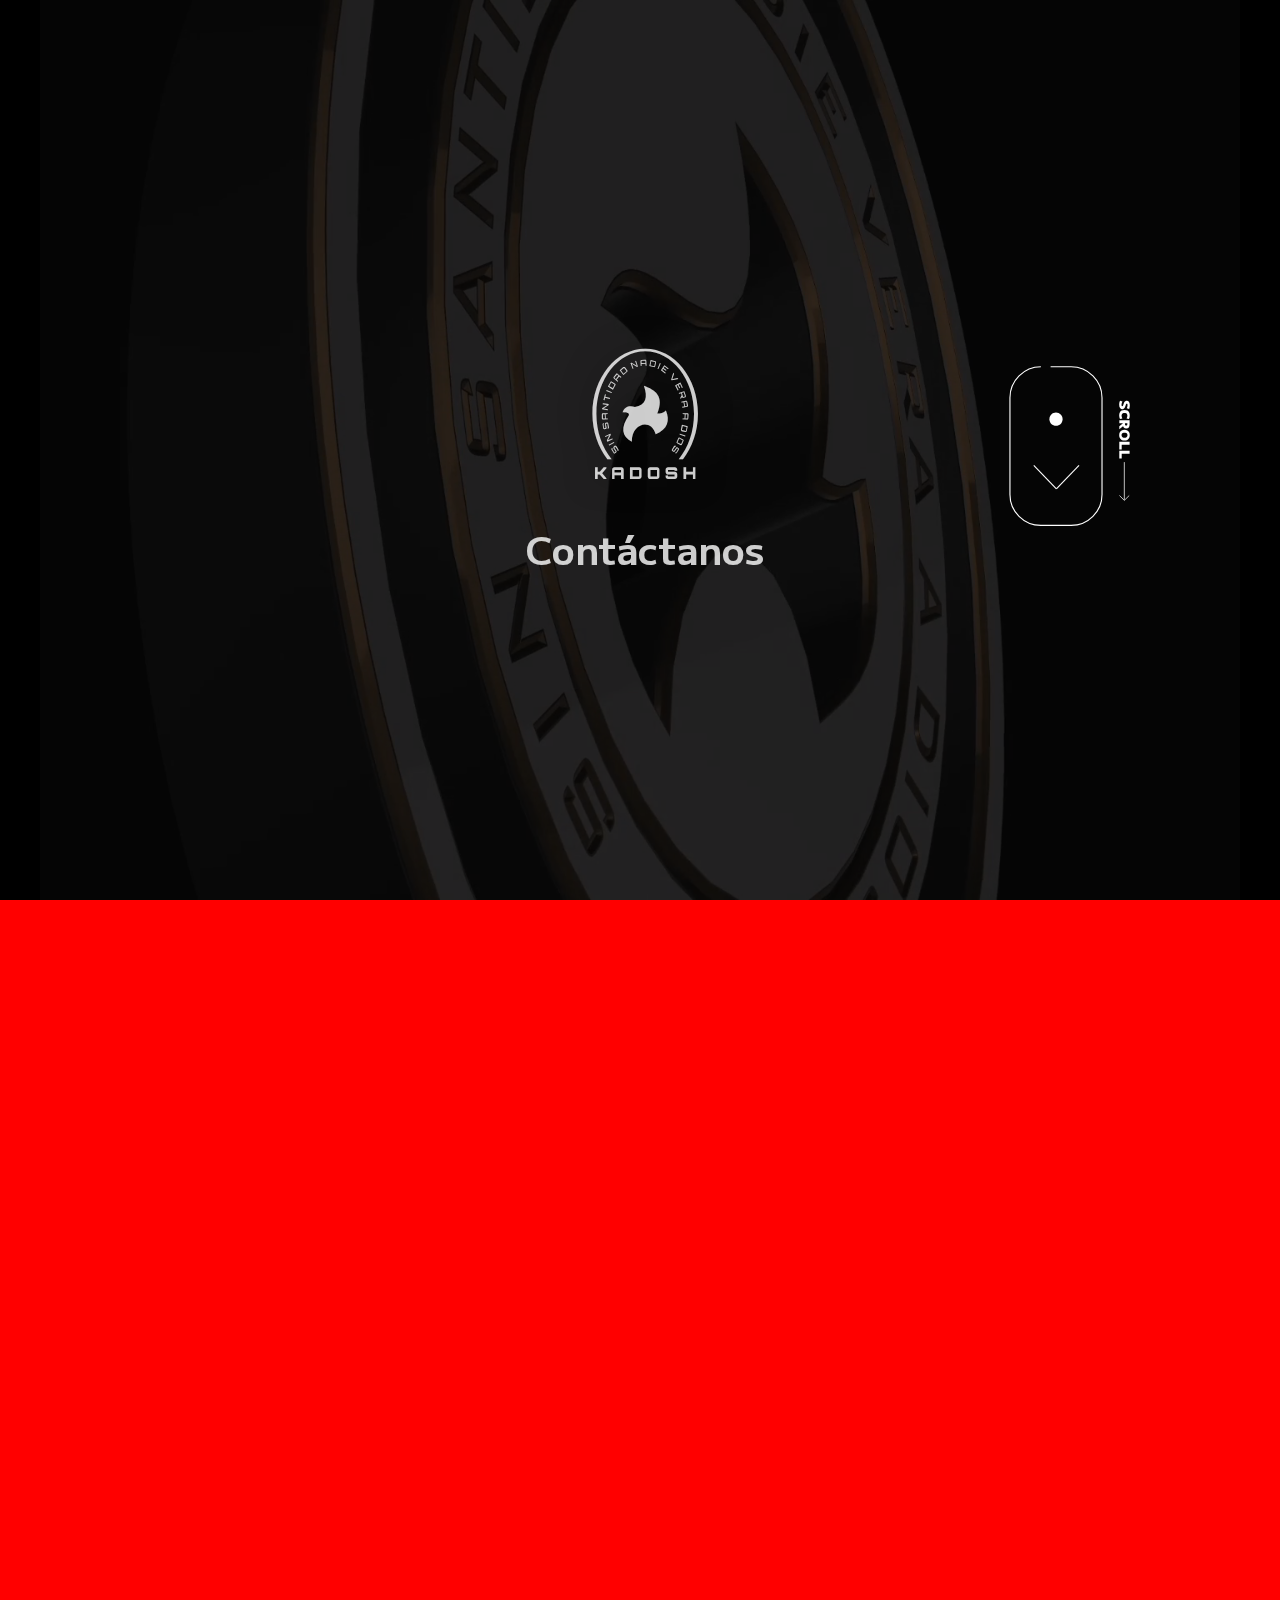
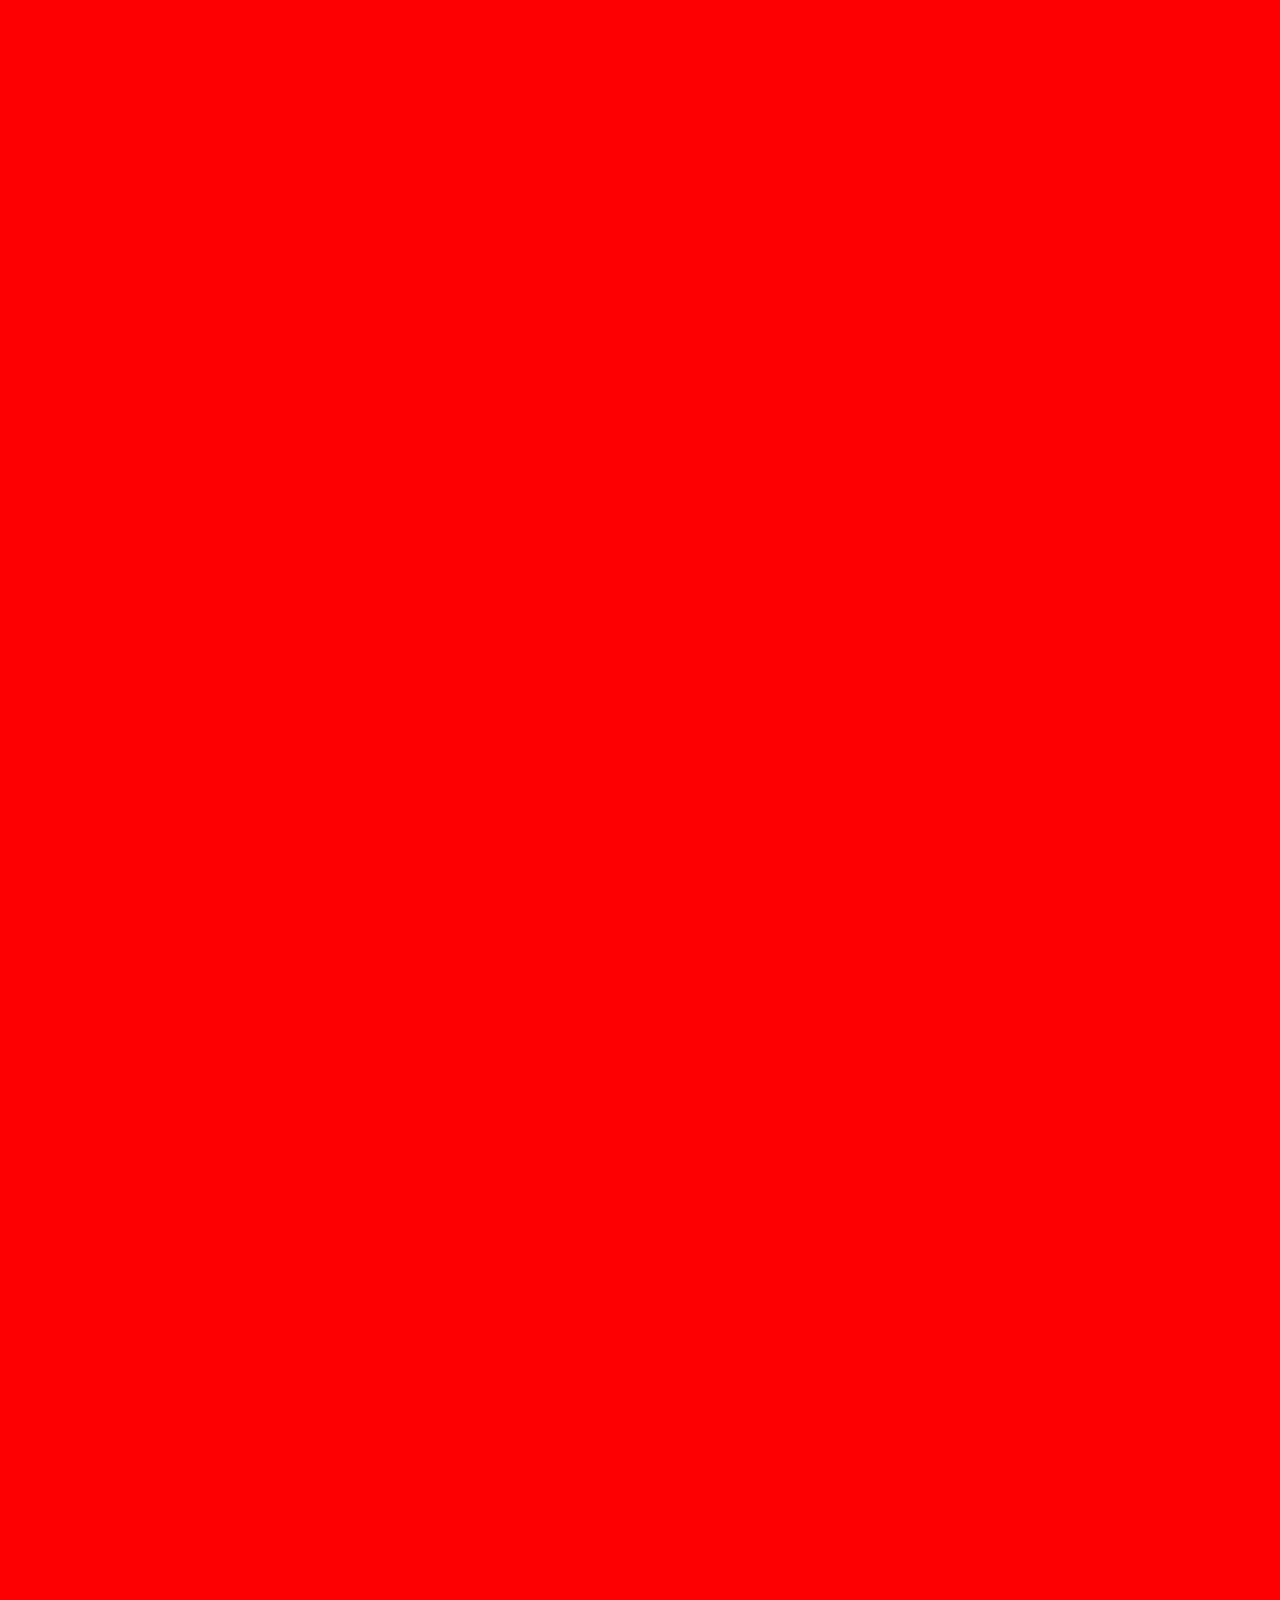
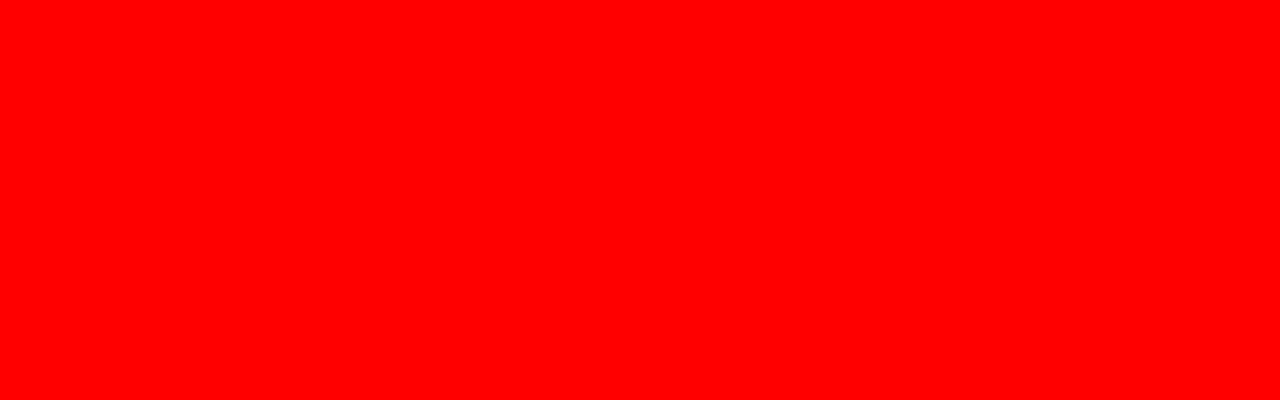
<file: contactos.html>
<!DOCTYPE html>
<html lang="es-PY">
    <head>
        <title>Contáctanos</title>
        <meta charset="UTF-8">
    <meta http-equiv="X-UA-Compatible" content="IE=edge">
    <meta name="viewport" content="width=device-width, initial-scale=1.0">
    <link rel="shortcut icon" type="image/svg+xml" href="assets/img/favicon.svg">

    <link rel="stylesheet" href="assets/styles.css">
    <link rel="stylesheet" href="css/main.css">
    <link rel="stylesheet" href="css/nav.css">
</head>
<body>
    <!-- Header - Nav -->
    <header>
        <div id="btn"></div>
        <div class="scrollIcon"></div>
        <video class="banner" src="assets/videos/iglesia.mp4" autoplay muted></video>
        <div class="logo"><a href="index.html"><i class="icon ors-kadosh-sy"></i></a><p>Contáctanos</p></div>
        <div class="socialHeader"></div>
        <nav><ul id="nav"></ul></nav>
    </header>
    <!-- Header - Nav -->
    <section class="relleno"></section>
    <section class="relleno"></section>
    <section class="relleno"></section>
    <section class="relleno"></section>
    <script src="js/config.js"></script>
    <script src="js/app.js"></script>
</body>
</html>
</file>
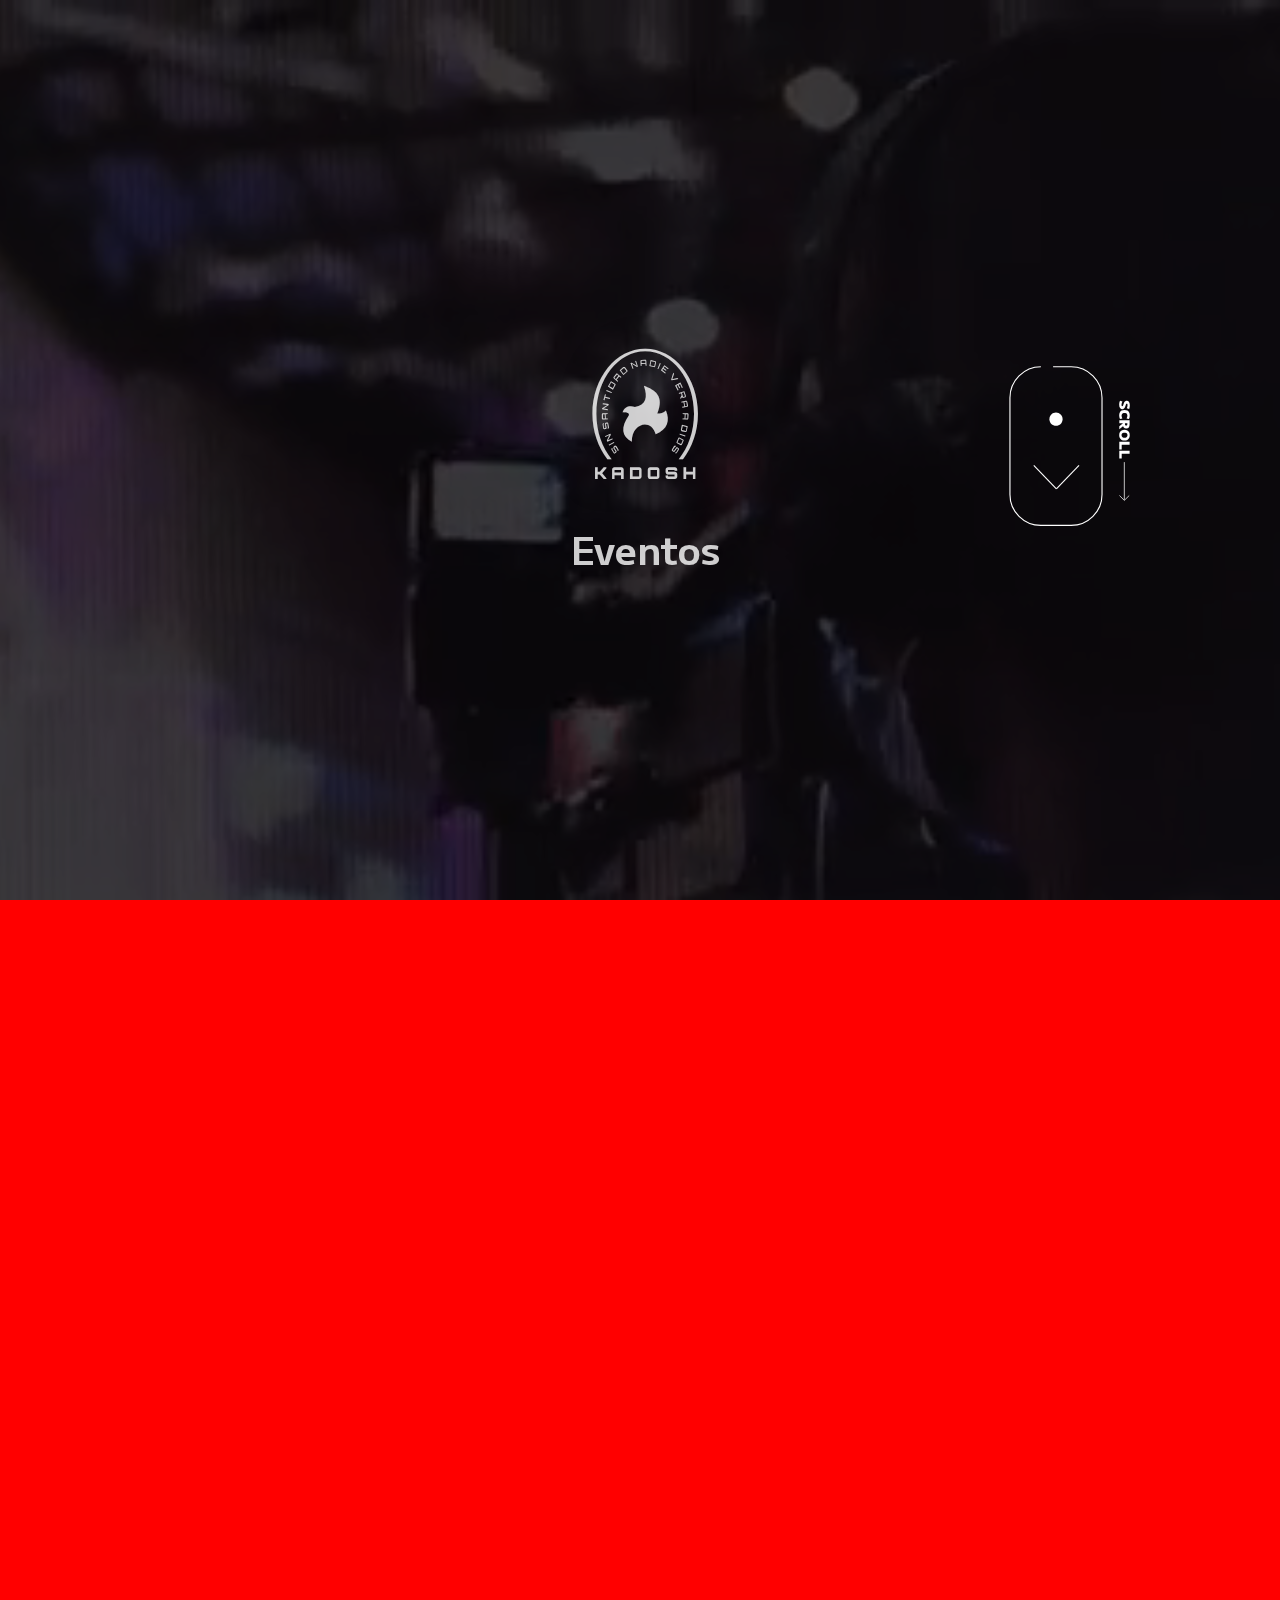
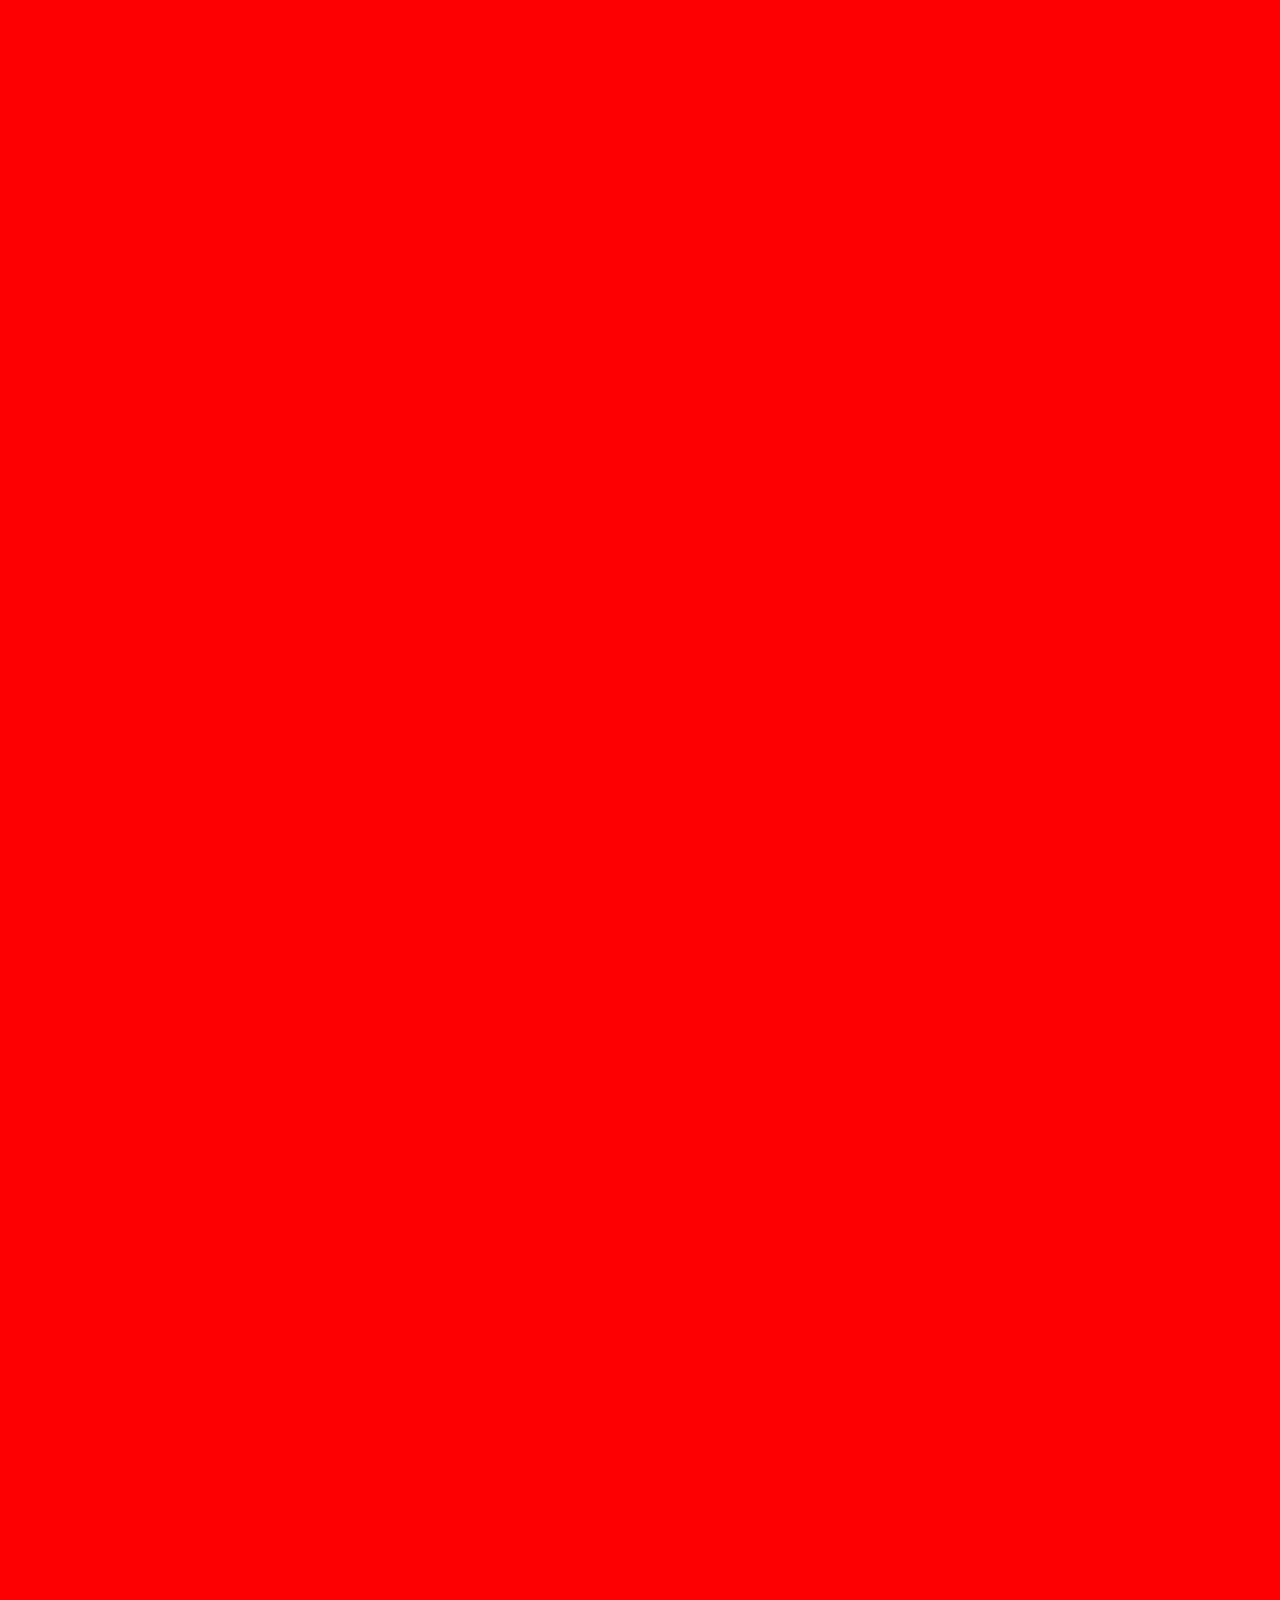
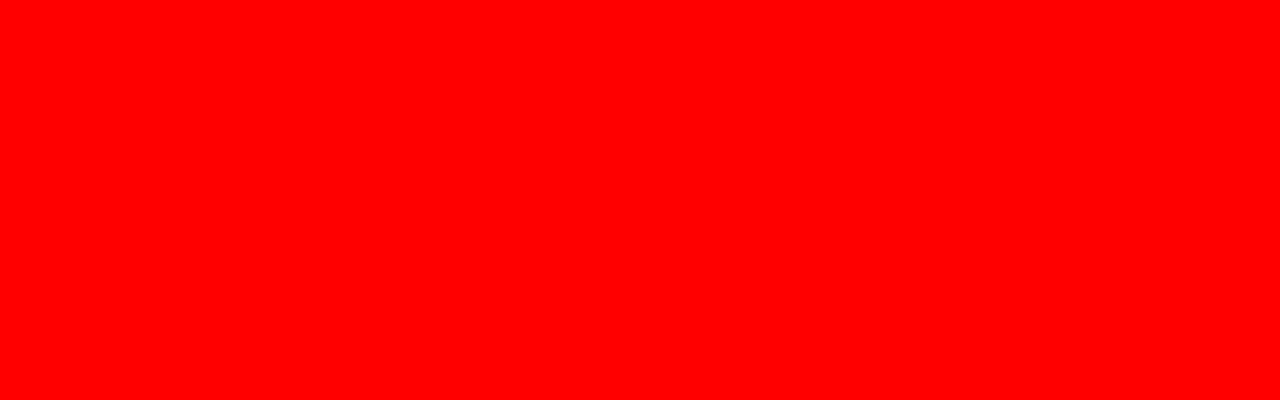
<file: eventos.html>
<!DOCTYPE html>
<html lang="es-PY">
    <head>
        <title>Eventos</title>
        <meta charset="UTF-8">
    <meta http-equiv="X-UA-Compatible" content="IE=edge">
    <meta name="viewport" content="width=device-width, initial-scale=1.0">
    <link rel="shortcut icon" type="image/svg+xml" href="assets/img/favicon.svg">

    <link rel="stylesheet" href="assets/styles.css">
    <link rel="stylesheet" href="css/main.css">
    <link rel="stylesheet" href="css/nav.css">
</head>
<body>
    <!-- Header - Nav -->
    <header>
        <div id="btn"></div>
        <div class="scrollIcon"></div>
        <video class="banner" src="assets/videos/conferencia.mp4" autoplay muted></video>
        <div class="logo"><a href="index.html"><i class="icon ors-kadosh-sy"></i></a><p>Eventos</p></div>
        <div class="socialHeader"></div>
        <nav><ul id="nav"></ul></nav>
    </header>
    <!-- Header - Nav -->
    <section class="relleno"></section>
    <section class="relleno"></section>
    <section class="relleno"></section>
    <section class="relleno"></section>
    <script src="js/config.js"></script>
    <script src="js/app.js"></script>
</body>
</html>
</file>
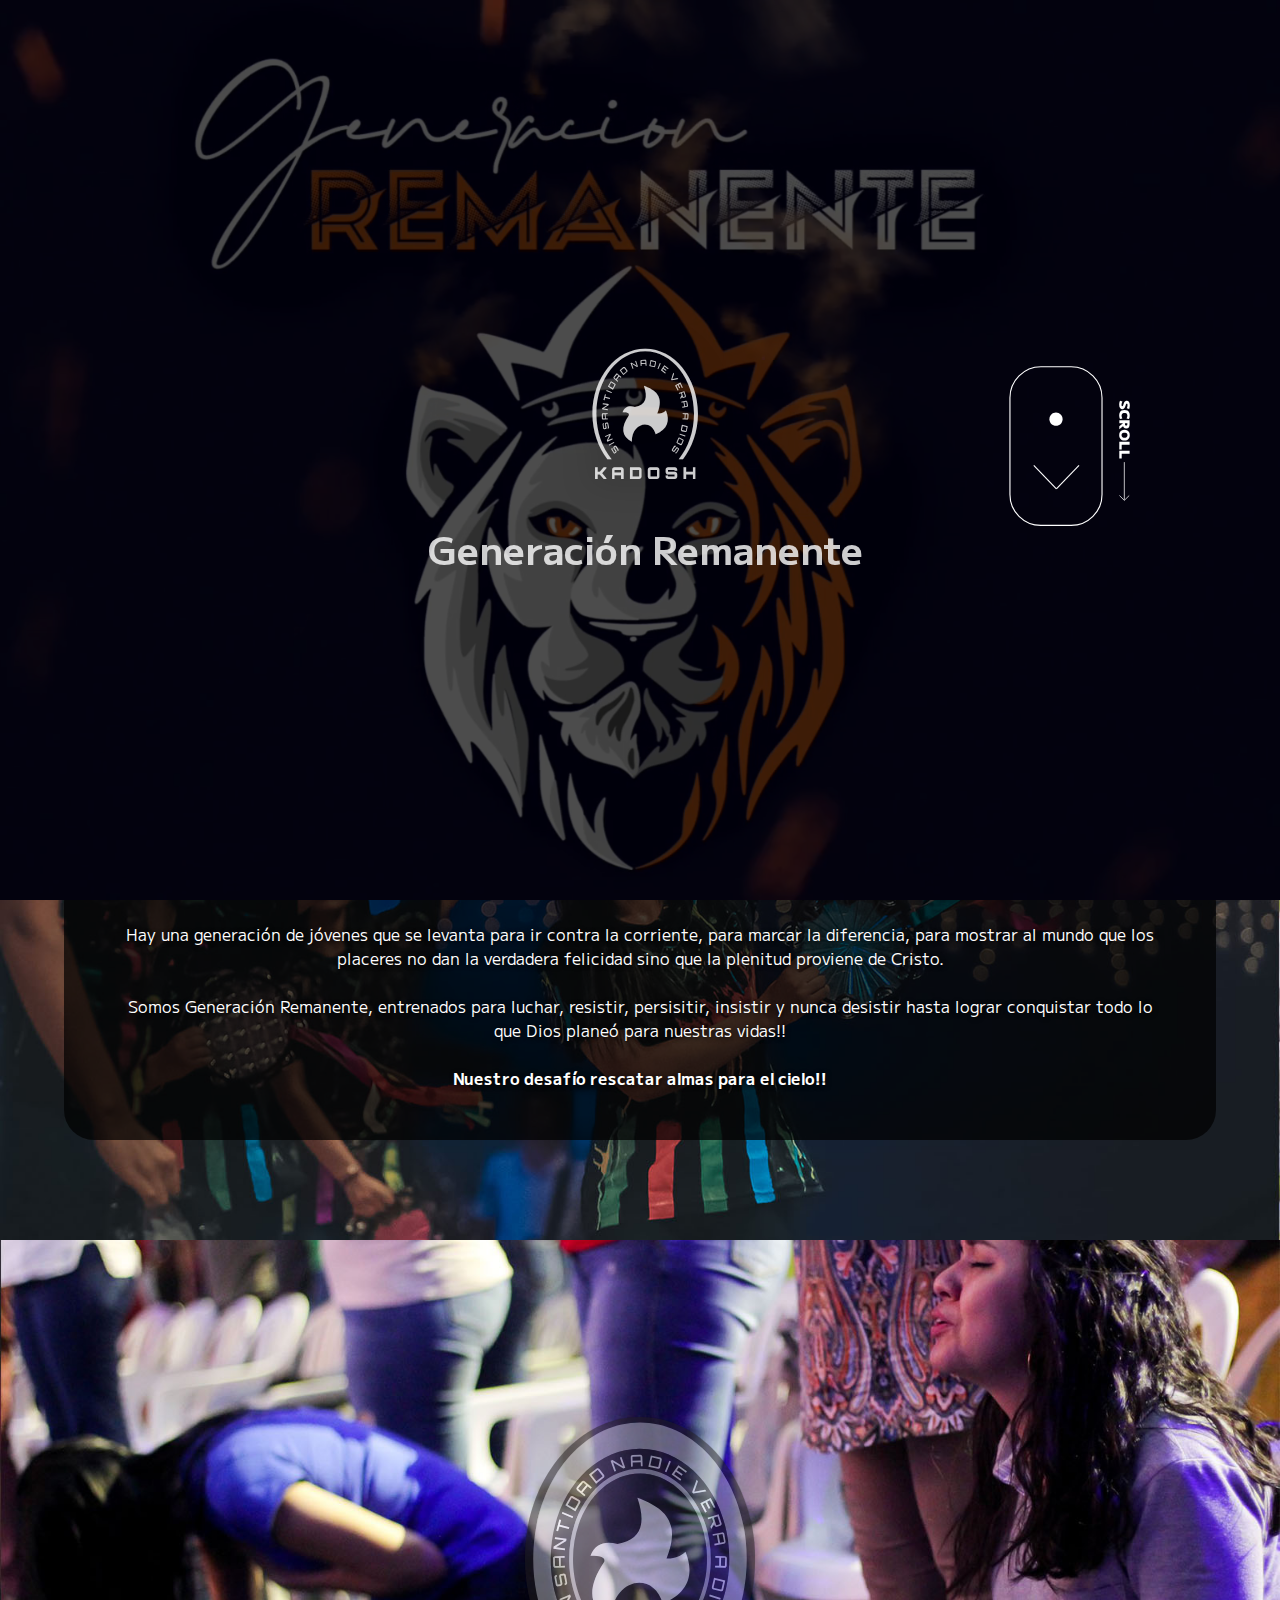
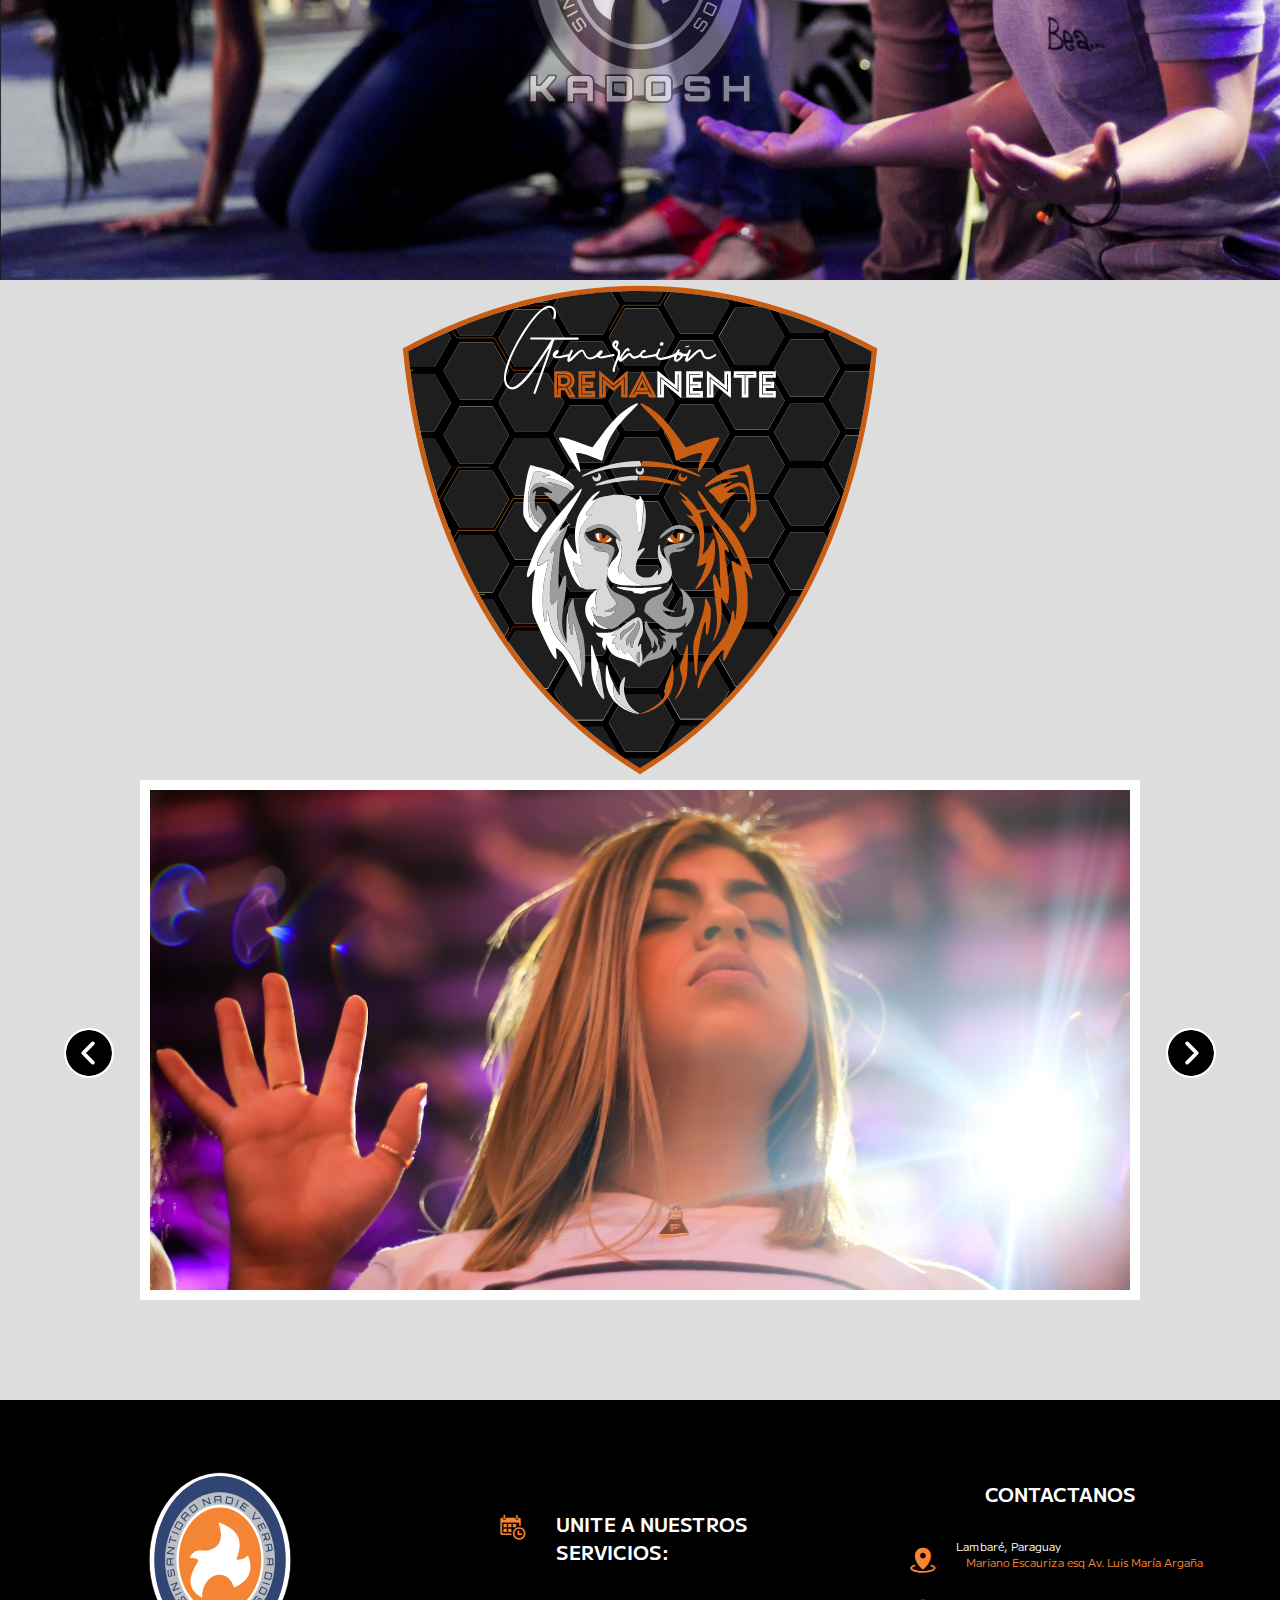
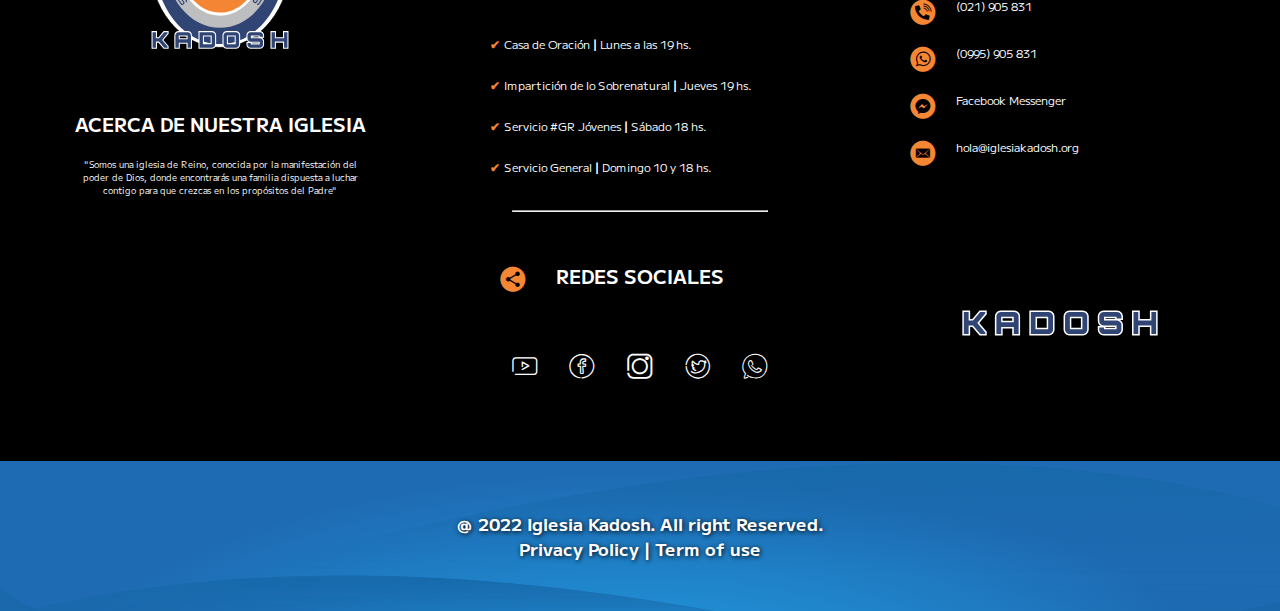
<file: generacion.html>
<!DOCTYPE html>

<html lang="es-PY">

    <head>

        <title>Generacion Remanente</title>

        <meta charset="UTF-8">

    <meta http-equiv="X-UA-Compatible" content="IE=edge">

    <meta name="viewport" content="width=device-width, initial-scale=1.0">

    <link rel="shortcut icon" type="image/svg+xml" href="assets/img/favicon.svg">



    <link rel="stylesheet" href="assets/styles.css">

    <link rel="stylesheet" href="css/main.css">

    <link rel="stylesheet" href="css/nav.css">

    <link rel="stylesheet" href="css/generacion/generacion.css">

    <link rel="stylesheet" href="css/sliderFull.css">

    <link rel="stylesheet" href="css/footer.css">

</head>

<body>

    <!-- Header - Nav -->

    <header>

        <div id="btn"></div>

        <div class="scrollIcon"></div>

        <video class="banner" src="assets/videos/generacion.mp4" autoplay muted></video>

        <div class="logo"><a href="index.html"><i class="icon ors-kadosh-sy"></i></a><p>Generación Remanente</p></div>

        <div class="socialHeader"></div>

        <nav><ul id="nav"></ul></nav>

    </header>

    <!-- Header - Nav -->

    <section class="tituloPg">

        <p id="tituloPg">"Aquí siempre hay un lugar para ti, porque tu Papá desea estar contigo y tener un tiempo de intimidad fuera de los ruidos del mundo que muchas veces impiden que oigas su voz."</p>

    </section><!-- titulo de la Pg -->

    

    <section class="genDivicion">

        <div class="genDivicionImgG">

            <div class="genImgTxt">
                <p>Hay una generación de jóvenes que se levanta para ir contra la corriente, para marcar la diferencia, para mostrar al mundo que los placeres no dan la verdadera felicidad sino que la plenitud proviene de Cristo.</p>
                <br>
                <p>Somos Generación Remanente, entrenados para luchar, resistir, persisitir, insistir y nunca desistir hasta lograr conquistar todo lo que Dios planeó para nuestras vidas!!</p>
                <br>
                <span>Nuestro desafío rescatar almas para el cielo!!</span>

            </div>

        </div>

    </section><!-- oraDivicion -->

    <section class="genDivicion">

        <div class="genDivicionImgGB">

            <div class="logoTrnasparente"></div>

        </div>

    </section><!-- oraDivicion -->

    

    <section class="sectionCenter">

        <div class="genDivicionImgGC"></div>

    </section><!-- oraDivicion -->

    <section class="slider">

        <div class="sliderContenedor">

            <div class="sliderInterno">

                <div class="sliderItem">

                    <img src="assets/img/generacion/1.jpg" alt="">

                </div>

                <div class="sliderItem">

                    <img src="assets/img/generacion/2.jpg" alt="">

                </div>

                <div class="sliderItem">

                    <img src="assets/img/generacion/3.jpg" alt="">

                </div>

                <div class="sliderItem">

                    <img src="assets/img/generacion/4.jpg" alt="">

                </div>
                <div class="sliderItem">

                    <img src="assets/img/generacion/5.jpg" alt="">

                </div>

            </div>

        </div>

        <div class="btn btnDer"></div>

        <div class="btn btnIz"></div>

    </section><!-- Slider -->



    <!-- FOOOOOTEEERRR -->

    <footer>

        <section class="footer">

            <div class="secca">

                <div class="logoFoo"></div>

                <div class="textFoo">

                    <h2>ACERCA DE NUESTRA IGLESIA</h2>

                    <p>"Somos una iglesia de Reino, conocida por la manifestación del poder de Dios, donde encontrarás una familia dispuesta a luchar contigo para que crezcas en los propósitos del Padre"</p>

                </div>

            </div>

            <div class="seccb">

                <div class="horarioFoo"> <!-- borrar -->

                    <div class="horarioFooTitle">

                        <i class="icon ors-calendarclock"></i>

                        <h2>UNITE A NUESTROS SERVICIOS:</h2>

                    </div>

                    <div class="horarioFooServicios">

                        <a href="#">Casa de Oración <strong>|</strong> Lunes a las 19 hs.</a>

                        <a href="#">Impartición de lo Sobrenatural <strong>|</strong> Jueves 19 hs.</a>

                        <a href="#">Servicio #GR Jóvenes <strong>|</strong> Sábado 18 hs.</a>

                        <a href="#">Servicio General <strong>|</strong> Domingo 10 y 18 hs.</a>

                    </div>

                </div>

                <hr>

                <div class="redesFoo">

                    <div class="horarioFooTitle">

                        <i class="icon ors-conection"></i>

                        <h2>REDES SOCIALES</h2>

                    </div>

                    <div class="socialIcon">

                        <a href="#" class="icon ors-youtubeka"></a>

                        <a href="#" class="icon ors-facebookka"></a>

                        <a href="#" class="icon ors-instagramka"></a>

                        <a href="#" class="icon ors-twitterka"></a>

                        <a href="#" class="icon ors-whatsappka"></a>

                    </div>

                </div>

            </div>

            <div class="seccc">

                <div class="datosFoo">

                    <h2>CONTACTANOS</h2>

                    <div class="contactos">

                        <i class="icon ors-ubicacion"></i>

                        <a href="#">

                            <p>Lambaré, Paraguay </p>

                            <p> Mariano Escauriza esq Av. Luis María Argaña</p>

                        </a>

                    </div>

                    <div class="contactos">

                        <i class="icon ors-phone"></i>

                        <a>(021) 905 831</a>

                    </div>

                    <div class="contactos">

                        <i class="icon ors-whatsapp"></i>

                        <a href="#">(0995) 905 831</a>

                    </div>

                    <div class="contactos">

                        <i class="icon ors-facebookmess"></i>

                        <a href="#">Facebook Messenger</a>

                    </div>

                    <div class="contactos">

                        <i class="icon ors-mail"></i>

                        <a href="#">hola@iglesiakadosh.org</a>

                    </div>

                </div>

                <div class="adornoFoo"></div>

                

            </div>

        </section>

    </footer>

    <section class="tituloSecc">

        <p>@ 2022 Iglesia Kadosh. All right Reserved.</p>

        <a href="#">Privacy Policy | Term of use</a>

    </section><!-- titulo de la Pg -->

    <script src="js/config.js"></script>

    <script src="js/app.js"></script>

    <script src="js/sliderfull.js"></script>

</body>

</html>
</file>
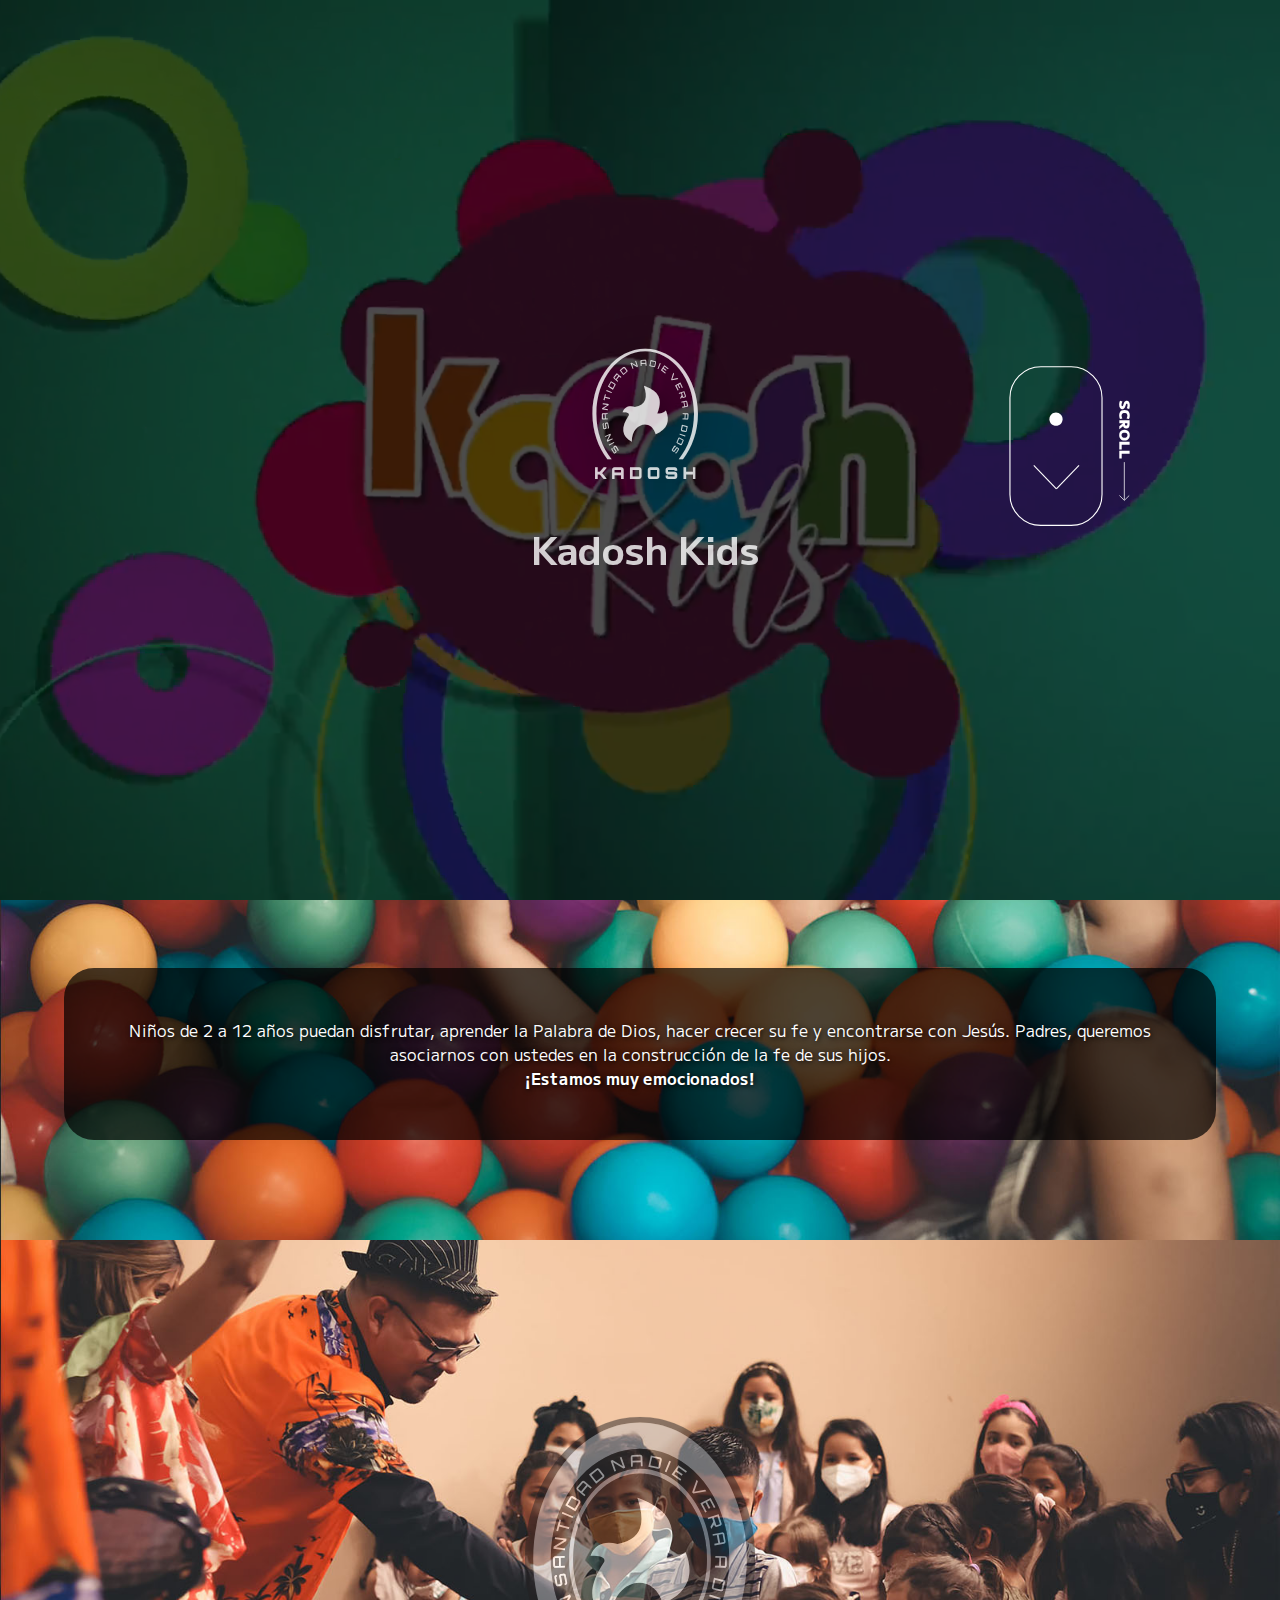
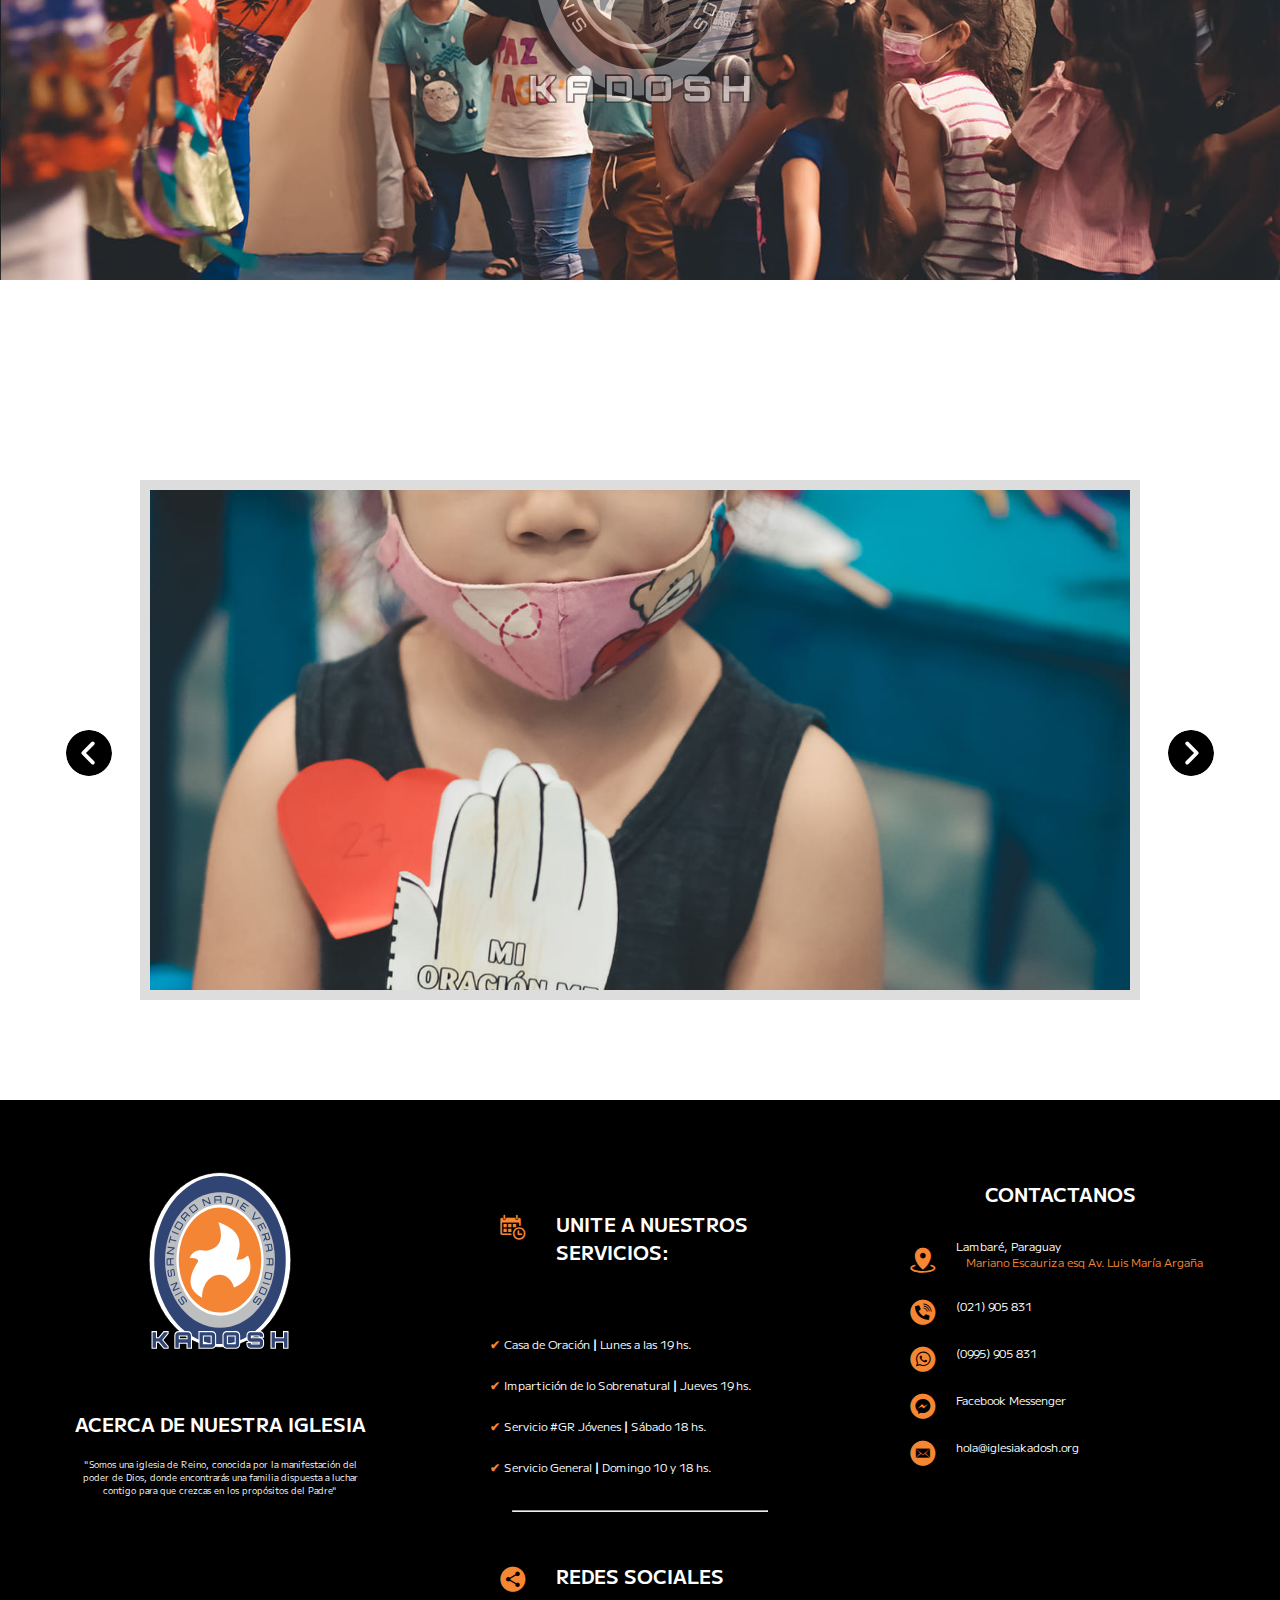
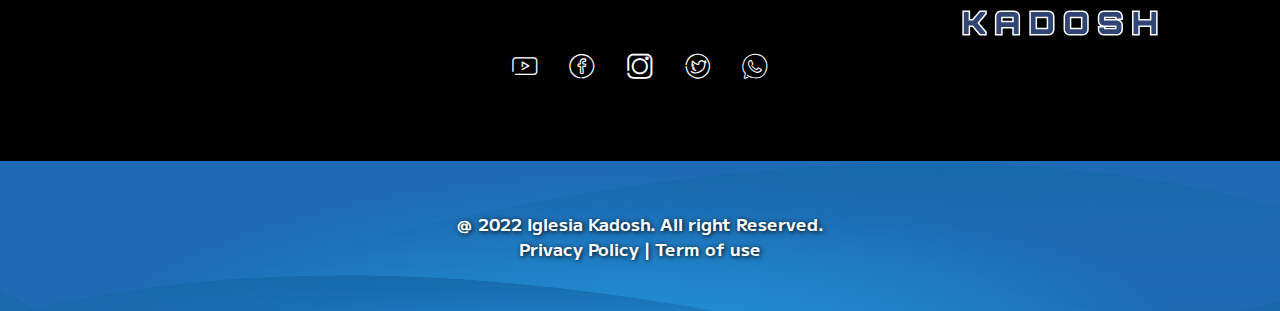
<file: kids.html>
<!DOCTYPE html>

<html lang="es-PY">

    <head>

        <title>Kadosh Kids</title>

        <meta charset="UTF-8">

    <meta http-equiv="X-UA-Compatible" content="IE=edge">

    <meta name="viewport" content="width=device-width, initial-scale=1.0">

    <link rel="shortcut icon" type="image/svg+xml" href="assets/img/favicon.svg">



    <link rel="stylesheet" href="assets/styles.css">

    <link rel="stylesheet" href="css/main.css">

    <link rel="stylesheet" href="css/nav.css">

    <link rel="stylesheet" href="css/kids/kids.css">

    <link rel="stylesheet" href="css/sliderFull.css">

    <link rel="stylesheet" href="css/footer.css">

</head>

<body>

    <!-- Header - Nav -->

    <header>

        <div id="btn"></div>

        <div class="scrollIcon"></div>

        <video class="banner" src="assets/videos/kadoshkids.mp4" autoplay muted></video>

        <div class="logo"><a href="index.html"><i class="icon ors-kadosh-sy"></i></a><p>Kadosh Kids</p></div>

        <div class="socialHeader"></div>

        <nav><ul id="nav"></ul></nav>

    </header>

    <!-- Header - Nav -->

    <section class="tituloPg">

        <p id="tituloPg">"Es un espacio especial para los pequeños de la casa, para que aprendan jugando y diviertiéndose de la palabra de Dios que los guiará a un camino de éxito y bendiciones"</p>

    </section><!-- titulo de la Pg -->

    <section class="genDivicion">

        <div class="genDivicionImgG">

            <div class="genImgTxt">

                Niños de 2 a 12 años puedan disfrutar, aprender la Palabra de Dios, hacer crecer su fe y encontrarse con Jesús.
                Padres, queremos asociarnos con ustedes en la construcción de la fe de sus hijos.

                <br>

                <span>¡Estamos muy emocionados!</span>

            </div>

        </div>

    </section><!-- oraDivicion -->

    <section class="genDivicion">

        <div class="genDivicionImgGB">

            <div class="logoTrnasparente"></div>

        </div>

    </section><!-- oraDivicion -->

    

    <section class="sectionCenter clickCont">

        <div class="genDivicionImgGC"></div>

    </section><!-- oraDivicion -->

    <section class="slider">

        <div class="sliderContenedor">

            <div class="sliderInterno">

                <div class="sliderItem">

                    <img src="assets/img/kids/1.jpg" alt="">

                </div>

                <div class="sliderItem">

                    <img src="assets/img/kids/2.jpg" alt="">

                </div>

                <div class="sliderItem">

                    <img src="assets/img/kids/3.jpg" alt="">

                </div>

                <div class="sliderItem">

                    <img src="assets/img/kids/4.jpg" alt="">

                </div>
                <div class="sliderItem">

                    <img src="assets/img/kids/5.jpg" alt="">

                </div>
                <div class="sliderItem">

                    <img src="assets/img/kids/6.jpg" alt="">

                </div>

            </div>

        </div>

        <div class="btn btnDer"></div>

        <div class="btn btnIz"></div>

    </section><!-- Slider -->



    <!-- FOOOOOTEEERRR -->

    <footer>

        <section class="footer">

            <div class="secca">

                <div class="logoFoo"></div>

                <div class="textFoo">

                    <h2>ACERCA DE NUESTRA IGLESIA</h2>

                    <p>"Somos una iglesia de Reino, conocida por la manifestación del poder de Dios, donde encontrarás una familia dispuesta a luchar contigo para que crezcas en los propósitos del Padre"</p>

                </div>

            </div>

            <div class="seccb">

                <div class="horarioFoo"> <!-- borrar -->

                    <div class="horarioFooTitle">

                        <i class="icon ors-calendarclock"></i>

                        <h2>UNITE A NUESTROS SERVICIOS:</h2>

                    </div>

                    <div class="horarioFooServicios">

                        <a href="#">Casa de Oración <strong>|</strong> Lunes a las 19 hs.</a>

                        <a href="#">Impartición de lo Sobrenatural <strong>|</strong> Jueves 19 hs.</a>

                        <a href="#">Servicio #GR Jóvenes <strong>|</strong> Sábado 18 hs.</a>

                        <a href="#">Servicio General <strong>|</strong> Domingo 10 y 18 hs.</a>

                    </div>

                </div>

                <hr>

                <div class="redesFoo">

                    <div class="horarioFooTitle">

                        <i class="icon ors-conection"></i>

                        <h2>REDES SOCIALES</h2>

                    </div>

                    <div class="socialIcon">

                        <a href="#" class="icon ors-youtubeka"></a>

                        <a href="#" class="icon ors-facebookka"></a>

                        <a href="#" class="icon ors-instagramka"></a>

                        <a href="#" class="icon ors-twitterka"></a>

                        <a href="#" class="icon ors-whatsappka"></a>

                    </div>

                </div>

            </div>

            <div class="seccc">

                <div class="datosFoo">

                    <h2>CONTACTANOS</h2>

                    <div class="contactos">

                        <i class="icon ors-ubicacion"></i>

                        <a href="#">

                            <p>Lambaré, Paraguay </p>

                            <p> Mariano Escauriza esq Av. Luis María Argaña</p>

                        </a>

                    </div>

                    <div class="contactos">

                        <i class="icon ors-phone"></i>

                        <a>(021) 905 831</a>

                    </div>

                    <div class="contactos">

                        <i class="icon ors-whatsapp"></i>

                        <a href="#">(0995) 905 831</a>

                    </div>

                    <div class="contactos">

                        <i class="icon ors-facebookmess"></i>

                        <a href="#">Facebook Messenger</a>

                    </div>

                    <div class="contactos">

                        <i class="icon ors-mail"></i>

                        <a href="#">hola@iglesiakadosh.org</a>

                    </div>

                </div>

                <div class="adornoFoo"></div>

                

            </div>

        </section>

    </footer>

    <section class="tituloSecc">

        <p>@ 2022 Iglesia Kadosh. All right Reserved.</p>

        <a href="#">Privacy Policy | Term of use</a>

    </section><!-- titulo de la Pg -->

    <script src="js/config.js"></script>

    <script src="js/app.js"></script>

    <script src="js/intersect.js"></script>

    <script src="js/sliderfull.js"></script>

</body>

</html>
</file>
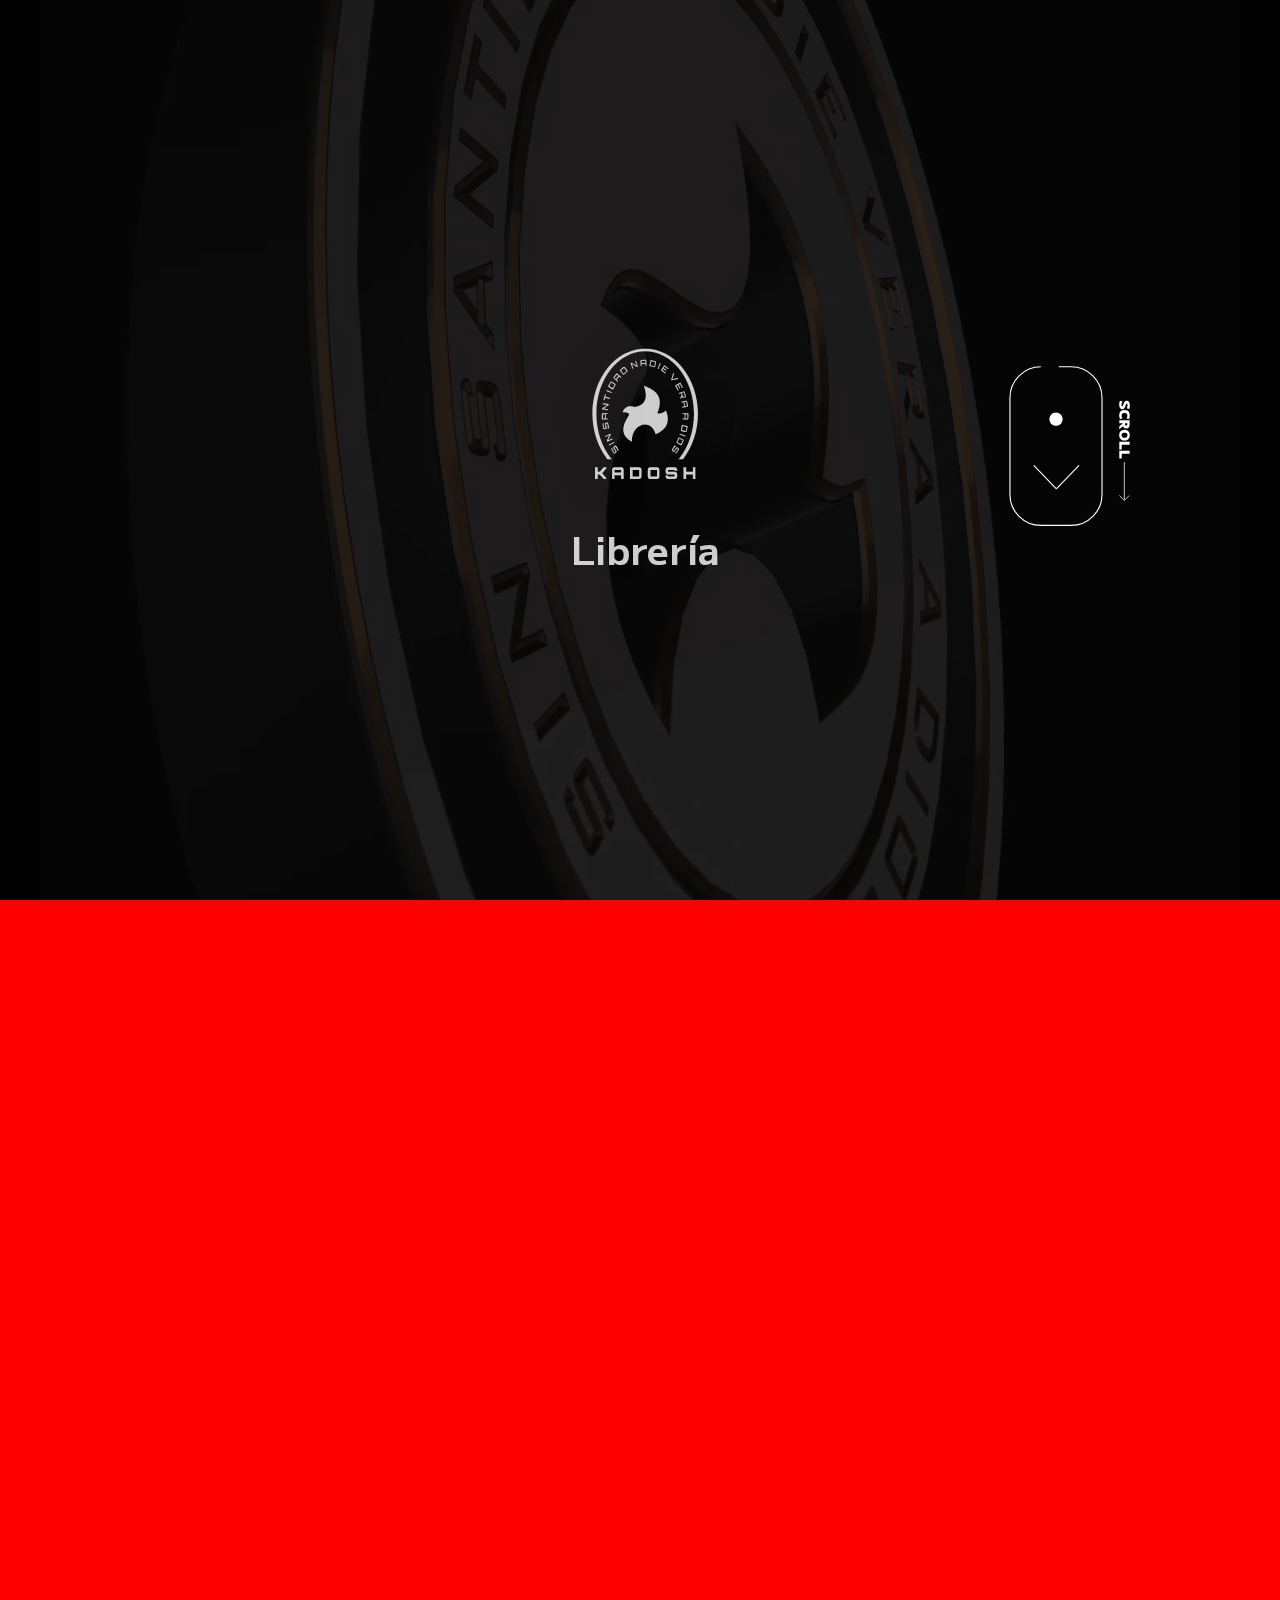
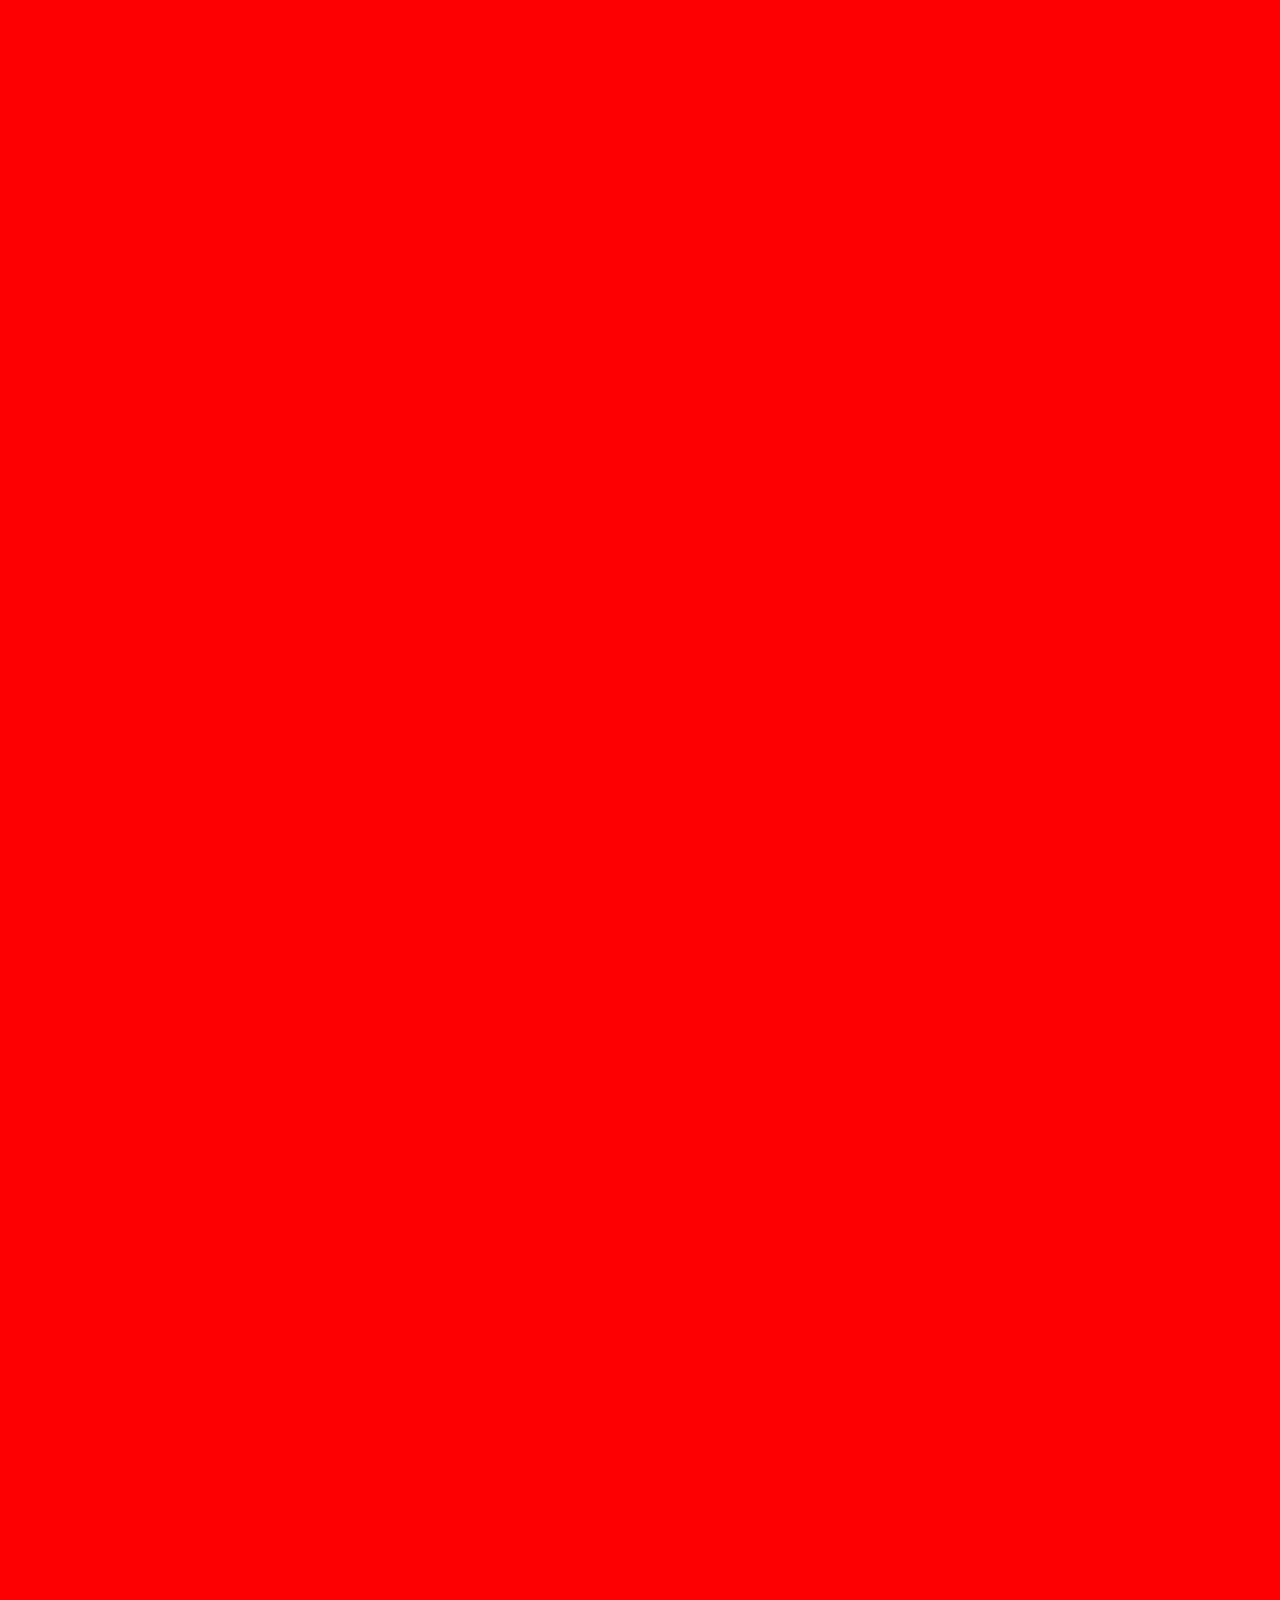
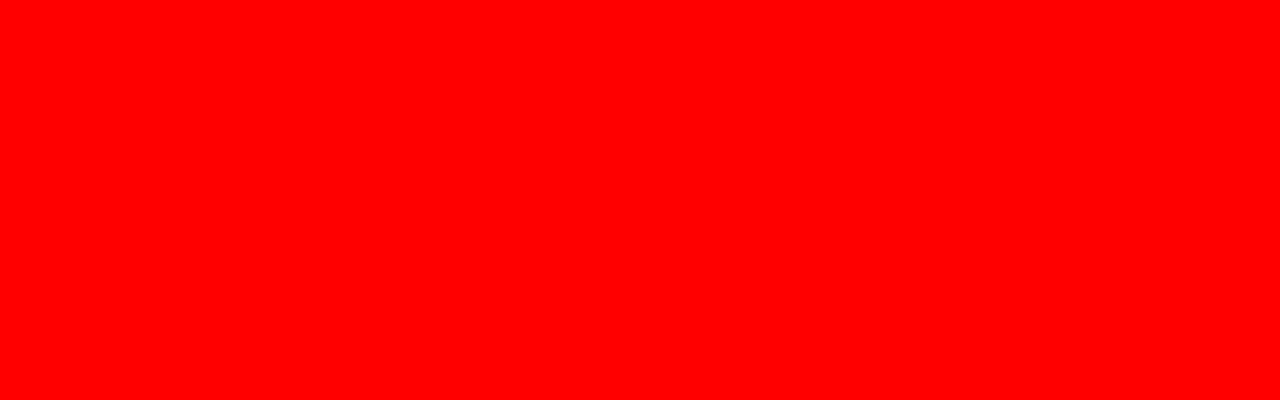
<file: libreria.html>
<!DOCTYPE html>
<html lang="es-PY">
    <head>
        <title>Librería</title>
        <meta charset="UTF-8">
    <meta http-equiv="X-UA-Compatible" content="IE=edge">
    <meta name="viewport" content="width=device-width, initial-scale=1.0">
    <link rel="shortcut icon" type="image/svg+xml" href="assets/img/favicon.svg">

    <link rel="stylesheet" href="assets/styles.css">
    <link rel="stylesheet" href="css/main.css">
    <link rel="stylesheet" href="css/nav.css">
</head>
<body>
    <!-- Header - Nav -->
    <header>
        <div id="btn"></div>
        <div class="scrollIcon"></div>
        <video class="banner" src="assets/videos/iglesia.mp4" autoplay muted></video>
        <div class="logo"><a href="index.html"><i class="icon ors-kadosh-sy"></i></a><p>Librería</p></div>
        <div class="socialHeader"></div>
        <nav><ul id="nav"></ul></nav>
    </header>
    <!-- Header - Nav -->
    <section class="relleno"></section>
    <section class="relleno"></section>
    <section class="relleno"></section>
    <section class="relleno"></section>
    <script src="js/config.js"></script>
    <script src="js/app.js"></script>
</body>
</html>
</file>
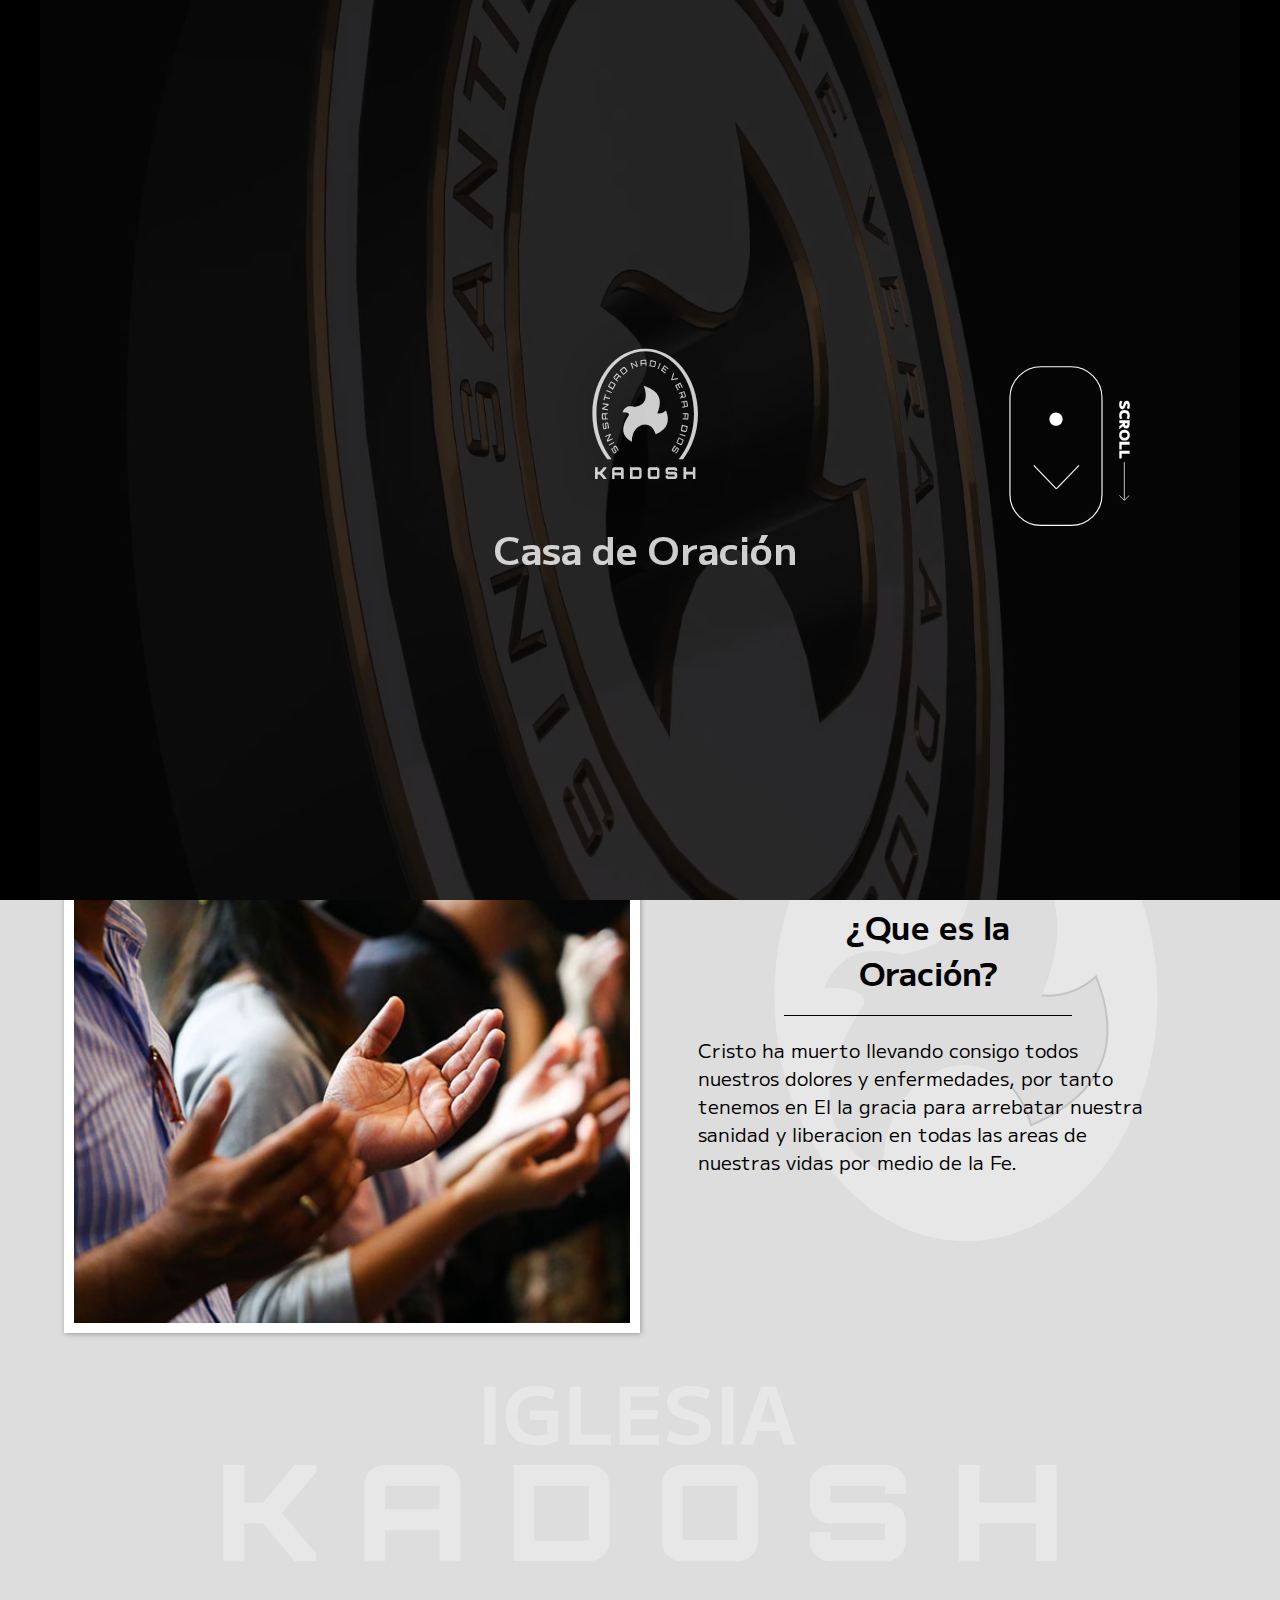
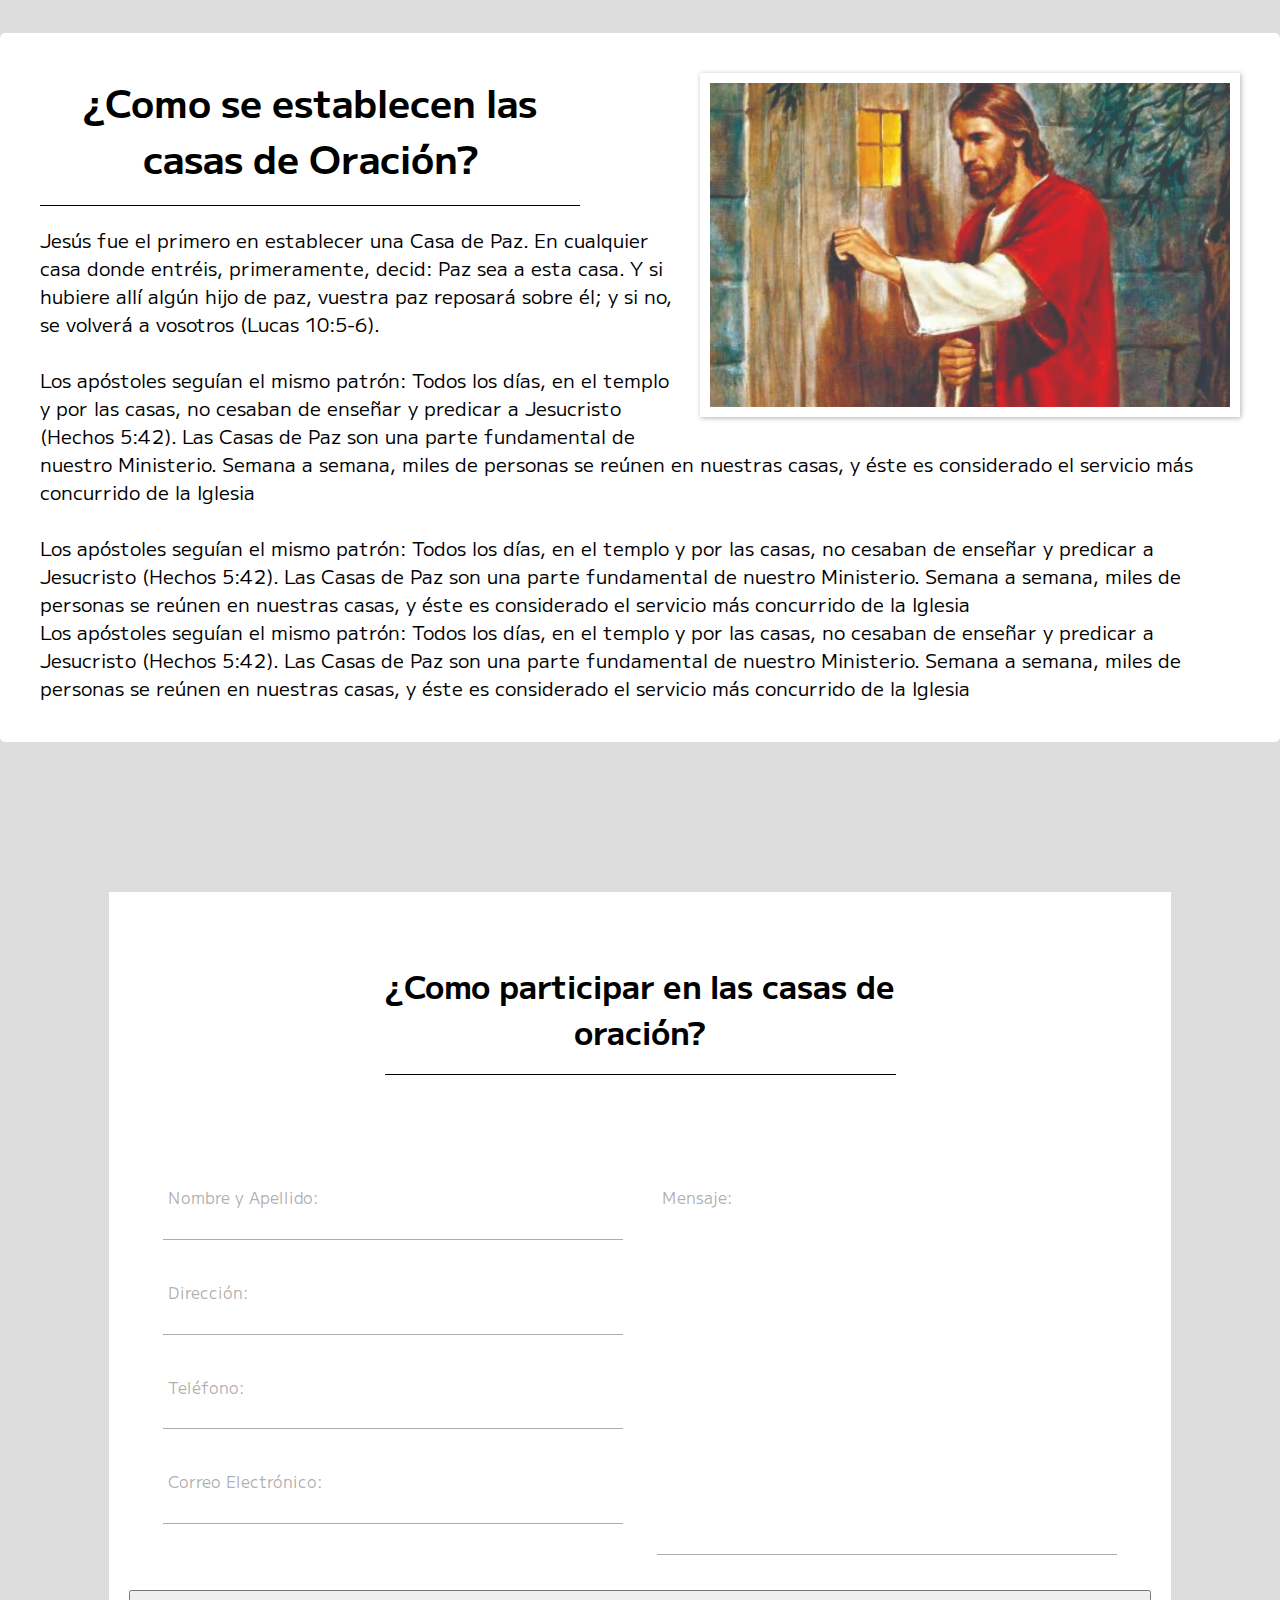
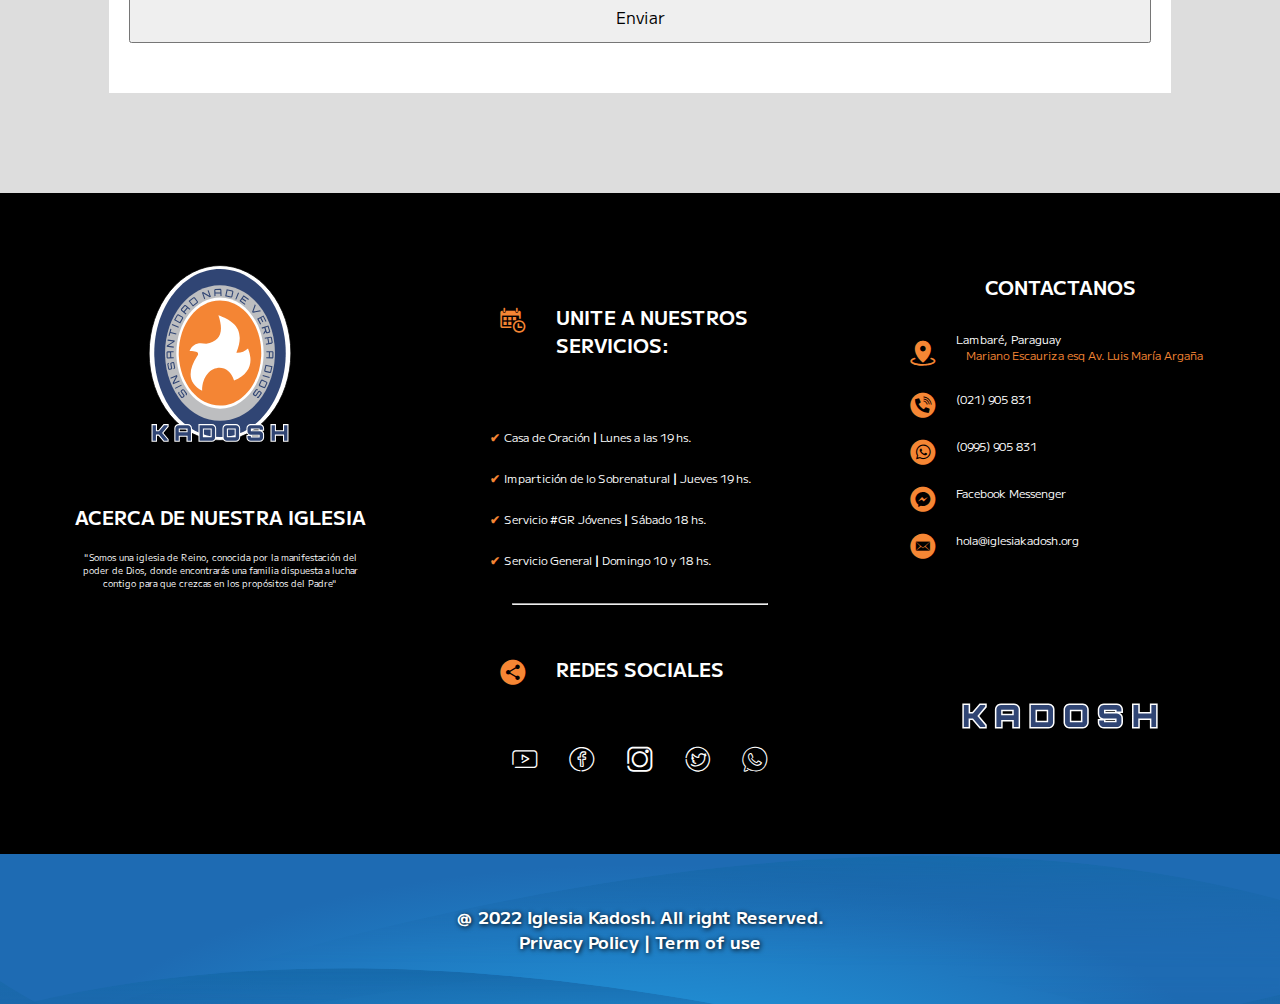
<file: oracion.html>
<!DOCTYPE html>

<html lang="es-PY">

    <head>

        <title>Casa de Oración</title>

        <meta charset="UTF-8">

    <meta http-equiv="X-UA-Compatible" content="IE=edge">

    <meta name="viewport" content="width=device-width, initial-scale=1.0">

    <link rel="shortcut icon" type="image/svg+xml" href="assets/img/favicon.svg">



    <link rel="stylesheet" href="assets/styles.css">

    <link rel="stylesheet" href="css/main.css">

    <link rel="stylesheet" href="css/nav.css">

    <link rel="stylesheet" href="css/footer.css">

    <link rel="stylesheet" href="css/casaoracion/casaoracion.css">

    <link rel="stylesheet" href="css/casaoracion/casaoraform.css">

</head>

<body>

    <!-- Header - Nav -->

    <header>

        <div id="btn"></div>

        <div class="scrollIcon"></div>

        <video class="banner" src="assets/videos/iglesia.mp4" autoplay muted></video>

        <div class="logo"><a href="index.html"><i class="icon ors-kadosh-sy"></i></a><p>Casa de Oración</p></div>

        <div class="socialHeader"></div>

        <nav><ul id="nav"></ul></nav>

    </header><!-- Header - Nav -->

    <!-- titulo de la Pg -->

    <section class="tituloPg">

        <p id="tituloPg">"Es un tiempo donde venimos para rendirnos ante el Rey de reyes con oracion y adoracion, para salir renovados y potencializados por el poder de su presencia"</p>

    </section><!-- titulo de la Pg -->

    <!-- casaOraDescrip -->

    <section class="sectionCenter">

        <div class="isologo"></div>

        <div class="oraDescrip">

            <div class="oraTitulo">¿Que es una Casa de Oración?</div>

            <div class="oraRespuesta">Es un lugar donde hombres, mujeres, niños, gente de todas las razas y procedencia pueden presentar sus ofrendas a Dios. La iglesia es un lugar donde Dios es exaltado y donde los cielos son abiertos.</div>

            <div class="oraDescripSecc">

                <div class="oraDescripSeccImg"></div>

                <div class="oraDescripSeccTxt">

                    <div class="seccTxtTitle">¿Que es la Oración?</div>

                    <div class="seccTxttxt">Cristo ha muerto llevando consigo todos nuestros dolores y enfermedades, por tanto tenemos en El la gracia para arrebatar nuestra sanidad y liberacion en todas las areas de nuestras vidas por medio de la Fe.</div>

                </div>

            </div>

        </div>

    </section><!-- casaOraDescrip -->

    <!-- oraDivicion -->

    <section class="oraDivicion">

        <div class="oraDivicionImg"></div>

    </section><!-- oraDivicion -->

    <!-- casaOraDescrip2 -->

    <section class="sectionCenter">

        <div class="oraDescrip">

            <div class="oraRespuestaB">

                <img src="assets/img/oracion/descImg2.jpg" alt="">

                <div class="seccTxtTitleB">¿Como se establecen las casas de Oración?</div>

                Jesús fue el primero en establecer una Casa de Paz. En cualquier casa donde entréis, primeramente, decid: Paz sea a esta casa. Y si hubiere allí algún hijo de paz, vuestra paz reposará sobre él; y si no, se volverá a vosotros (Lucas 10:5-6).

                <br>

                <br>

                Los apóstoles seguían el mismo patrón: Todos los días, en el templo y por las casas, no cesaban de enseñar y predicar a Jesucristo (Hechos 5:42). Las Casas de Paz son una parte fundamental de nuestro Ministerio. Semana a semana, miles de personas se reúnen en nuestras casas, y éste es considerado el servicio más concurrido de la Iglesia

                <br>

                <br>

                Los apóstoles seguían el mismo patrón: Todos los días, en el templo y por las casas, no cesaban de enseñar y predicar a Jesucristo (Hechos 5:42). Las Casas de Paz son una parte fundamental de nuestro Ministerio. Semana a semana, miles de personas se reúnen en nuestras casas, y éste es considerado el servicio más concurrido de la Iglesia

                <br>

                Los apóstoles seguían el mismo patrón: Todos los días, en el templo y por las casas, no cesaban de enseñar y predicar a Jesucristo (Hechos 5:42). Las Casas de Paz son una parte fundamental de nuestro Ministerio. Semana a semana, miles de personas se reúnen en nuestras casas, y éste es considerado el servicio más concurrido de la Iglesia

                <!-- <div class="oraDescripSeccImgB"></div> -->

            </div>

        </div>

    </section><!-- casaOraDescrip2 -->

    <!-- oraDivicion2 -->

    <section class="oraDivicion clickCont">

        <div class="oraDivicionImg2"></div>

    </section><!-- oraDivicion2 -->

    <section class="casaOraDescripForm">

        <div class="oraForm">

            <div class="seccTxtTitle">¿Como participar en las casas de oración?</div>

            <form action="" class="form">

                <div class="forSect">

                    <div class="formGroup">

                        <input type="text" id="nombre" class="formInput" placeholder=" " autocomplete="off">

                        <label for="nombre" class="formLabel">Nombre y Apellido:</label>

                        <span class="formLine"></span>

                    </div>

                    <div class="formGroup">

                        <input type="text" id="direccion" class="formInput" placeholder=" " autocomplete="off">

                        <label for="direccion" class="formLabel">Dirección:</label>

                        <span class="formLine"></span>

                    </div>

                    <div class="formGroup">

                        <input type="text" id="telefono" class="formInput" placeholder=" " autocomplete="off">

                        <label for="telefono" class="formLabel">Teléfono:</label>

                        <span class="formLine"></span>

                    </div>

                    <div class="formGroup">

                        <input type="text" id="mail" class="formInput" placeholder=" " autocomplete="off">

                        <label for="mail" class="formLabel">Correo Electrónico:</label>

                        <span class="formLine"></span>

                    </div>

                </div>

                <div class="forSect">

                    <div class="formGroup">

                        <textarea name="textarea" rows="10" cols="50" id="mensaje" class="formInput" placeholder=" " autocomplete="off"></textarea>

                        <label for="mensaje" class="formLabel">Mensaje:</label>

                        <span class="formLine"></span>

                    </div>

                </div>

                

                

            </form>

            <input type="submit" class="formEnviar" id="ir" value="Enviar">

        </div>

    </section>



    <!-- FOOOOOTEEERRR -->

    <footer>

        <section class="footer">

            <div class="secca">

                <div class="logoFoo"></div>

                <div class="textFoo">

                    <h2>ACERCA DE NUESTRA IGLESIA</h2>

                    <p>"Somos una iglesia de Reino, conocida por la manifestación del poder de Dios, donde encontrarás una familia dispuesta a luchar contigo para que crezcas en los propósitos del Padre"</p>

                </div>

            </div>

            <div class="seccb">

                <div class="horarioFoo"> <!-- borrar -->

                    <div class="horarioFooTitle">

                        <i class="icon ors-calendarclock"></i>

                        <h2>UNITE A NUESTROS SERVICIOS:</h2>

                    </div>

                    <div class="horarioFooServicios">

                        <a href="#">Casa de Oración <strong>|</strong> Lunes a las 19 hs.</a>

                        <a href="#">Impartición de lo Sobrenatural <strong>|</strong> Jueves 19 hs.</a>

                        <a href="#">Servicio #GR Jóvenes <strong>|</strong> Sábado 18 hs.</a>

                        <a href="#">Servicio General <strong>|</strong> Domingo 10 y 18 hs.</a>

                    </div>

                </div>

                <hr>

                <div class="redesFoo">

                    <div class="horarioFooTitle">

                        <i class="icon ors-conection"></i>

                        <h2>REDES SOCIALES</h2>

                    </div>

                    <div class="socialIcon">

                        <a href="#" class="icon ors-youtubeka"></a>

                        <a href="#" class="icon ors-facebookka"></a>

                        <a href="#" class="icon ors-instagramka"></a>

                        <a href="#" class="icon ors-twitterka"></a>

                        <a href="#" class="icon ors-whatsappka"></a>

                    </div>

                </div>

            </div>

            <div class="seccc">

                <div class="datosFoo">

                    <h2>CONTACTANOS</h2>

                    <div class="contactos">

                        <i class="icon ors-ubicacion"></i>

                        <a href="#">

                            <p>Lambaré, Paraguay </p>

                            <p> Mariano Escauriza esq Av. Luis María Argaña</p>

                        </a>

                    </div>

                    <div class="contactos">

                        <i class="icon ors-phone"></i>

                        <a>(021) 905 831</a>

                    </div>

                    <div class="contactos">

                        <i class="icon ors-whatsapp"></i>

                        <a href="#">(0995) 905 831</a>

                    </div>

                    <div class="contactos">

                        <i class="icon ors-facebookmess"></i>

                        <a href="#">Facebook Messenger</a>

                    </div>

                    <div class="contactos">

                        <i class="icon ors-mail"></i>

                        <a href="#">hola@iglesiakadosh.org</a>

                    </div>

                </div>

                <div class="adornoFoo"></div>

                

            </div>

        </section>

    </footer>

    <section class="tituloSecc">

        <p>@ 2022 Iglesia Kadosh. All right Reserved.</p>

        <a href="#">Privacy Policy | Term of use</a>

    </section><!-- titulo de la Pg -->

    

    <script src="js/config.js"></script>

    <script src="js/app.js"></script>

    <script src="js/intersect.js"></script>



</body>

</html>
</file>
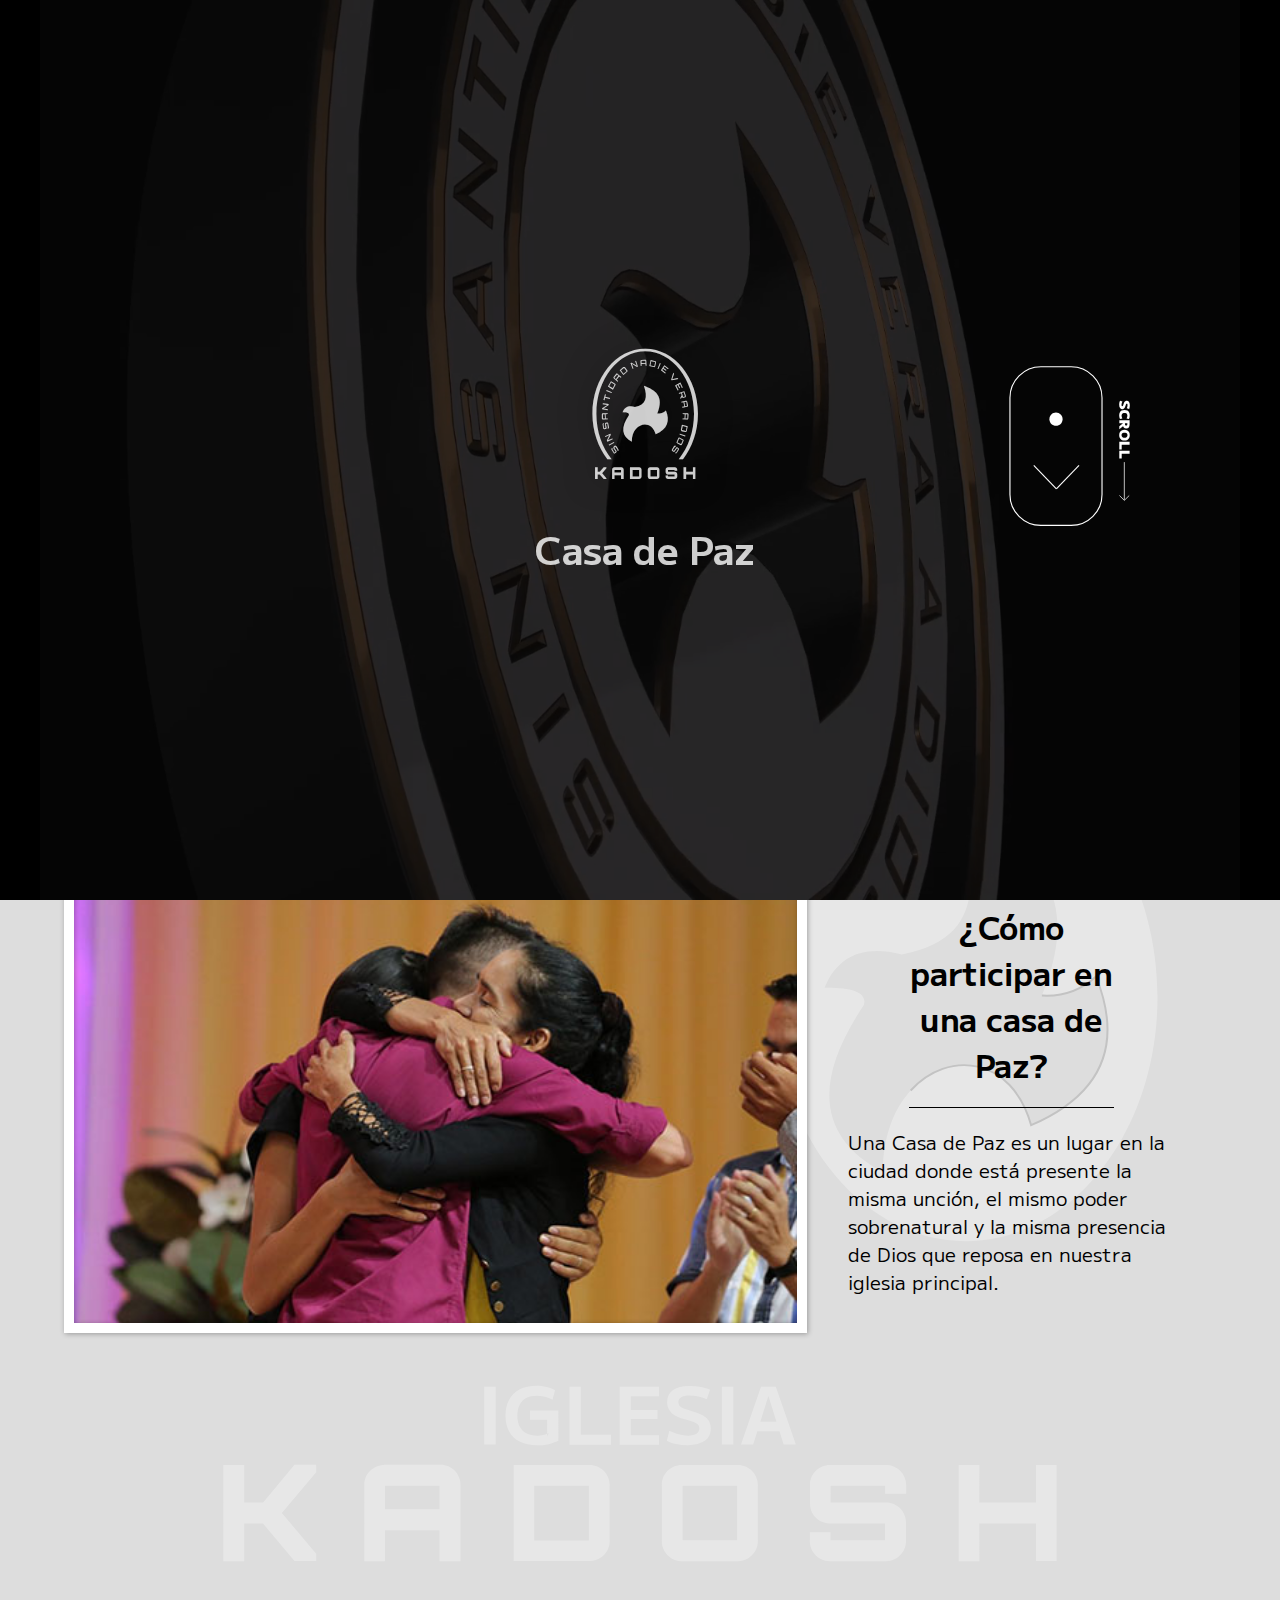
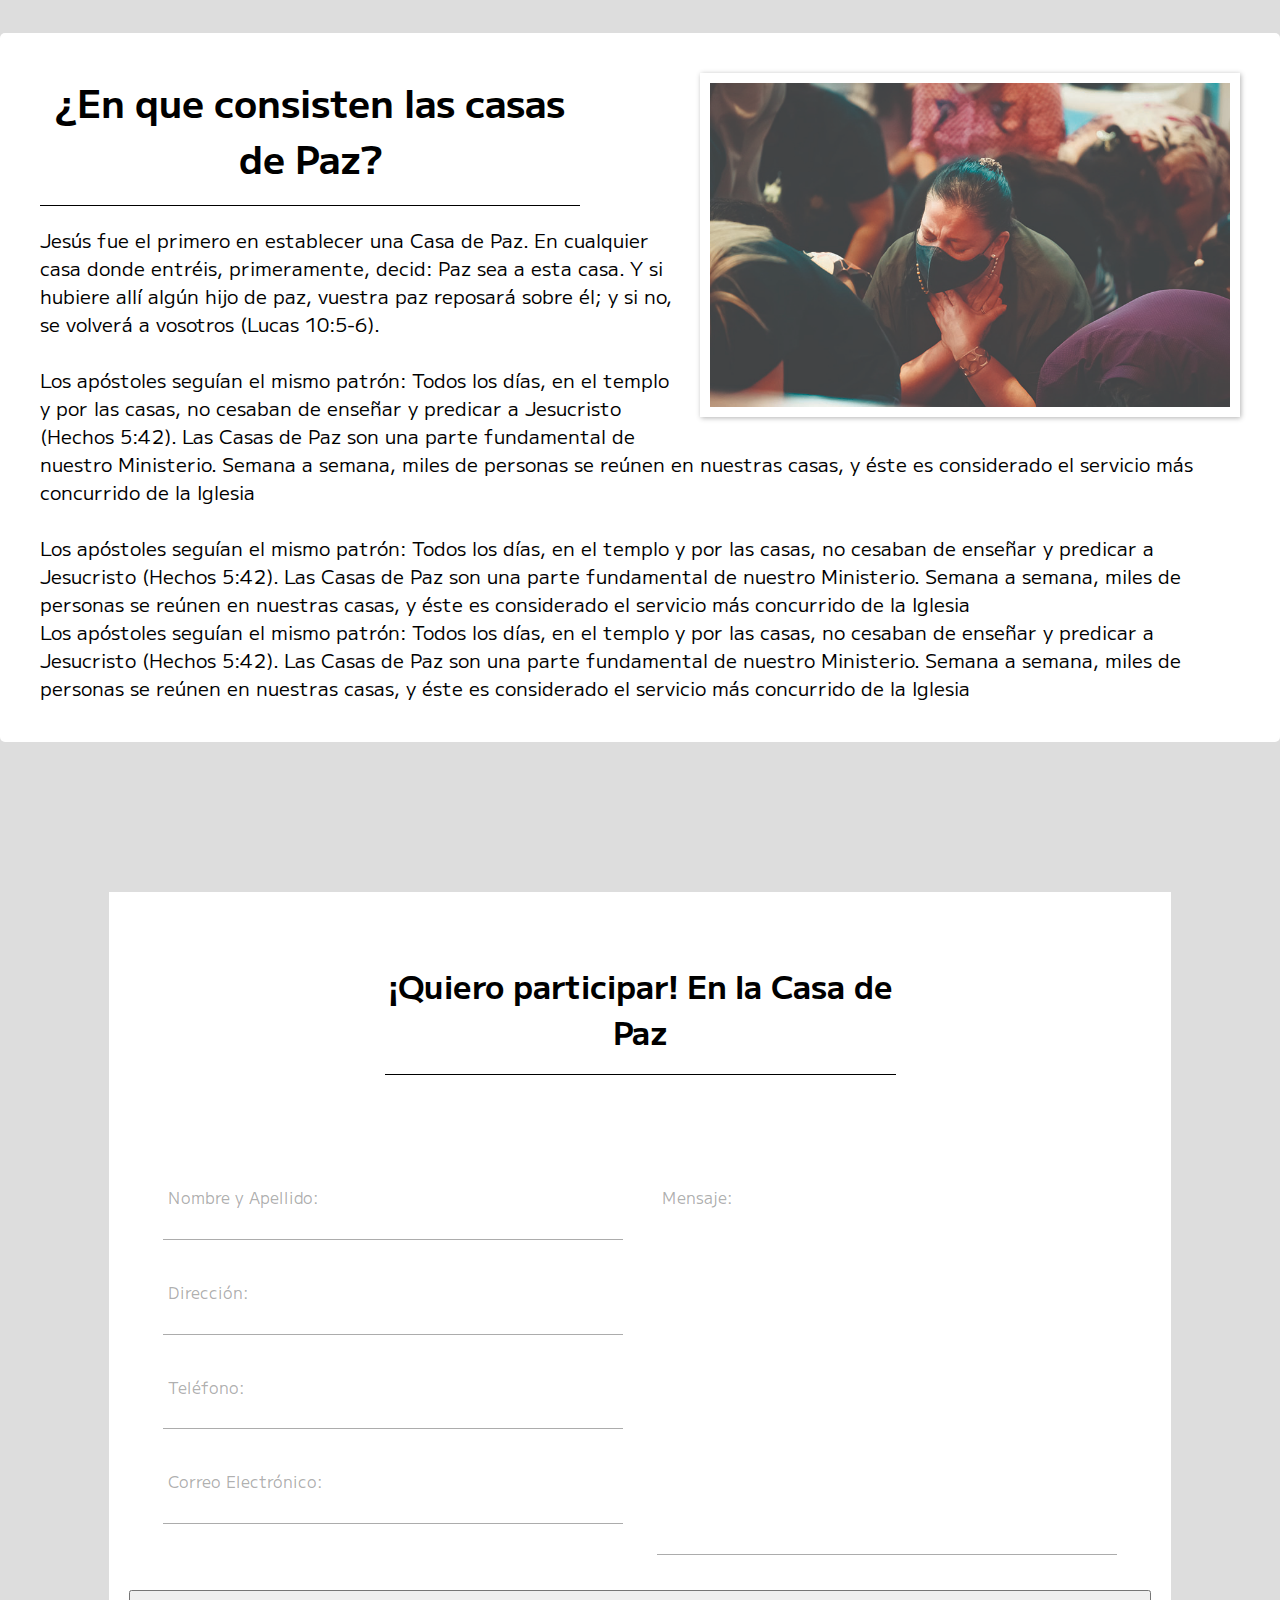
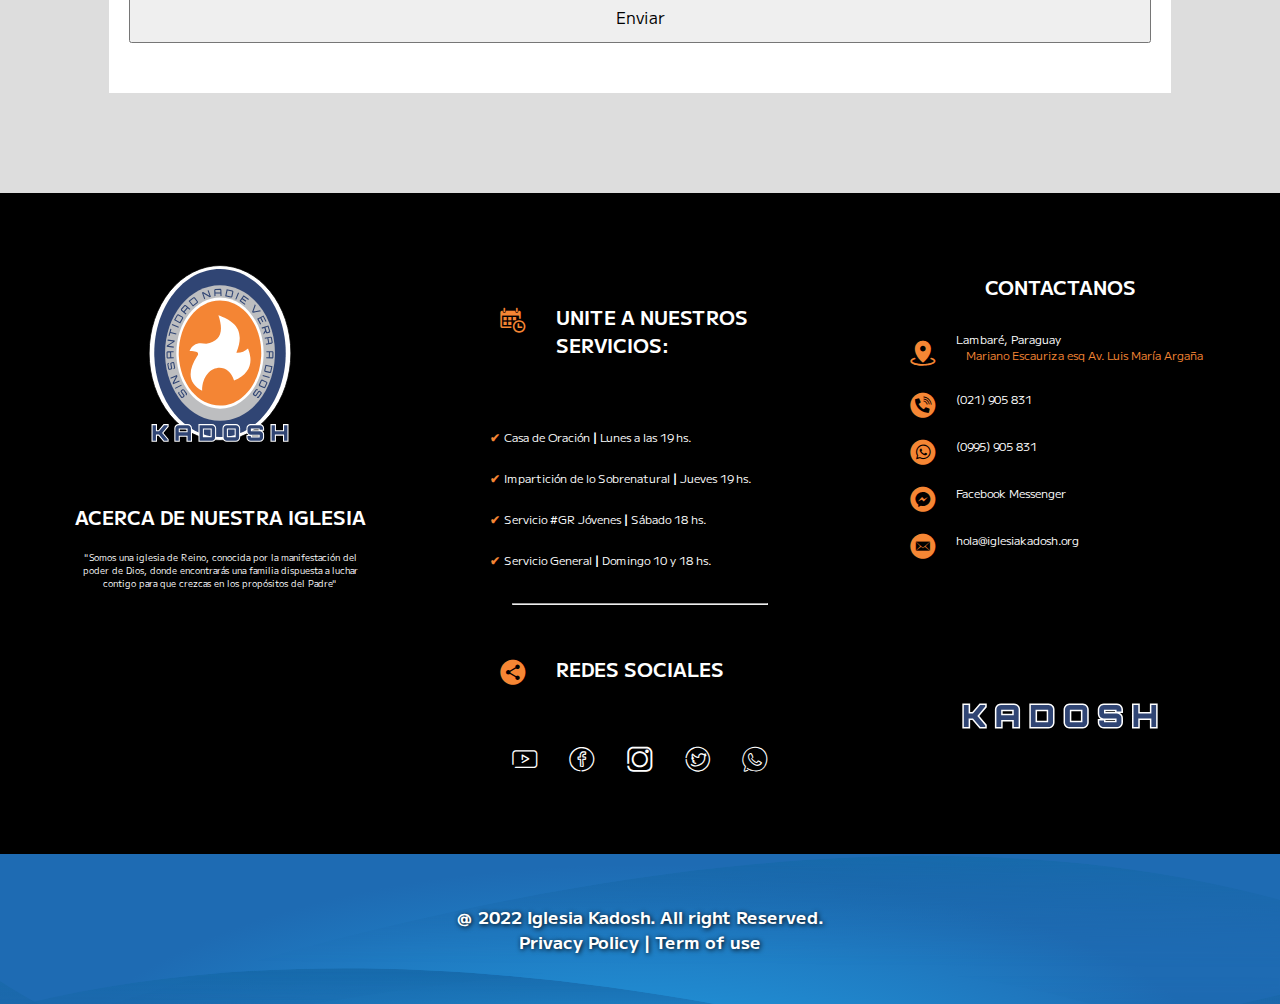
<file: paz.html>
<!DOCTYPE html>

<html lang="es-PY">

    <head>

        <title>Casa de Paz</title>

        <meta charset="UTF-8">

    <meta http-equiv="X-UA-Compatible" content="IE=edge">

    <meta name="viewport" content="width=device-width, initial-scale=1.0">

    <link rel="shortcut icon" type="image/svg+xml" href="assets/img/favicon.svg">



    <link rel="stylesheet" href="assets/styles.css">

    <link rel="stylesheet" href="css/main.css">

    <link rel="stylesheet" href="css/nav.css">

    <link rel="stylesheet" href="css/footer.css">

    <link rel="stylesheet" href="css/casaoracion/casaoracion.css">

    <link rel="stylesheet" href="css/casaoracion/casaoraform.css">

</head>

<body>

    <!-- Header - Nav -->

    <header>

        <div id="btn"></div>

        <div class="scrollIcon"></div>

        <video class="banner" src="assets/videos/iglesia.mp4" autoplay muted></video>

        <div class="logo"><a href="index.html"><i class="icon ors-kadosh-sy"></i></a><p>Casa de Paz</p></div>

        <div class="socialHeader"></div>

        <nav><ul id="nav"></ul></nav>

    </header><!-- Header - Nav -->

    <!-- titulo de la Pg -->

    <section class="tituloPg">

        <p id="tituloPg">"Es un lugar donde una familia de nuestra iglesia abre las puertas de su casa para compartir el evangelio del Reino, y donde podrás ser cuidado y guiado por un lider estipulado hacia los propósitos del padre para ti."</p>

    </section><!-- titulo de la Pg -->

    <!-- casaOraDescrip -->

    <section class="sectionCenter">

        <div class="isologo"></div>

        <div class="oraDescrip">

            <div class="oraTitulo">¿Que es una Casa de Paz?</div>

            <div class="oraRespuesta">Una Casa de Paz es un lugar en la ciudad donde está presente la misma unción, el mismo poder sobrenatural y la misma presencia de Dios que reposa en nuestra iglesia principal. Es un centro que se abre para recibir vecinos, familiares y amigos, con el fin de compartir el evangelio del Reino.  </div>

            <div class="oraDescripSecc">

                <div class="oraDescripSeccImgPaz"></div>

                <div class="oraDescripSeccTxt">

                    <div class="seccTxtTitle">¿Cómo participar en una casa de Paz?</div>

                    <div class="seccTxttxt">Una Casa de Paz es un lugar en la ciudad donde está presente la misma unción, el mismo poder sobrenatural y la misma presencia de Dios que reposa en nuestra iglesia principal. </div>

                </div>

            </div>

        </div>

    </section><!-- casaOraDescrip -->

    <!-- oraDivicion -->

    <section class="oraDivicion">

        <div class="oraDivicionImg"></div>

    </section><!-- oraDivicion -->

    <!-- casaOraDescrip2 -->

    <section class="sectionCenter">

        <div class="oraDescrip">

            <div class="oraRespuestaB">

                <img src="assets/img/oracion/descImg2Paz.jpg" alt="">

                <div class="seccTxtTitleB">¿En que consisten las casas de Paz?</div>

                Jesús fue el primero en establecer una Casa de Paz. En cualquier casa donde entréis, primeramente, decid: Paz sea a esta casa. Y si hubiere allí algún hijo de paz, vuestra paz reposará sobre él; y si no, se volverá a vosotros (Lucas 10:5-6).

                <br>

                <br>

                Los apóstoles seguían el mismo patrón: Todos los días, en el templo y por las casas, no cesaban de enseñar y predicar a Jesucristo (Hechos 5:42). Las Casas de Paz son una parte fundamental de nuestro Ministerio. Semana a semana, miles de personas se reúnen en nuestras casas, y éste es considerado el servicio más concurrido de la Iglesia

                <br>

                <br>

                Los apóstoles seguían el mismo patrón: Todos los días, en el templo y por las casas, no cesaban de enseñar y predicar a Jesucristo (Hechos 5:42). Las Casas de Paz son una parte fundamental de nuestro Ministerio. Semana a semana, miles de personas se reúnen en nuestras casas, y éste es considerado el servicio más concurrido de la Iglesia

                <br>

                Los apóstoles seguían el mismo patrón: Todos los días, en el templo y por las casas, no cesaban de enseñar y predicar a Jesucristo (Hechos 5:42). Las Casas de Paz son una parte fundamental de nuestro Ministerio. Semana a semana, miles de personas se reúnen en nuestras casas, y éste es considerado el servicio más concurrido de la Iglesia

                <!-- <div class="oraDescripSeccImgB"></div> -->

            </div>

        </div>

    </section><!-- casaOraDescrip2 -->

    <!-- oraDivicion2 -->

    <section class="oraDivicion clickCont">

        <div class="oraDivicionImg2"></div>

    </section><!-- oraDivicion2 -->

    <section class="casaOraDescripForm">

        <div class="oraForm">

            <div class="seccTxtTitle">¡Quiero participar! En la Casa de Paz</div>

            <form action="" class="form">

                <div class="forSect">

                    <div class="formGroup">

                        <input type="text" id="nombre" class="formInput" placeholder=" " autocomplete="off">

                        <label for="nombre" class="formLabel">Nombre y Apellido:</label>

                        <span class="formLine"></span>

                    </div>

                    <div class="formGroup">

                        <input type="text" id="direccion" class="formInput" placeholder=" " autocomplete="off">

                        <label for="direccion" class="formLabel">Dirección:</label>

                        <span class="formLine"></span>

                    </div>

                    <div class="formGroup">

                        <input type="text" id="telefono" class="formInput" placeholder=" " autocomplete="off">

                        <label for="telefono" class="formLabel">Teléfono:</label>

                        <span class="formLine"></span>

                    </div>

                    <div class="formGroup">

                        <input type="text" id="mail" class="formInput" placeholder=" " autocomplete="off">

                        <label for="mail" class="formLabel">Correo Electrónico:</label>

                        <span class="formLine"></span>

                    </div>

                </div>

                <div class="forSect">

                    <div class="formGroup">

                        <textarea name="textarea" rows="10" cols="50" id="mensaje" class="formInput" placeholder=" " autocomplete="off"></textarea>

                        <label for="mensaje" class="formLabel">Mensaje:</label>

                        <span class="formLine"></span>

                    </div>

                </div>

                

                

            </form>

            <input type="submit" class="formEnviar" id="ir" value="Enviar">

        </div>

    </section>



    <!-- FOOOOOTEEERRR -->

    <footer>

        <section class="footer">

            <div class="secca">

                <div class="logoFoo"></div>

                <div class="textFoo">

                    <h2>ACERCA DE NUESTRA IGLESIA</h2>

                    <p>"Somos una iglesia de Reino, conocida por la manifestación del poder de Dios, donde encontrarás una familia dispuesta a luchar contigo para que crezcas en los propósitos del Padre"</p>

                </div>

            </div>

            <div class="seccb">

                <div class="horarioFoo"> <!-- borrar -->

                    <div class="horarioFooTitle">

                        <i class="icon ors-calendarclock"></i>

                        <h2>UNITE A NUESTROS SERVICIOS:</h2>

                    </div>

                    <div class="horarioFooServicios">

                        <a href="#">Casa de Oración <strong>|</strong> Lunes a las 19 hs.</a>

                        <a href="#">Impartición de lo Sobrenatural <strong>|</strong> Jueves 19 hs.</a>

                        <a href="#">Servicio #GR Jóvenes <strong>|</strong> Sábado 18 hs.</a>

                        <a href="#">Servicio General <strong>|</strong> Domingo 10 y 18 hs.</a>

                    </div>

                </div>

                <hr>

                <div class="redesFoo">

                    <div class="horarioFooTitle">

                        <i class="icon ors-conection"></i>

                        <h2>REDES SOCIALES</h2>

                    </div>

                    <div class="socialIcon">

                        <a href="#" class="icon ors-youtubeka"></a>

                        <a href="#" class="icon ors-facebookka"></a>

                        <a href="#" class="icon ors-instagramka"></a>

                        <a href="#" class="icon ors-twitterka"></a>

                        <a href="#" class="icon ors-whatsappka"></a>

                    </div>

                </div>

            </div>

            <div class="seccc">

                <div class="datosFoo">

                    <h2>CONTACTANOS</h2>

                    <div class="contactos">

                        <i class="icon ors-ubicacion"></i>

                        <a href="#">

                            <p>Lambaré, Paraguay </p>

                            <p> Mariano Escauriza esq Av. Luis María Argaña</p>

                        </a>

                    </div>

                    <div class="contactos">

                        <i class="icon ors-phone"></i>

                        <a>(021) 905 831</a>

                    </div>

                    <div class="contactos">

                        <i class="icon ors-whatsapp"></i>

                        <a href="#">(0995) 905 831</a>

                    </div>

                    <div class="contactos">

                        <i class="icon ors-facebookmess"></i>

                        <a href="#">Facebook Messenger</a>

                    </div>

                    <div class="contactos">

                        <i class="icon ors-mail"></i>

                        <a href="#">hola@iglesiakadosh.org</a>

                    </div>

                </div>

                <div class="adornoFoo"></div>

                

            </div>

        </section>

    </footer>

    <section class="tituloSecc">

        <p>@ 2022 Iglesia Kadosh. All right Reserved.</p>

        <a href="#">Privacy Policy | Term of use</a>

    </section><!-- titulo de la Pg -->

    

    <script src="js/config.js"></script>

    <script src="js/app.js"></script>

    <script src="js/intersect.js"></script>



</body>

</html>
</file>
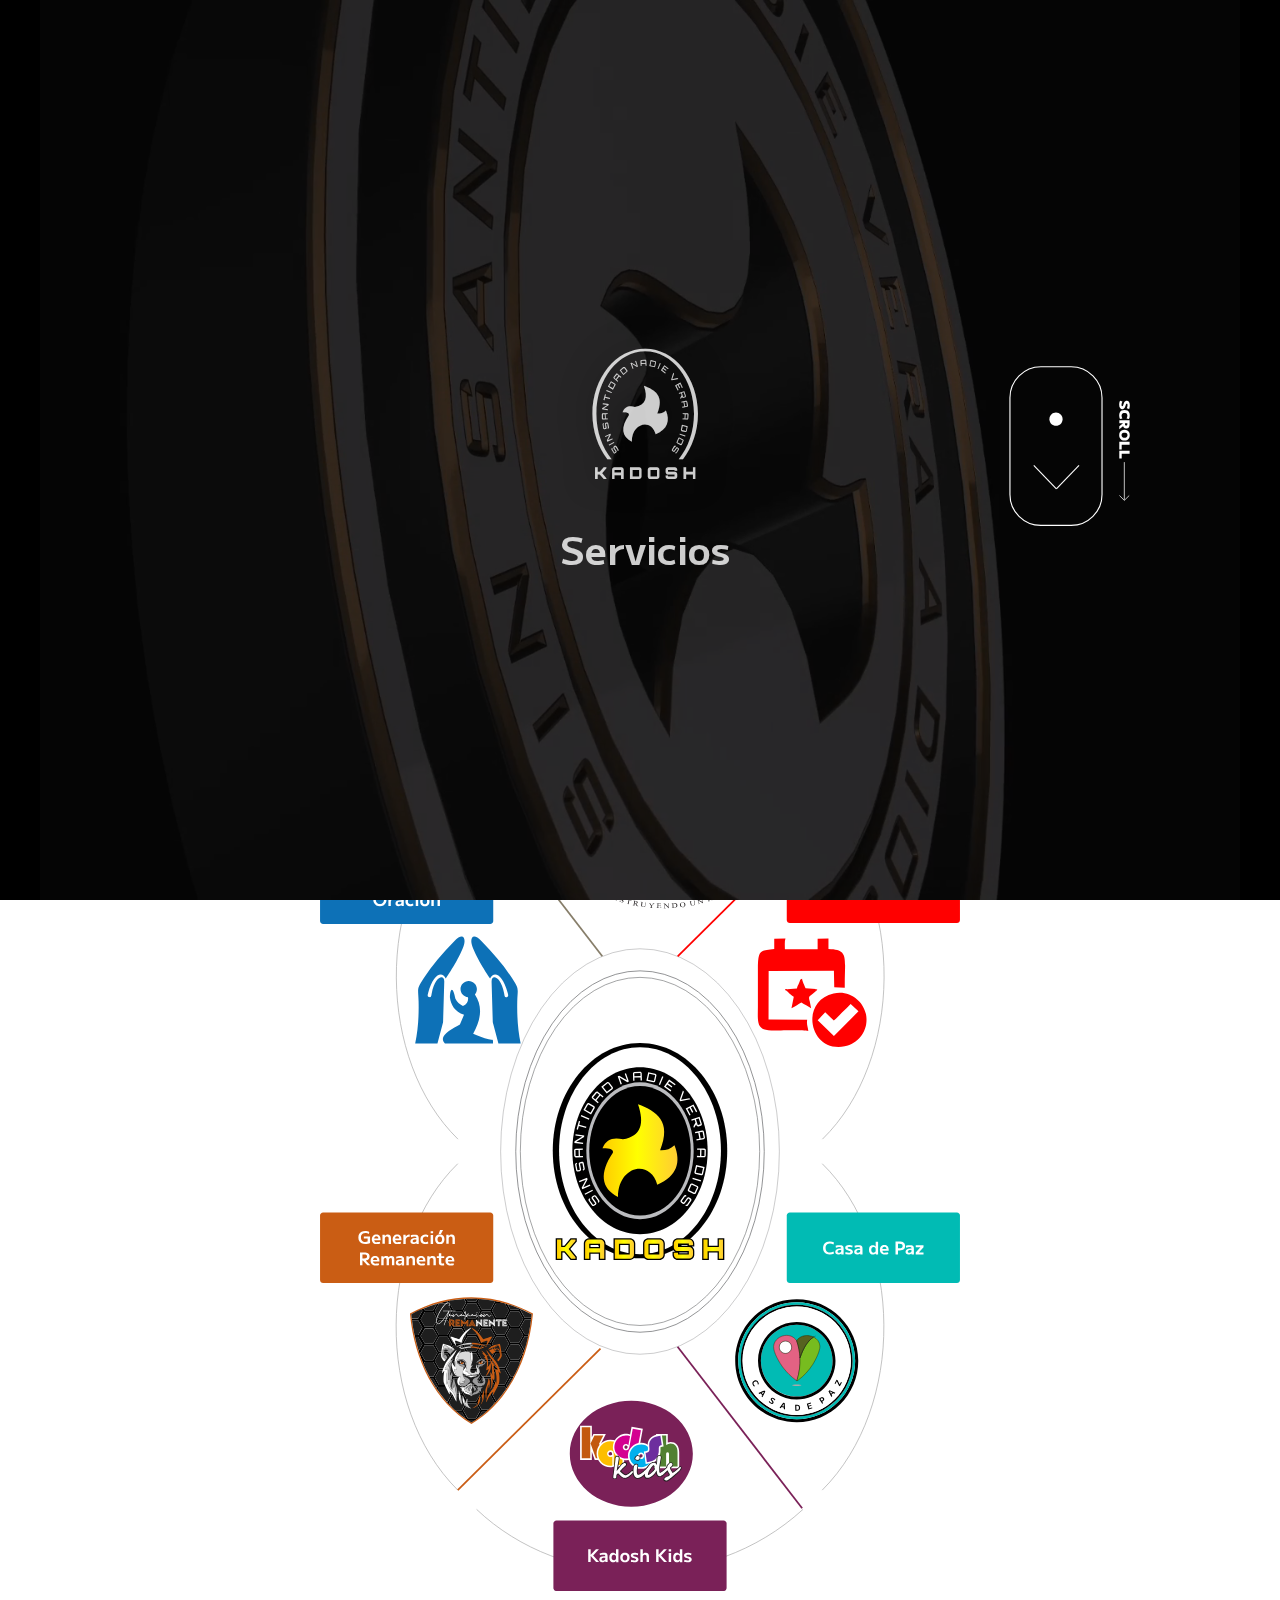
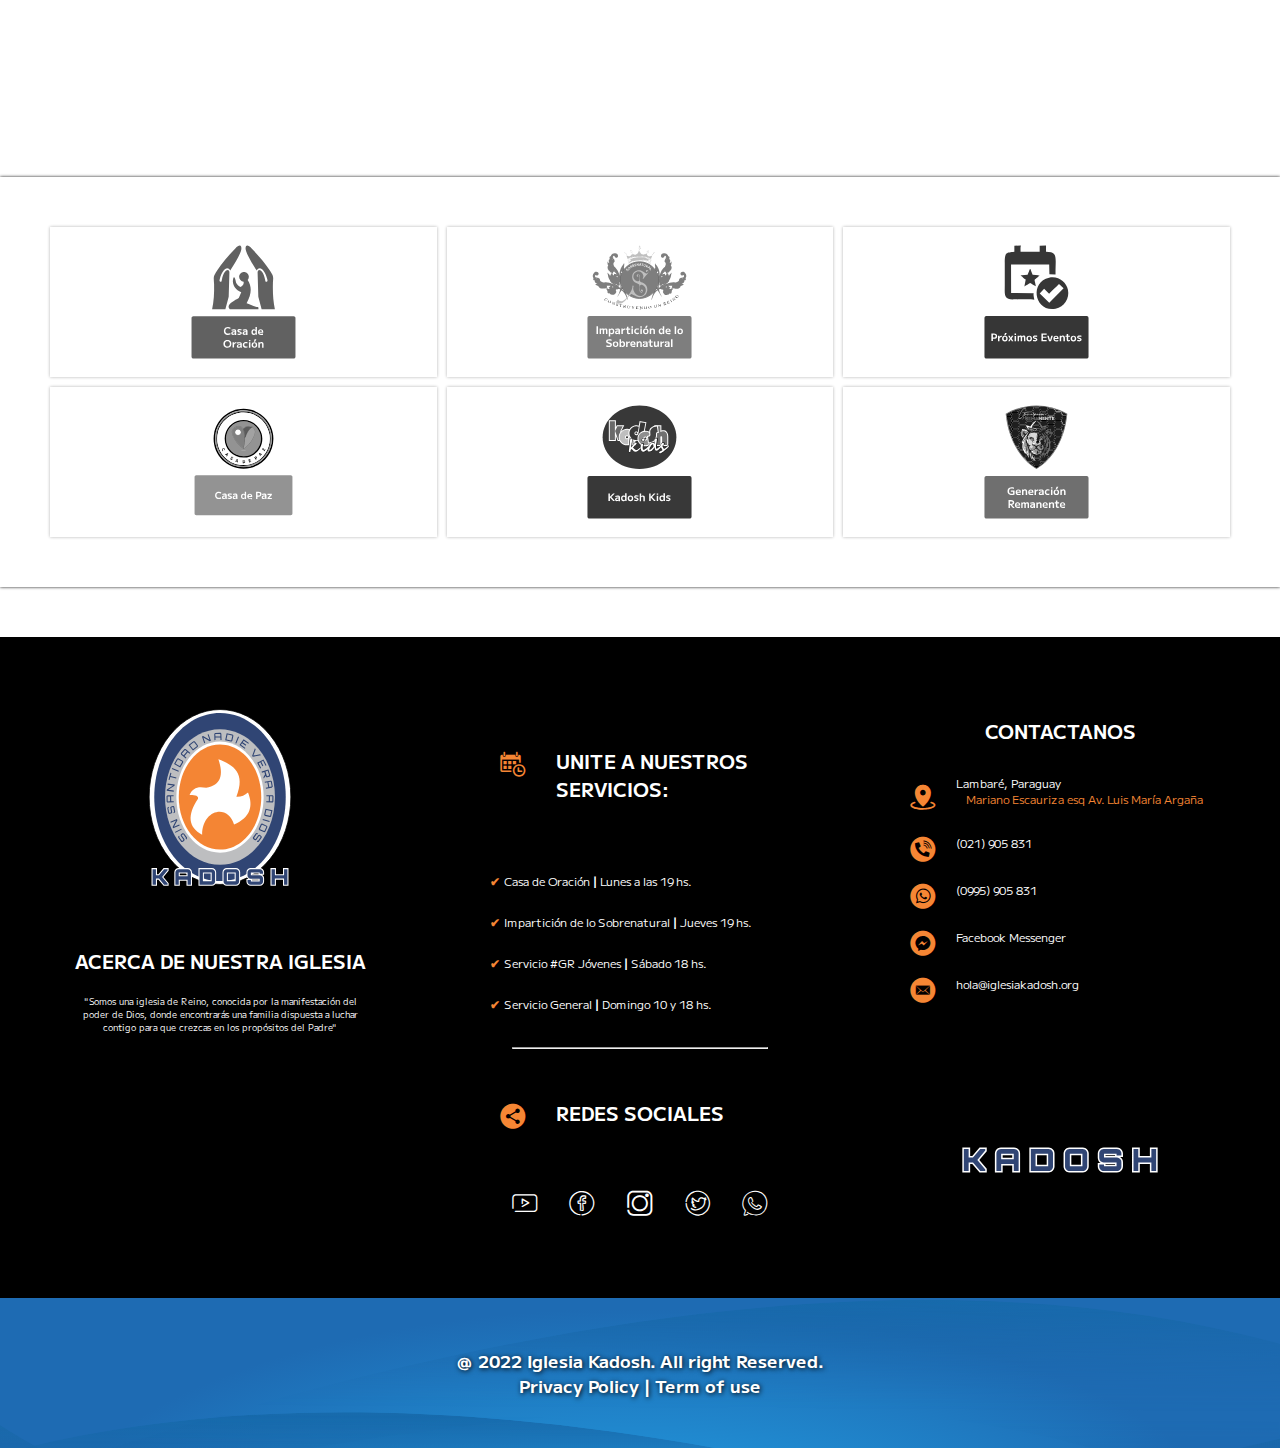
<file: servicios.html>
<!DOCTYPE html>

<html lang="es-PY">

    <head>

        <title>Servicios</title>

        <meta charset="UTF-8">

    <meta http-equiv="X-UA-Compatible" content="IE=edge">

    <meta name="viewport" content="width=device-width, initial-scale=1.0">

    <link rel="shortcut icon" type="image/svg+xml" href="assets/img/favicon.svg">



    <link rel="stylesheet" href="assets/styles.css">

    <link rel="stylesheet" href="css/main.css">

    <link rel="stylesheet" href="css/nav.css">

    <link rel="stylesheet" href="css/footer.css">

    <link rel="stylesheet" href="css/servicios/servicios.css">

    <link rel="stylesheet" href="css/servicios/serviciosbtns.css">

    <link rel="stylesheet" href="css/servicios/servmodal.css">

</head>

<body>

    <!-- Header - Nav -->

    <header>

        <div id="btn"></div>

        <div class="scrollIcon"></div>

        <video class="banner" src="assets/videos/iglesia.mp4" autoplay muted></video>

        <div class="logo"><a href="index.html"><i class="icon ors-kadosh-sy"></i></a><p>Servicios</p></div>

        <div class="socialHeader"></div>

        <nav><ul id="nav"></ul></nav>

    </header>

    <!-- Header - Nav -->

    <section class="tituloPg">

        <p id="tituloPg">"Sé parte de nuestra Iglesia"</p>

    </section><!-- titulo de la Pg -->

    <!-- Infografia -->

    <section class="servicioJPG">

        <div class="servicioJPGa"></div>

    </section><!-- Infografia -->

    <!-- serviciosBTN -->

    <section class="serviciosBTN">

        <div class="serviciosBTNConte">

            <div class="serBtnSeccA">

                <div class="serCOra"></div>

                <div class="serSobre"></div>

                <div class="serEvent"></div>

            </div>

            <div class="serBtnSeccB">

                <div class="serCPaz"></div>

                <div class="serKids"></div>

                <div class="serGen"></div>

            </div>

        </div>

    </section><!-- serviciosBTN -->



    <!-- serviciosModal -->

    <section class="servModal">

        <div class="casaOra">

            <div class="cerramodal"><i class="icon ors-close-sy"></i></div>

            <div class="logoSer"></div>

            <p class="serTxt orap">Es un lugar donde hombres, mujeres, niños, gente de todas las razas y procedencia pueden presentar sus ofrendas a Dios. La iglesia es un lugar donde Dios es exaltado y donde los cielos son abiertos.</p>

            <p class="serTxt sobrep">

                Estas enseñanzas, le inspirarán a fluir en lo sobrenatural por medio de los dones del Espíritu Santo y aprenderá a operar en ellos con ética y protocolo ministerial, para el beneficio de todos.

                <br>

                ¡Aprenda a desarrollar un estilo de vida sobrenatural, viendo a Dios moverse en su vida y a ser usado para bendecir a los demás!

            </p>

            <p class="serTxt eventp">

                    <strong>Casa de Oración |</strong> Lunes 19 hs.

                    <br>

                    <br>

                    <strong>Impartición de lo Sobrenatural |</strong> Jueves 19 hs.

                    <br>

                    <br>

                    <strong>Servicio #GR Jóvenes |</strong> Sábado 18 hs.

                    <br>

                    <br>

                    <strong>Servicio General |</strong> Domingo 10 y 18 hs.

            </p>

            <p class="serTxt pazp">Una Casa de Paz es un lugar en la ciudad donde se abre para recibir a vecinos, familiares y amigos, con el fin de compartir el evangelio del Reino.</p>

            <p class="serTxt kidsp">

                Niños de 2 a 12 años puedan disfrutar, aprender la Palabra de Dios, hacer crecer su fe y encontrarse con Jesús.

                <br>

                Padres, queremos asociarnos con ustedes en la construcción de la fe de sus hijos.

                <br>

                ¡Estamos muy emocionados!

            </p>

            <p class="serTxt genp">

                Somos Generación Remanente, entrenados para luchar, resistir, persisitir, insistir y nunca desistir hasta lograr conquistar todo lo que Dios planeó para nuestras vidas!!

                <br>

                Nuestro desafío rescatar almas para el cielo!!

            </p>

            <div class="serbtns">

                <a href="#"><i class="icon ors-suscribite"></i>  Suscribirse</a>

                <a href="oracion.html"><i class="icon ors-dedo"></i>  Conocer más</a>

            </div>

        </div>

    </section><!-- serviciosModal -->



    <footer>

        <section class="footer">

            <div class="secca">

                <div class="logoFoo"></div>

                <div class="textFoo">

                    <h2>ACERCA DE NUESTRA IGLESIA</h2>

                    <p>"Somos una iglesia de Reino, conocida por la manifestación del poder de Dios, donde encontrarás una familia dispuesta a luchar contigo para que crezcas en los propósitos del Padre"</p>

                </div>

            </div>

            <div class="seccb">

                <div class="horarioFoo"> <!-- borrar -->

                    <div class="horarioFooTitle">

                        <i class="icon ors-calendarclock"></i>

                        <h2>UNITE A NUESTROS SERVICIOS:</h2>

                    </div>

                    <div class="horarioFooServicios">

                        <a href="#">Casa de Oración <strong>|</strong> Lunes a las 19 hs.</a>

                        <a href="#">Impartición de lo Sobrenatural <strong>|</strong> Jueves 19 hs.</a>

                        <a href="#">Servicio #GR Jóvenes <strong>|</strong> Sábado 18 hs.</a>

                        <a href="#">Servicio General <strong>|</strong> Domingo 10 y 18 hs.</a>

                    </div>

                </div>

                <hr>

                <div class="redesFoo">

                    <div class="horarioFooTitle">

                        <i class="icon ors-conection"></i>

                        <h2>REDES SOCIALES</h2>

                    </div>

                    <div class="socialIcon">

                        <a href="#" class="icon ors-youtubeka"></a>

                        <a href="#" class="icon ors-facebookka"></a>

                        <a href="#" class="icon ors-instagramka"></a>

                        <a href="#" class="icon ors-twitterka"></a>

                        <a href="#" class="icon ors-whatsappka"></a>

                    </div>

                </div>

            </div>

            <div class="seccc">

                <div class="datosFoo">

                    <h2>CONTACTANOS</h2>

                    <div class="contactos">

                        <i class="icon ors-ubicacion"></i>

                        <a href="#">

                            <p>Lambaré, Paraguay </p>

                            <p> Mariano Escauriza esq Av. Luis María Argaña</p>

                        </a>

                    </div>

                    <div class="contactos">

                        <i class="icon ors-phone"></i>

                        <a>(021) 905 831</a>

                    </div>

                    <div class="contactos">

                        <i class="icon ors-whatsapp"></i>

                        <a href="#">(0995) 905 831</a>

                    </div>

                    <div class="contactos">

                        <i class="icon ors-facebookmess"></i>

                        <a href="#">Facebook Messenger</a>

                    </div>

                    <div class="contactos">

                        <i class="icon ors-mail"></i>

                        <a href="#">hola@iglesiakadosh.org</a>

                    </div>

                </div>

                <div class="adornoFoo"></div>

                

            </div>

        </section>

    </footer>

    <section class="tituloSecc">

        <p>@ 2022 Iglesia Kadosh. All right Reserved.</p>

        <a href="#">Privacy Policy | Term of use</a>

    </section><!-- titulo de la Pg -->

    <script src="js/config.js"></script>

    <script src="js/app.js"></script>

    <script src="js/servicios/servmodal.js"></script>

</body>

</html>
</file>
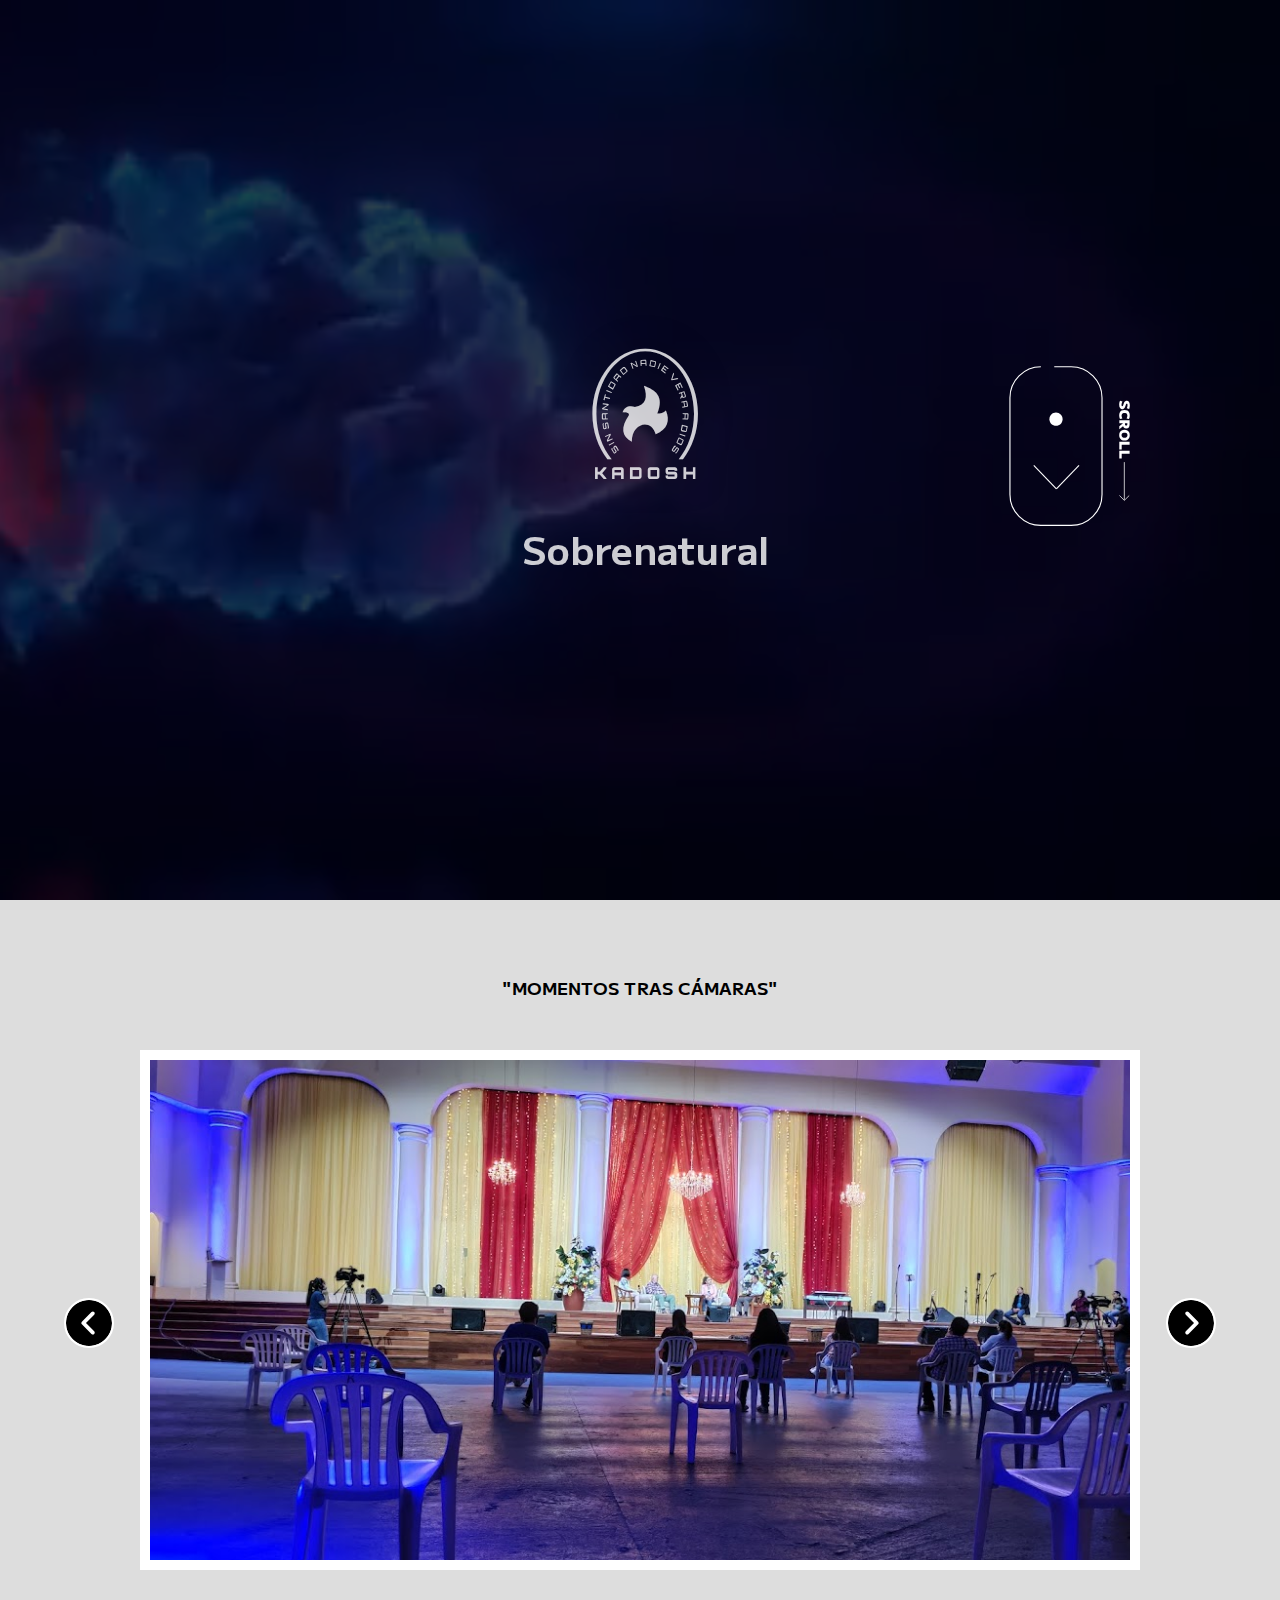
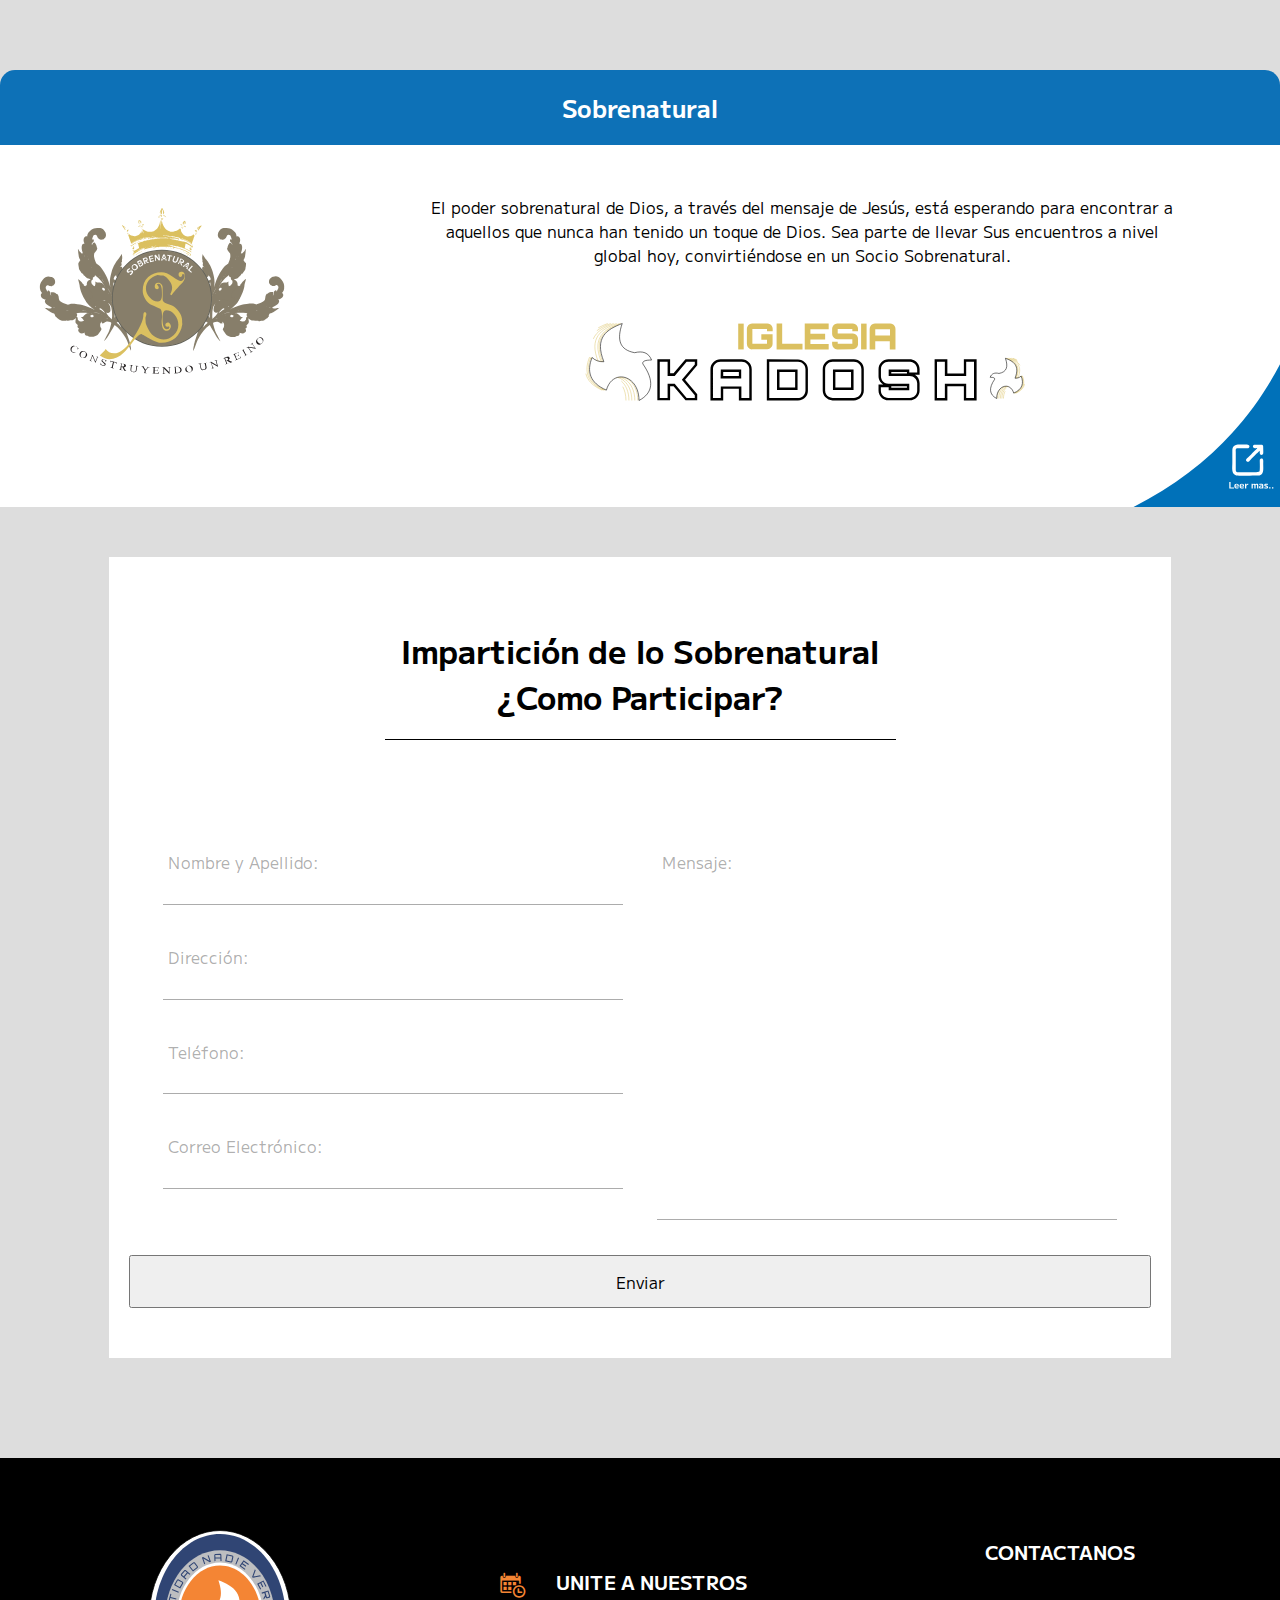
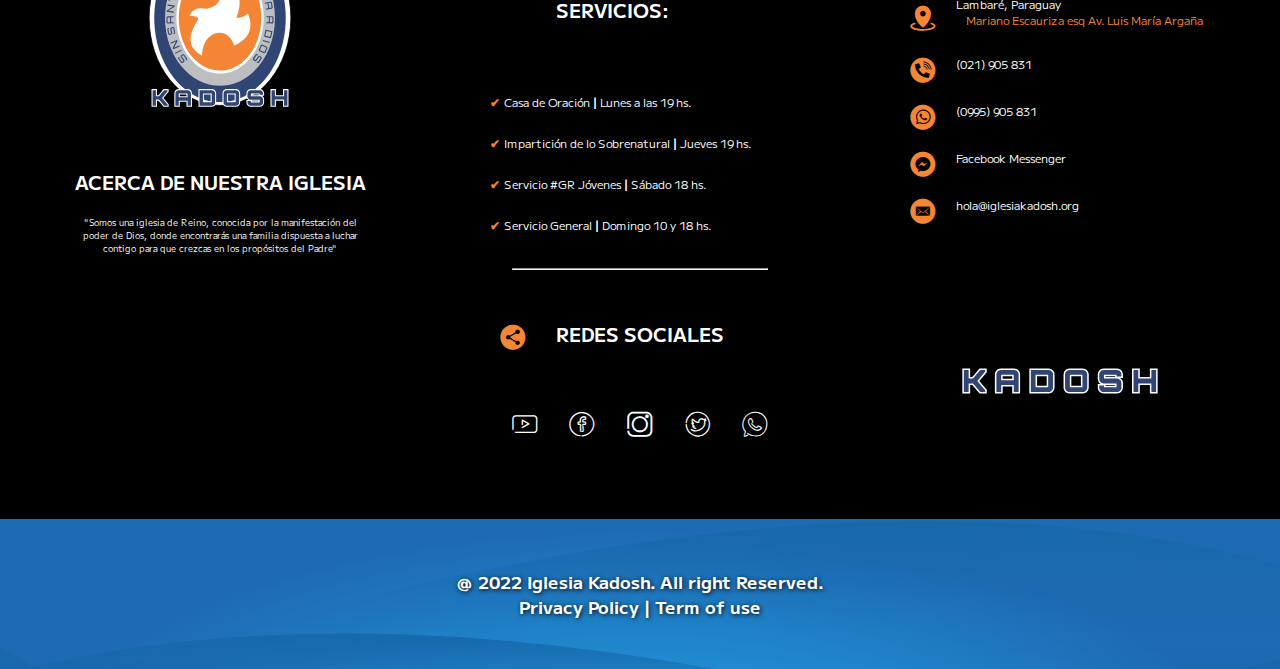
<file: sobrenatural.html>
<!DOCTYPE html>

<html lang="es-PY">

    <head>

        <title>Sobrenatural</title>

        <meta charset="UTF-8">

    <meta http-equiv="X-UA-Compatible" content="IE=edge">

    <meta name="viewport" content="width=device-width, initial-scale=1.0">

    <link rel="shortcut icon" type="image/svg+xml" href="assets/img/favicon.svg">



    <link rel="stylesheet" href="assets/styles.css">

    <link rel="stylesheet" href="css/main.css">

    <link rel="stylesheet" href="css/nav.css">

    <link rel="stylesheet" href="css/footer.css">

    <link rel="stylesheet" href="css/casaoracion/casaoracion.css">

    <link rel="stylesheet" href="css/casaoracion/casaoraform.css">

    <link rel="stylesheet" href="css/sliderFull.css">

    <link rel="stylesheet" href="css/sobrenatural/sobrenatural.css">

</head>

<body>

    <!-- Header - Nav -->

    <header>

        <div id="btn"></div>

        <div class="scrollIcon"></div>

        <video class="banner" src="assets/videos/sobre.mp4" autoplay muted></video>

        <div class="logo"><a href="index.html"><i class="icon ors-kadosh-sy"></i></a><p>Sobrenatural</p></div>

        <div class="socialHeader"></div>

        <nav><ul id="nav"></ul></nav>

    </header>

    <!-- Header - Nav -->

    <!-- titulo de la Pg -->

    <section class="tituloPg">

        <p id="tituloPg">"Simplemente Sobrenatural nació con la idea de expandir la palabra de Dios y de que te ayude a revelarte la vida que El Padre tiene para ti."</p>

    </section><!-- titulo de la Pg -->

    <section class="tituloSeccSin">¿Impartición de lo Sobrenatural?</section>

    <section class="sectionCenter">

            <div class="oraRespuesta">Cristo ha muerto llevando consigo todos nuestros dolores y enfermedades, por tanto tenemos en El la gracia para arrebatar nuestra sanidad y liberacion en todas las areas de nuestrasvidas por medio de la Fe.</div>

    </section>

    <!-- titulo SIN de la Pg -->

    <section class="tituloSeccSin">

        <p>"MOMENTOS TRAS CÁMARAS"</p>

    </section><!-- titulo SIN de la Pg -->

    <section class="slider">

        <div class="sliderContenedor">

            <div class="sliderInterno">

                <div class="sliderItem">

                    <img src="assets/img/slide/1.jpg" alt="">

                </div>

                <div class="sliderItem">

                    <img src="assets/img/slide/2.jpg" alt="">

                </div>

                <div class="sliderItem">

                    <img src="assets/img/slide/3.jpg" alt="">

                </div>

                <div class="sliderItem">

                    <img src="assets/img/slide/4.jpg" alt="">

                </div>

                <div class="sliderItem">

                    <img src="assets/img/slide/5.jpg" alt="">

                </div>

                <div class="sliderItem">

                    <img src="assets/img/slide/6.jpg" alt="">

                </div>

            </div>

        </div>

        <div class="btn btnDer"></div>

        <div class="btn btnIz"></div>

    </section><!-- Slider -->

    <section class="sobrenatural">

        <div class="sobreTitulo">Sobrenatural</div>

        <div class="sobreConten">

            <div class="sobreLogo"></div>

            <div class="flex">

                <div class="sobreContentTxt">El poder sobrenatural de Dios, a través del mensaje de Jesús, está esperando para encontrar a aquellos que nunca han tenido un toque de Dios. Sea parte de llevar Sus encuentros a nivel global hoy, convirtiéndose en un Socio Sobrenatural.</div>

                <div class="sobreContentIconIglesia"></div>

            </div>

        </div>

        <div class="sobreContentLeerMas"></div>

    </section>

    <section class="casaOraDescripForm">

        <div class="oraForm">

            <div class="seccTxtTitle">Impartición de lo Sobrenatural ¿Como Participar?</div>

            <form action="" class="form">

                <div class="forSect">

                    <div class="formGroup">

                        <input type="text" id="nombre" class="formInput" placeholder=" " autocomplete="off">

                        <label for="nombre" class="formLabel">Nombre y Apellido:</label>

                        <span class="formLine"></span>

                    </div>

                    <div class="formGroup">

                        <input type="text" id="direccion" class="formInput" placeholder=" " autocomplete="off">

                        <label for="direccion" class="formLabel">Dirección:</label>

                        <span class="formLine"></span>

                    </div>

                    <div class="formGroup">

                        <input type="text" id="telefono" class="formInput" placeholder=" " autocomplete="off">

                        <label for="telefono" class="formLabel">Teléfono:</label>

                        <span class="formLine"></span>

                    </div>

                    <div class="formGroup">

                        <input type="text" id="mail" class="formInput" placeholder=" " autocomplete="off">

                        <label for="mail" class="formLabel">Correo Electrónico:</label>

                        <span class="formLine"></span>

                    </div>

                </div>

                <div class="forSect">

                    <div class="formGroup">

                        <textarea name="textarea" rows="10" cols="50" id="mensaje" class="formInput" placeholder=" " autocomplete="off"></textarea>

                        <label for="mensaje" class="formLabel">Mensaje:</label>

                        <span class="formLine"></span>

                    </div>

                </div>

                

                

            </form>

            <input type="submit" class="formEnviar" id="ir" value="Enviar">

        </div>

    </section>

    <!-- FOOOOOTEEERRR -->

    <footer>

        <section class="footer">

            <div class="secca">

                <div class="logoFoo"></div>

                <div class="textFoo">

                    <h2>ACERCA DE NUESTRA IGLESIA</h2>

                    <p>"Somos una iglesia de Reino, conocida por la manifestación del poder de Dios, donde encontrarás una familia dispuesta a luchar contigo para que crezcas en los propósitos del Padre"</p>

                </div>

            </div>

            <div class="seccb">

                <div class="horarioFoo"> <!-- borrar -->

                    <div class="horarioFooTitle">

                        <i class="icon ors-calendarclock"></i>

                        <h2>UNITE A NUESTROS SERVICIOS:</h2>

                    </div>

                    <div class="horarioFooServicios">

                        <a href="#">Casa de Oración <strong>|</strong> Lunes a las 19 hs.</a>

                        <a href="#">Impartición de lo Sobrenatural <strong>|</strong> Jueves 19 hs.</a>

                        <a href="#">Servicio #GR Jóvenes <strong>|</strong> Sábado 18 hs.</a>

                        <a href="#">Servicio General <strong>|</strong> Domingo 10 y 18 hs.</a>

                    </div>

                </div>

                <hr>

                <div class="redesFoo">

                    <div class="horarioFooTitle">

                        <i class="icon ors-conection"></i>

                        <h2>REDES SOCIALES</h2>

                    </div>

                    <div class="socialIcon">

                        <a href="#" class="icon ors-youtubeka"></a>

                        <a href="#" class="icon ors-facebookka"></a>

                        <a href="#" class="icon ors-instagramka"></a>

                        <a href="#" class="icon ors-twitterka"></a>

                        <a href="#" class="icon ors-whatsappka"></a>

                    </div>

                </div>

            </div>

            <div class="seccc">

                <div class="datosFoo">

                    <h2>CONTACTANOS</h2>

                    <div class="contactos">

                        <i class="icon ors-ubicacion"></i>

                        <a href="#">

                            <p>Lambaré, Paraguay </p>

                            <p> Mariano Escauriza esq Av. Luis María Argaña</p>

                        </a>

                    </div>

                    <div class="contactos">

                        <i class="icon ors-phone"></i>

                        <a>(021) 905 831</a>

                    </div>

                    <div class="contactos">

                        <i class="icon ors-whatsapp"></i>

                        <a href="#">(0995) 905 831</a>

                    </div>

                    <div class="contactos">

                        <i class="icon ors-facebookmess"></i>

                        <a href="#">Facebook Messenger</a>

                    </div>

                    <div class="contactos">

                        <i class="icon ors-mail"></i>

                        <a href="#">hola@iglesiakadosh.org</a>

                    </div>

                </div>

                <div class="adornoFoo"></div>

                

            </div>

        </section>

    </footer>

    <section class="tituloSecc">

        <p>@ 2022 Iglesia Kadosh. All right Reserved.</p>

        <a href="#">Privacy Policy | Term of use</a>

    </section><!-- titulo de la Pg -->

    <script src="js/config.js"></script>

    <script src="js/app.js"></script>

    <script src="js/sliderfull.js"></script>

</body>

</html>
</file>
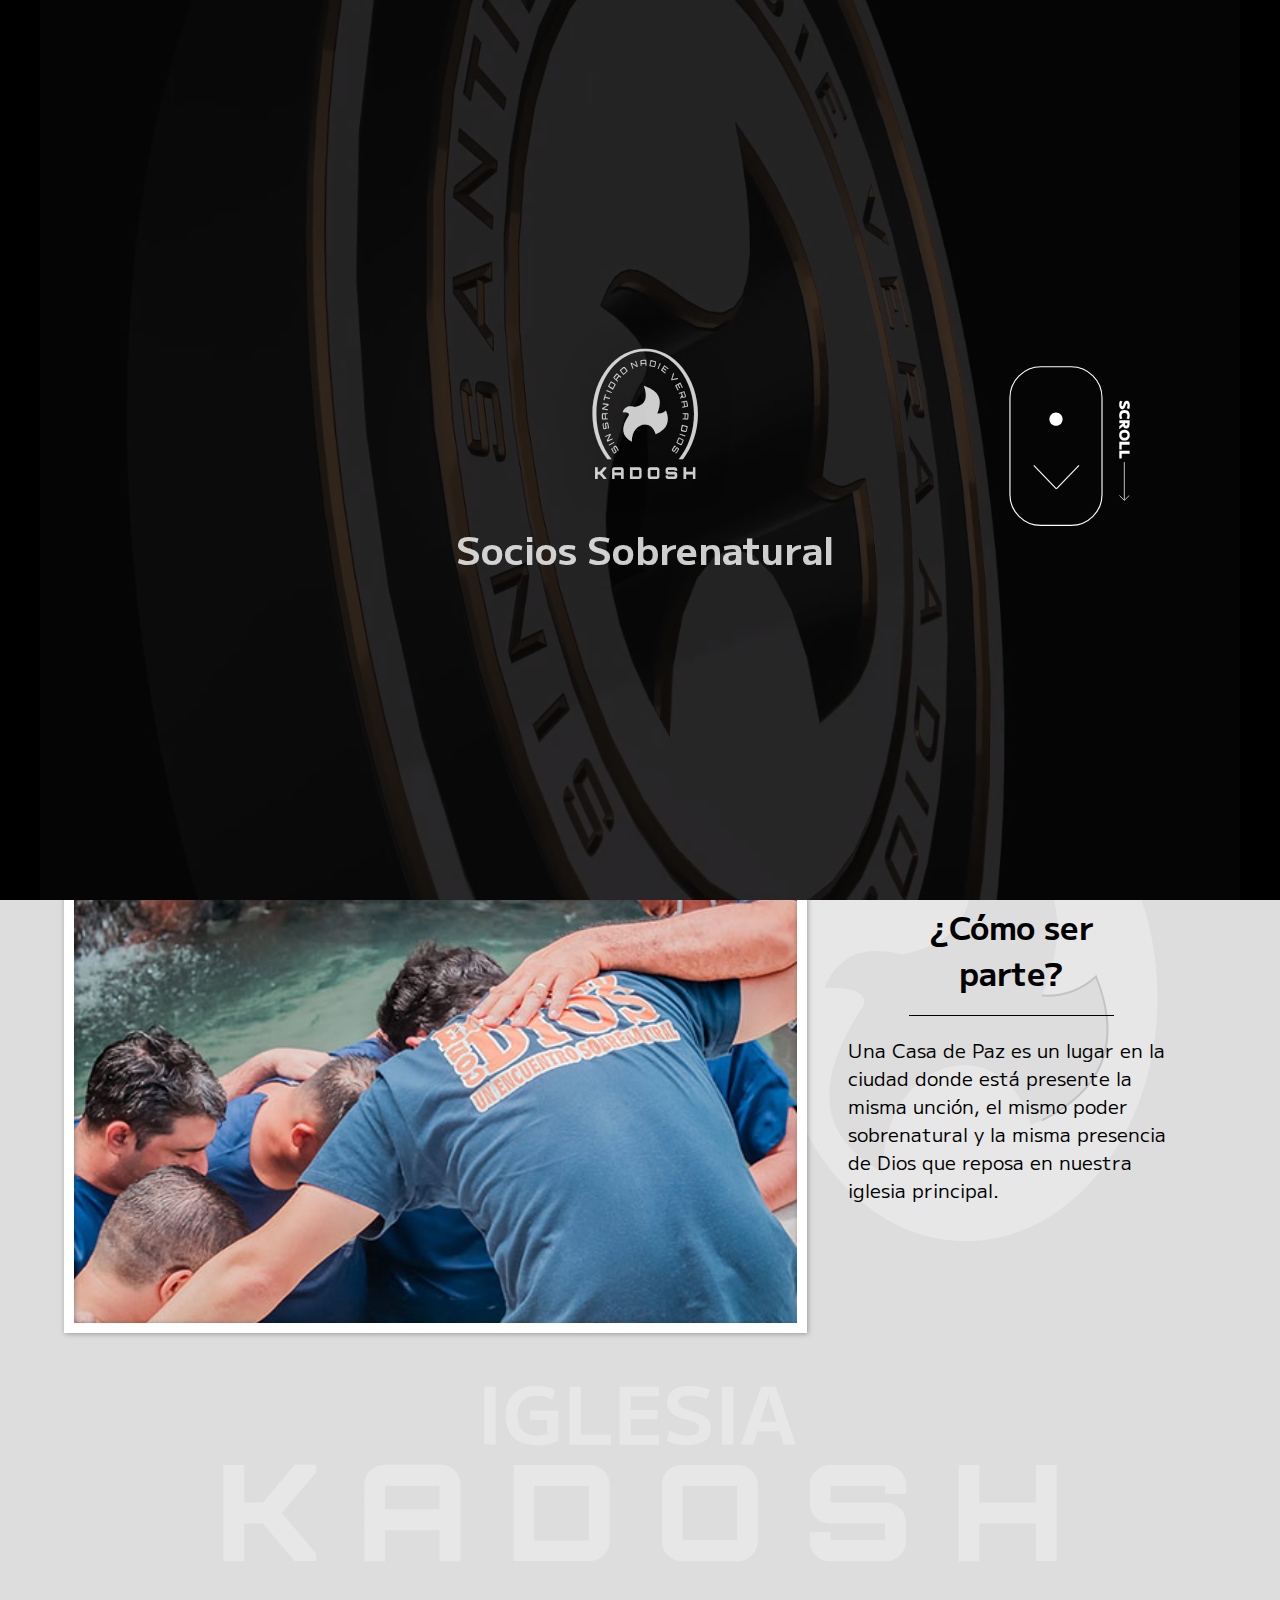
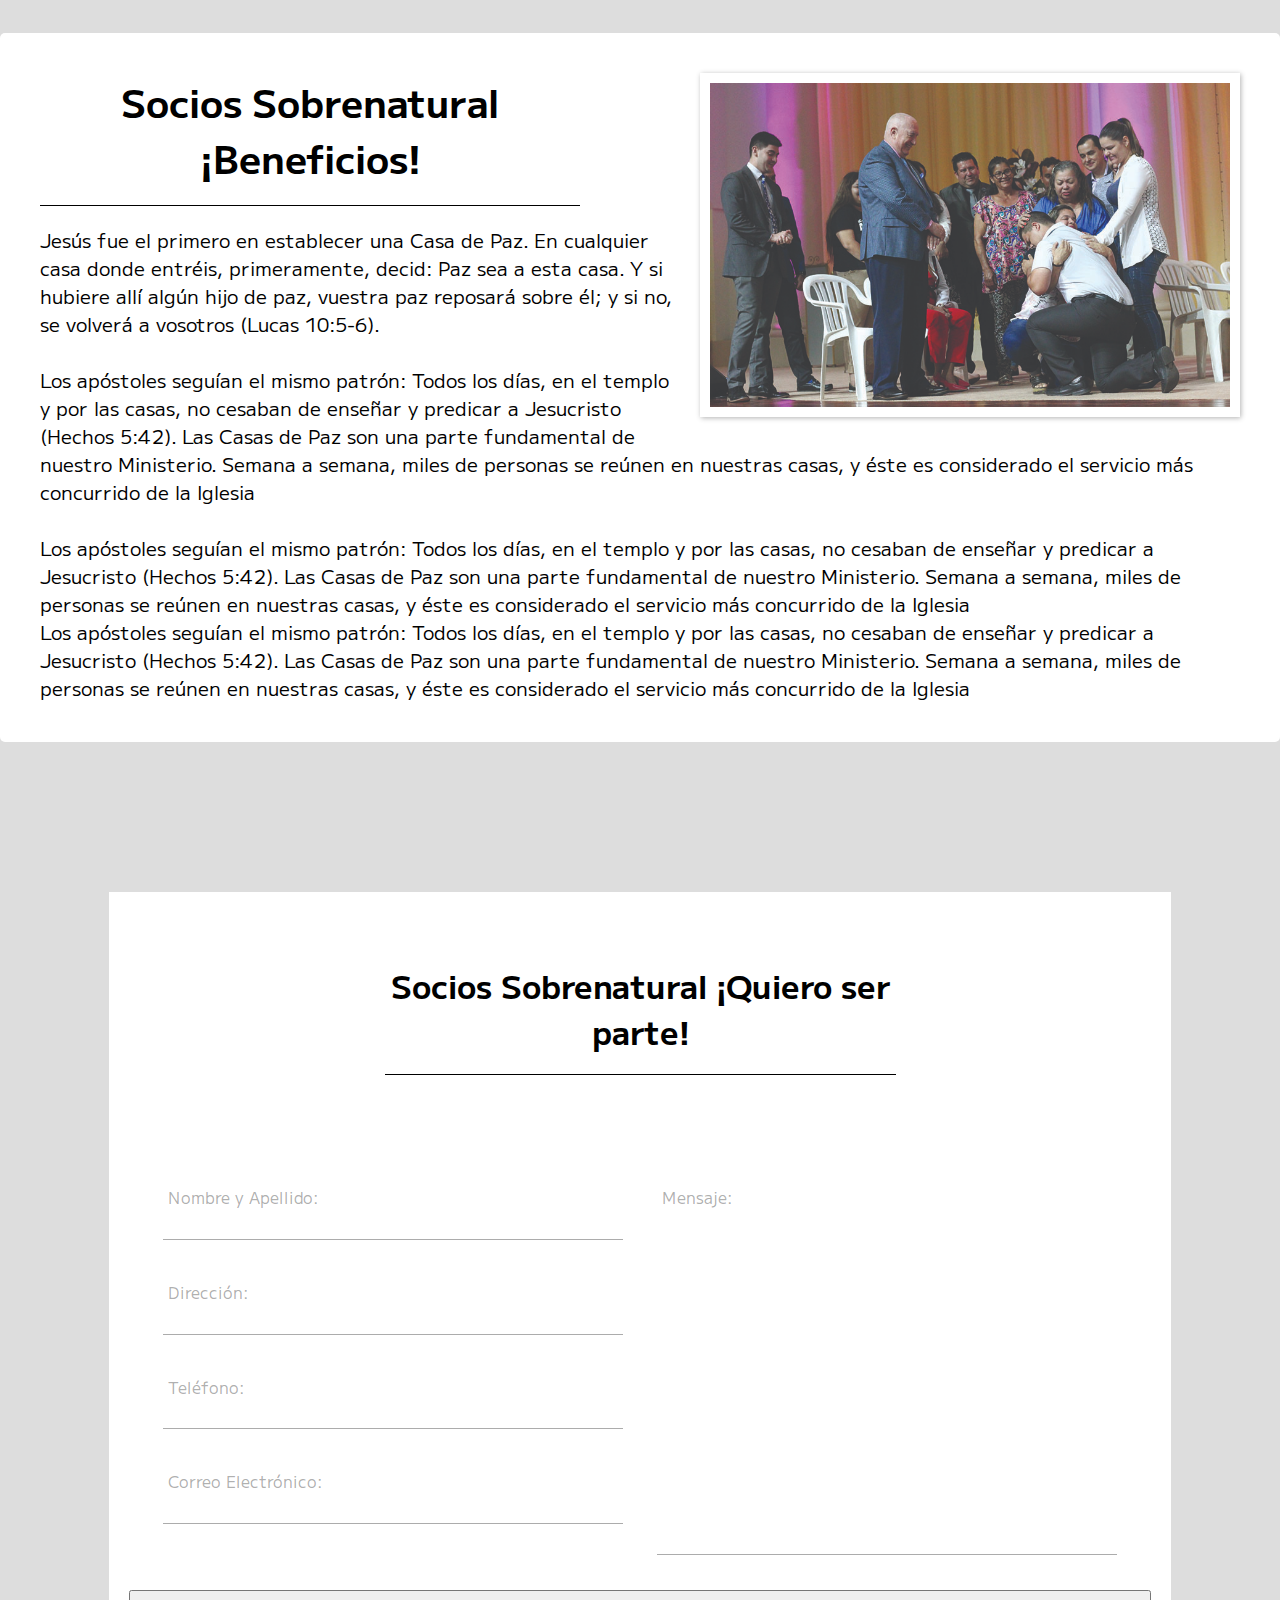
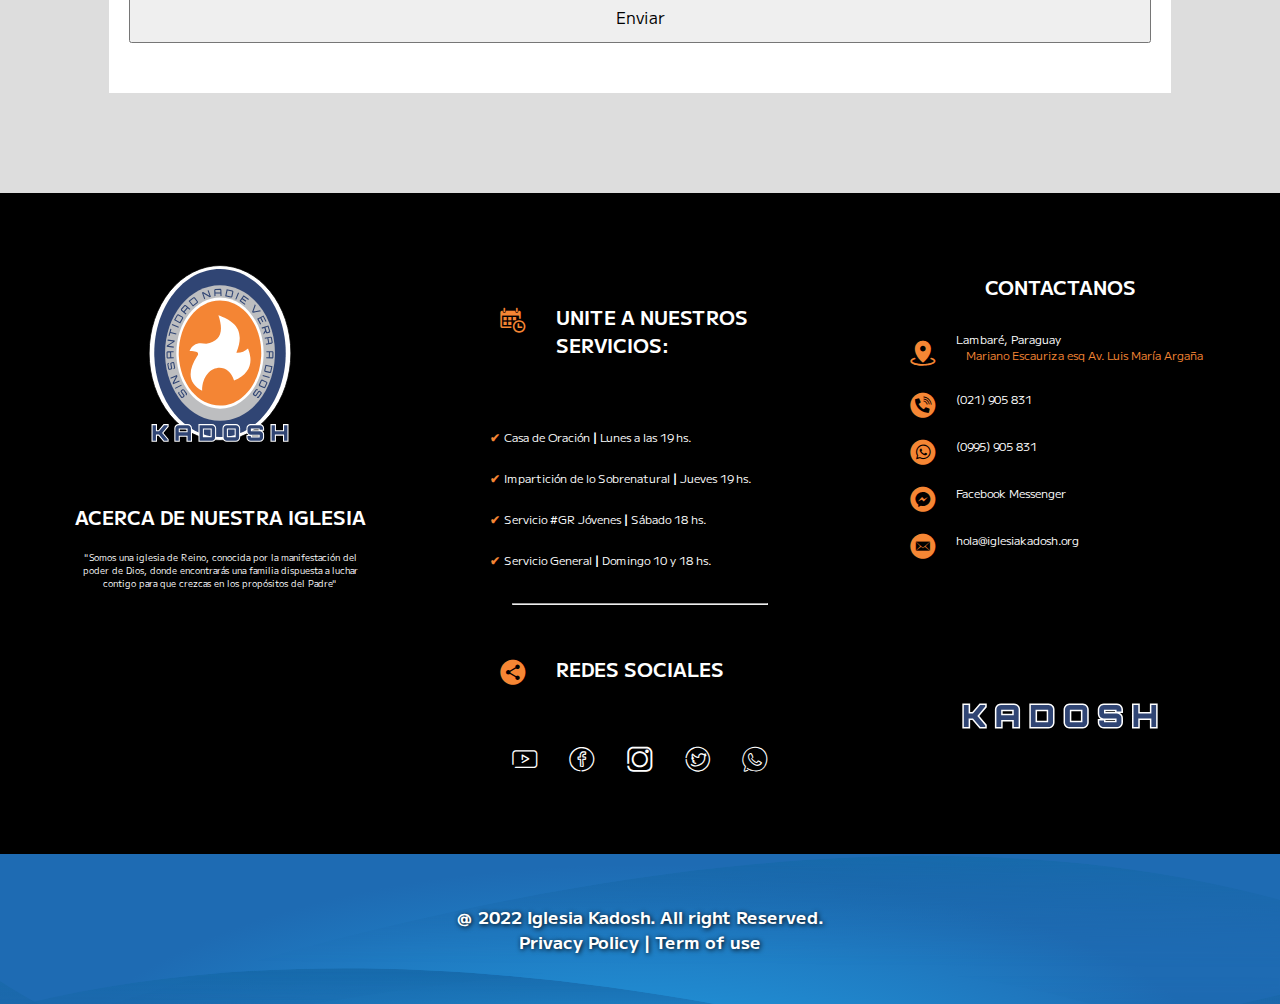
<file: socios.html>
<!DOCTYPE html>

<html lang="es-PY">

    <head>

        <title>Socios Sobrenatural</title>

        <meta charset="UTF-8">

    <meta http-equiv="X-UA-Compatible" content="IE=edge">

    <meta name="viewport" content="width=device-width, initial-scale=1.0">

    <link rel="shortcut icon" type="image/svg+xml" href="assets/img/favicon.svg">



    <link rel="stylesheet" href="assets/styles.css">

    <link rel="stylesheet" href="css/main.css">

    <link rel="stylesheet" href="css/nav.css">

    <link rel="stylesheet" href="css/footer.css">

    <link rel="stylesheet" href="css/casaoracion/casaoracion.css">

    <link rel="stylesheet" href="css/casaoracion/casaoraform.css">

</head>

<body>

    <!-- Header - Nav -->

    <header>

        <div id="btn"></div>

        <div class="scrollIcon"></div>

        <video class="banner" src="assets/videos/iglesia.mp4" autoplay muted></video>

        <div class="logo"><a href="index.html"><i class="icon ors-kadosh-sy"></i></a><p>Socios Sobrenatural</p></div>

        <div class="socialHeader"></div>

        <nav><ul id="nav"></ul></nav>

    </header><!-- Header - Nav -->

    <!-- titulo de la Pg -->

    <section class="tituloPg">

        <p id="tituloPg">"Es un ministerio del area de finanzas que busca alianzarse cada vez mas con mas empresas, para otorgar diversos beneficios en descuentos o productos a sus socios por una cuota minima o a eleccion cada uno."</p>

    </section><!-- titulo de la Pg -->

    <!-- casaOraDescrip -->

    <section class="sectionCenter">

        <div class="isologo"></div>

        <div class="oraDescrip">

            <div class="oraTitulo">¿Que es es un Socio Sobrenatural?</div>

            <div class="oraRespuesta">Una Casa de Paz es un lugar en la ciudad donde está presente la misma unción, el mismo poder sobrenatural y la misma presencia de Dios que reposa en nuestra iglesia principal. Es un centro que se abre para recibir vecinos, familiares y amigos, con el fin de compartir el evangelio del Reino.  </div>

            <div class="oraDescripSecc">

                <div class="oraDescripSeccImgSocio"></div>

                <div class="oraDescripSeccTxt">

                    <div class="seccTxtTitle">¿Cómo ser parte?</div>

                    <div class="seccTxttxt">Una Casa de Paz es un lugar en la ciudad donde está presente la misma unción, el mismo poder sobrenatural y la misma presencia de Dios que reposa en nuestra iglesia principal. </div>

                </div>

            </div>

        </div>

    </section><!-- casaOraDescrip -->

    <!-- oraDivicion -->

    <section class="oraDivicion">

        <div class="oraDivicionImg"></div>

    </section><!-- oraDivicion -->

    <!-- casaOraDescrip2 -->

    <section class="sectionCenter">

        <div class="oraDescrip">

            <div class="oraRespuestaB">

                <img src="assets/img/oracion/descImg2Socio.jpg" alt="">

                <div class="seccTxtTitleB">Socios Sobrenatural ¡Beneficios!</div>

                Jesús fue el primero en establecer una Casa de Paz. En cualquier casa donde entréis, primeramente, decid: Paz sea a esta casa. Y si hubiere allí algún hijo de paz, vuestra paz reposará sobre él; y si no, se volverá a vosotros (Lucas 10:5-6).

                <br>

                <br>

                Los apóstoles seguían el mismo patrón: Todos los días, en el templo y por las casas, no cesaban de enseñar y predicar a Jesucristo (Hechos 5:42). Las Casas de Paz son una parte fundamental de nuestro Ministerio. Semana a semana, miles de personas se reúnen en nuestras casas, y éste es considerado el servicio más concurrido de la Iglesia

                <br>

                <br>

                Los apóstoles seguían el mismo patrón: Todos los días, en el templo y por las casas, no cesaban de enseñar y predicar a Jesucristo (Hechos 5:42). Las Casas de Paz son una parte fundamental de nuestro Ministerio. Semana a semana, miles de personas se reúnen en nuestras casas, y éste es considerado el servicio más concurrido de la Iglesia

                <br>

                Los apóstoles seguían el mismo patrón: Todos los días, en el templo y por las casas, no cesaban de enseñar y predicar a Jesucristo (Hechos 5:42). Las Casas de Paz son una parte fundamental de nuestro Ministerio. Semana a semana, miles de personas se reúnen en nuestras casas, y éste es considerado el servicio más concurrido de la Iglesia

                <!-- <div class="oraDescripSeccImgB"></div> -->

            </div>

        </div>

    </section><!-- casaOraDescrip2 -->

    <!-- oraDivicion2 -->

    <section class="oraDivicion clickCont">

        <div class="oraDivicionImg2"></div>

    </section><!-- oraDivicion2 -->

    <section class="casaOraDescripForm">

        <div class="oraForm">

            <div class="seccTxtTitle">Socios Sobrenatural ¡Quiero ser parte!</div>

            <form action="" class="form">

                <div class="forSect">

                    <div class="formGroup">

                        <input type="text" id="nombre" class="formInput" placeholder=" " autocomplete="off">

                        <label for="nombre" class="formLabel">Nombre y Apellido:</label>

                        <span class="formLine"></span>

                    </div>

                    <div class="formGroup">

                        <input type="text" id="direccion" class="formInput" placeholder=" " autocomplete="off">

                        <label for="direccion" class="formLabel">Dirección:</label>

                        <span class="formLine"></span>

                    </div>

                    <div class="formGroup">

                        <input type="text" id="telefono" class="formInput" placeholder=" " autocomplete="off">

                        <label for="telefono" class="formLabel">Teléfono:</label>

                        <span class="formLine"></span>

                    </div>

                    <div class="formGroup">

                        <input type="text" id="mail" class="formInput" placeholder=" " autocomplete="off">

                        <label for="mail" class="formLabel">Correo Electrónico:</label>

                        <span class="formLine"></span>

                    </div>

                </div>

                <div class="forSect">

                    <div class="formGroup">

                        <textarea name="textarea" rows="10" cols="50" id="mensaje" class="formInput" placeholder=" " autocomplete="off"></textarea>

                        <label for="mensaje" class="formLabel">Mensaje:</label>

                        <span class="formLine"></span>

                    </div>

                </div>

                

                

            </form>

            <input type="submit" class="formEnviar" id="ir" value="Enviar">

        </div>

    </section>



    <!-- FOOOOOTEEERRR -->

    <footer>

        <section class="footer">

            <div class="secca">

                <div class="logoFoo"></div>

                <div class="textFoo">

                    <h2>ACERCA DE NUESTRA IGLESIA</h2>

                    <p>"Somos una iglesia de Reino, conocida por la manifestación del poder de Dios, donde encontrarás una familia dispuesta a luchar contigo para que crezcas en los propósitos del Padre"</p>

                </div>

            </div>

            <div class="seccb">

                <div class="horarioFoo"> <!-- borrar -->

                    <div class="horarioFooTitle">

                        <i class="icon ors-calendarclock"></i>

                        <h2>UNITE A NUESTROS SERVICIOS:</h2>

                    </div>

                    <div class="horarioFooServicios">

                        <a href="#">Casa de Oración <strong>|</strong> Lunes a las 19 hs.</a>

                        <a href="#">Impartición de lo Sobrenatural <strong>|</strong> Jueves 19 hs.</a>

                        <a href="#">Servicio #GR Jóvenes <strong>|</strong> Sábado 18 hs.</a>

                        <a href="#">Servicio General <strong>|</strong> Domingo 10 y 18 hs.</a>

                    </div>

                </div>

                <hr>

                <div class="redesFoo">

                    <div class="horarioFooTitle">

                        <i class="icon ors-conection"></i>

                        <h2>REDES SOCIALES</h2>

                    </div>

                    <div class="socialIcon">

                        <a href="#" class="icon ors-youtubeka"></a>

                        <a href="#" class="icon ors-facebookka"></a>

                        <a href="#" class="icon ors-instagramka"></a>

                        <a href="#" class="icon ors-twitterka"></a>

                        <a href="#" class="icon ors-whatsappka"></a>

                    </div>

                </div>

            </div>

            <div class="seccc">

                <div class="datosFoo">

                    <h2>CONTACTANOS</h2>

                    <div class="contactos">

                        <i class="icon ors-ubicacion"></i>

                        <a href="#">

                            <p>Lambaré, Paraguay </p>

                            <p> Mariano Escauriza esq Av. Luis María Argaña</p>

                        </a>

                    </div>

                    <div class="contactos">

                        <i class="icon ors-phone"></i>

                        <a>(021) 905 831</a>

                    </div>

                    <div class="contactos">

                        <i class="icon ors-whatsapp"></i>

                        <a href="#">(0995) 905 831</a>

                    </div>

                    <div class="contactos">

                        <i class="icon ors-facebookmess"></i>

                        <a href="#">Facebook Messenger</a>

                    </div>

                    <div class="contactos">

                        <i class="icon ors-mail"></i>

                        <a href="#">hola@iglesiakadosh.org</a>

                    </div>

                </div>

                <div class="adornoFoo"></div>

                

            </div>

        </section>

    </footer>

    <section class="tituloSecc">

        <p>@ 2022 Iglesia Kadosh. All right Reserved.</p>

        <a href="#">Privacy Policy | Term of use</a>

    </section><!-- titulo de la Pg -->

    

    <script src="js/config.js"></script>

    <script src="js/app.js"></script>

    <script src="js/intersect.js"></script>



</body>

</html>
</file>
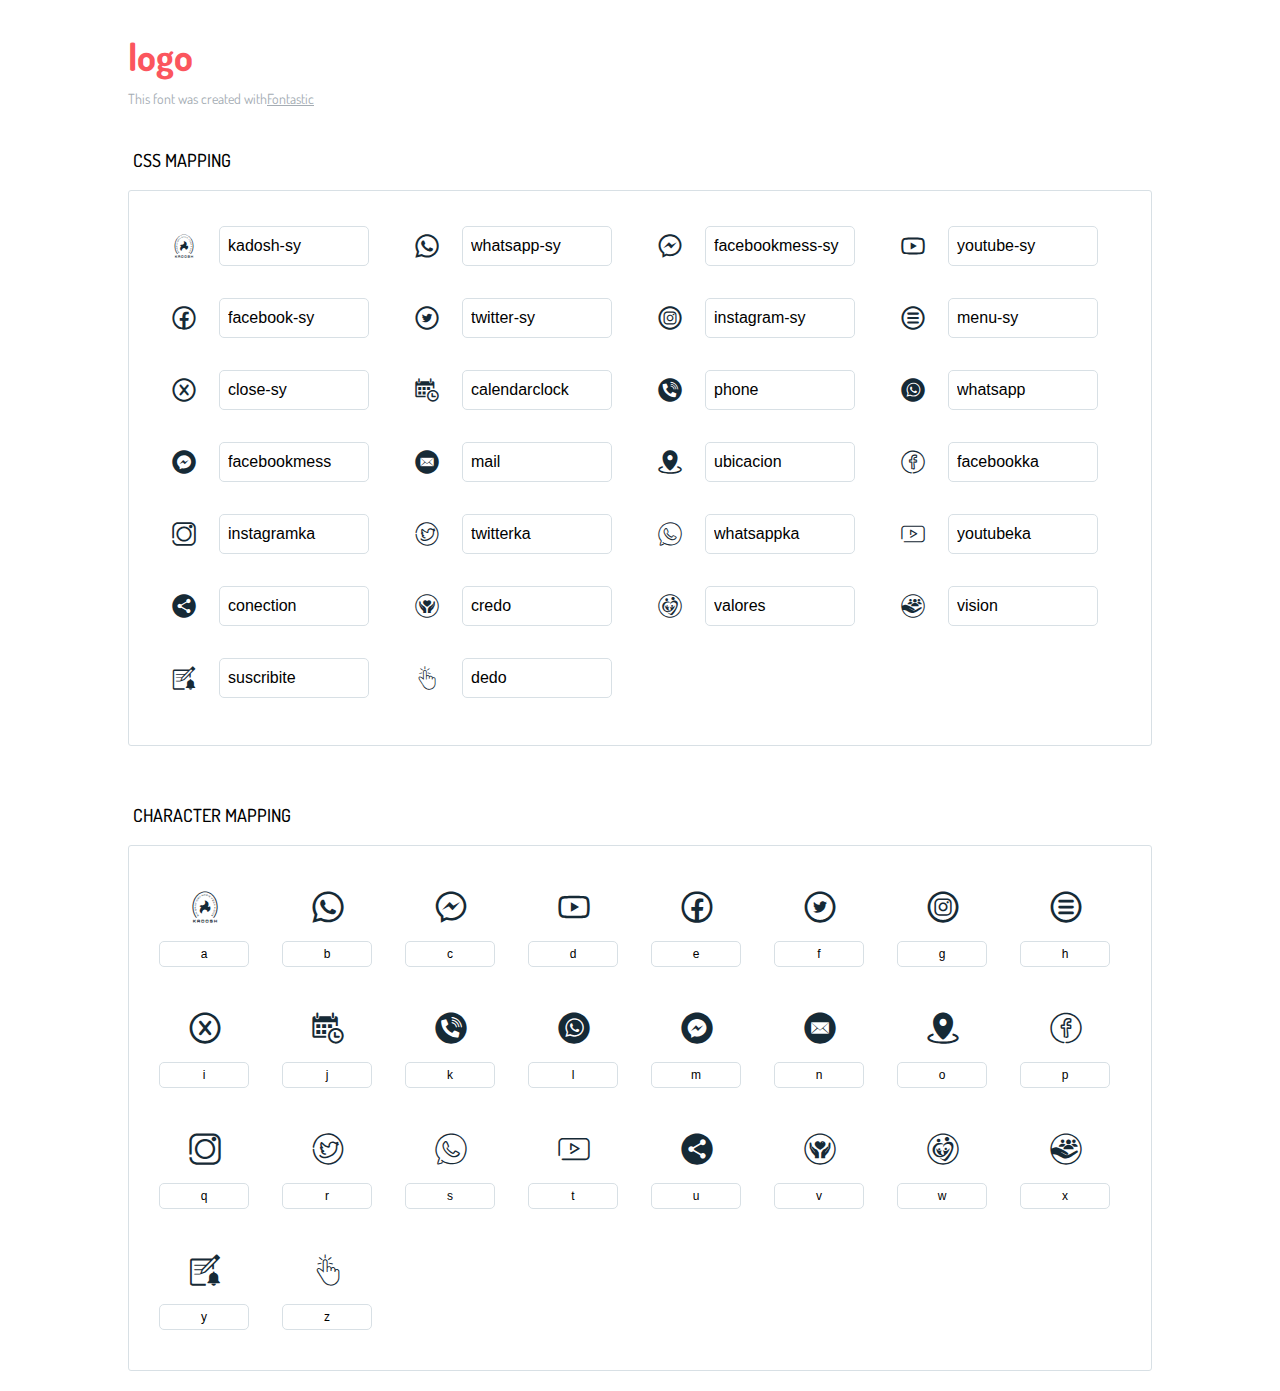
<file: assets/icons-reference.html>
<!DOCTYPE html>
<html lang="en">
  <head>
    <meta charset="utf-8">
    <meta http-equiv="X-UA-Compatible" content="IE=edge,chrome=1">
    <meta name="viewport" content="width=device-width,initial-scale=1">
    <title>Font Reference - logo</title>
    <link href="http://fonts.googleapis.com/css?family=Dosis:400,500,700" rel="stylesheet" type="text/css">
    <link rel="stylesheet" href="styles.css">
    <style type="text/css">html,body,div,span,applet,object,iframe,h1,h2,h3,h4,h5,h6,p,blockquote,pre,a,abbr,acronym,address,big,cite,code,del,dfn,em,img,ins,kbd,q,s,samp,small,strike,strong,sub,sup,tt,var,dl,dt,dd,ol,ul,li,fieldset,form,label,legend,table,caption,tbody,tfoot,thead,tr,th,td{margin:0;padding:0;border:0;outline:0;font-weight:inherit;font-style:inherit;font-family:inherit;font-size:100%;vertical-align:baseline}body{line-height:1;color:#000;background:#fff}ol,ul{list-style:none}table{border-collapse:separate;border-spacing:0;vertical-align:middle}caption,th,td{text-align:left;font-weight:normal;vertical-align:middle}a img{border:none}*{-webkit-box-sizing:border-box;-moz-box-sizing:border-box;box-sizing:border-box}body{font-family:'Dosis','Tahoma',sans-serif}.container{margin:15px auto;width:80%}h1{margin:40px 0 20px;font-weight:700;font-size:38px;line-height:32px;color:#fb565e}h2{font-size:18px;padding:0 0 21px 5px;margin:45px 0 0 0;text-transform:uppercase;font-weight:500}.small{font-size:14px;color:#a5adb4;}.small a{color:#a5adb4;}.small a:hover{color:#fb565e}.glyphs.character-mapping{margin:0 0 20px 0;padding:20px 0 20px 30px;color:rgba(0,0,0,0.5);border:1px solid #d8e0e5;border-radius:3px;}.glyphs.character-mapping li{margin:0 30px 20px 0;display:inline-block;width:90px}.glyphs.character-mapping .icon{margin:10px 0 10px 15px;padding:15px;position:relative;width:55px;height:55px;color:#162a36 !important;overflow:hidden;border-radius:3px;font-size:32px;}.glyphs.character-mapping .icon svg{fill:#000}.glyphs.character-mapping input{margin:0;padding:5px 0;line-height:12px;font-size:12px;display:block;width:100%;border:1px solid #d8e0e5;border-radius:5px;text-align:center;outline:0;}.glyphs.character-mapping input:focus{border:1px solid #fbde4a;-webkit-box-shadow:inset 0 0 3px #fbde4a;box-shadow:inset 0 0 3px #fbde4a}.glyphs.character-mapping input:hover{-webkit-box-shadow:inset 0 0 3px #fbde4a;box-shadow:inset 0 0 3px #fbde4a}.glyphs.css-mapping{margin:0 0 60px 0;padding:30px 0 20px 30px;color:rgba(0,0,0,0.5);border:1px solid #d8e0e5;border-radius:3px;}.glyphs.css-mapping li{margin:0 30px 20px 0;padding:0;display:inline-block;overflow:hidden}.glyphs.css-mapping .icon{margin:0;margin-right:10px;padding:13px;height:50px;width:50px;color:#162a36 !important;overflow:hidden;float:left;font-size:24px}.glyphs.css-mapping input{margin:0;margin-top:5px;padding:8px;line-height:16px;font-size:16px;display:block;width:150px;height:40px;border:1px solid #d8e0e5;border-radius:5px;background:#fff;outline:0;float:right;}.glyphs.css-mapping input:focus{border:1px solid #fbde4a;-webkit-box-shadow:inset 0 0 3px #fbde4a;box-shadow:inset 0 0 3px #fbde4a}.glyphs.css-mapping input:hover{-webkit-box-shadow:inset 0 0 3px #fbde4a;box-shadow:inset 0 0 3px #fbde4a}</style>
  </head>
  <body>
    <div class="container">
      <h1>logo</h1>
      <p class="small">This font was created with<a href="http://fontastic.me/">Fontastic</a></p>
      <h2>CSS mapping</h2>
      <ul class="glyphs css-mapping">
        <li>
          <div class="icon ors-kadosh-sy"></div>
          <input type="text" readonly="readonly" value="kadosh-sy">
        </li>
        <li>
          <div class="icon ors-whatsapp-sy"></div>
          <input type="text" readonly="readonly" value="whatsapp-sy">
        </li>
        <li>
          <div class="icon ors-facebookmess-sy"></div>
          <input type="text" readonly="readonly" value="facebookmess-sy">
        </li>
        <li>
          <div class="icon ors-youtube-sy"></div>
          <input type="text" readonly="readonly" value="youtube-sy">
        </li>
        <li>
          <div class="icon ors-facebook-sy"></div>
          <input type="text" readonly="readonly" value="facebook-sy">
        </li>
        <li>
          <div class="icon ors-twitter-sy"></div>
          <input type="text" readonly="readonly" value="twitter-sy">
        </li>
        <li>
          <div class="icon ors-instagram-sy"></div>
          <input type="text" readonly="readonly" value="instagram-sy">
        </li>
        <li>
          <div class="icon ors-menu-sy"></div>
          <input type="text" readonly="readonly" value="menu-sy">
        </li>
        <li>
          <div class="icon ors-close-sy"></div>
          <input type="text" readonly="readonly" value="close-sy">
        </li>
        <li>
          <div class="icon ors-calendarclock"></div>
          <input type="text" readonly="readonly" value="calendarclock">
        </li>
        <li>
          <div class="icon ors-phone"></div>
          <input type="text" readonly="readonly" value="phone">
        </li>
        <li>
          <div class="icon ors-whatsapp"></div>
          <input type="text" readonly="readonly" value="whatsapp">
        </li>
        <li>
          <div class="icon ors-facebookmess"></div>
          <input type="text" readonly="readonly" value="facebookmess">
        </li>
        <li>
          <div class="icon ors-mail"></div>
          <input type="text" readonly="readonly" value="mail">
        </li>
        <li>
          <div class="icon ors-ubicacion"></div>
          <input type="text" readonly="readonly" value="ubicacion">
        </li>
        <li>
          <div class="icon ors-facebookka"></div>
          <input type="text" readonly="readonly" value="facebookka">
        </li>
        <li>
          <div class="icon ors-instagramka"></div>
          <input type="text" readonly="readonly" value="instagramka">
        </li>
        <li>
          <div class="icon ors-twitterka"></div>
          <input type="text" readonly="readonly" value="twitterka">
        </li>
        <li>
          <div class="icon ors-whatsappka"></div>
          <input type="text" readonly="readonly" value="whatsappka">
        </li>
        <li>
          <div class="icon ors-youtubeka"></div>
          <input type="text" readonly="readonly" value="youtubeka">
        </li>
        <li>
          <div class="icon ors-conection"></div>
          <input type="text" readonly="readonly" value="conection">
        </li>
        <li>
          <div class="icon ors-credo"></div>
          <input type="text" readonly="readonly" value="credo">
        </li>
        <li>
          <div class="icon ors-valores"></div>
          <input type="text" readonly="readonly" value="valores">
        </li>
        <li>
          <div class="icon ors-vision"></div>
          <input type="text" readonly="readonly" value="vision">
        </li>
        <li>
          <div class="icon ors-suscribite"></div>
          <input type="text" readonly="readonly" value="suscribite">
        </li>
        <li>
          <div class="icon ors-dedo"></div>
          <input type="text" readonly="readonly" value="dedo">
        </li>
      </ul>
      <h2>Character mapping</h2>
      <ul class="glyphs character-mapping">
        <li>
          <div data-icon="a" class="icon"></div>
          <input type="text" readonly="readonly" value="a">
        </li>
        <li>
          <div data-icon="b" class="icon"></div>
          <input type="text" readonly="readonly" value="b">
        </li>
        <li>
          <div data-icon="c" class="icon"></div>
          <input type="text" readonly="readonly" value="c">
        </li>
        <li>
          <div data-icon="d" class="icon"></div>
          <input type="text" readonly="readonly" value="d">
        </li>
        <li>
          <div data-icon="e" class="icon"></div>
          <input type="text" readonly="readonly" value="e">
        </li>
        <li>
          <div data-icon="f" class="icon"></div>
          <input type="text" readonly="readonly" value="f">
        </li>
        <li>
          <div data-icon="g" class="icon"></div>
          <input type="text" readonly="readonly" value="g">
        </li>
        <li>
          <div data-icon="h" class="icon"></div>
          <input type="text" readonly="readonly" value="h">
        </li>
        <li>
          <div data-icon="i" class="icon"></div>
          <input type="text" readonly="readonly" value="i">
        </li>
        <li>
          <div data-icon="j" class="icon"></div>
          <input type="text" readonly="readonly" value="j">
        </li>
        <li>
          <div data-icon="k" class="icon"></div>
          <input type="text" readonly="readonly" value="k">
        </li>
        <li>
          <div data-icon="l" class="icon"></div>
          <input type="text" readonly="readonly" value="l">
        </li>
        <li>
          <div data-icon="m" class="icon"></div>
          <input type="text" readonly="readonly" value="m">
        </li>
        <li>
          <div data-icon="n" class="icon"></div>
          <input type="text" readonly="readonly" value="n">
        </li>
        <li>
          <div data-icon="o" class="icon"></div>
          <input type="text" readonly="readonly" value="o">
        </li>
        <li>
          <div data-icon="p" class="icon"></div>
          <input type="text" readonly="readonly" value="p">
        </li>
        <li>
          <div data-icon="q" class="icon"></div>
          <input type="text" readonly="readonly" value="q">
        </li>
        <li>
          <div data-icon="r" class="icon"></div>
          <input type="text" readonly="readonly" value="r">
        </li>
        <li>
          <div data-icon="s" class="icon"></div>
          <input type="text" readonly="readonly" value="s">
        </li>
        <li>
          <div data-icon="t" class="icon"></div>
          <input type="text" readonly="readonly" value="t">
        </li>
        <li>
          <div data-icon="u" class="icon"></div>
          <input type="text" readonly="readonly" value="u">
        </li>
        <li>
          <div data-icon="v" class="icon"></div>
          <input type="text" readonly="readonly" value="v">
        </li>
        <li>
          <div data-icon="w" class="icon"></div>
          <input type="text" readonly="readonly" value="w">
        </li>
        <li>
          <div data-icon="x" class="icon"></div>
          <input type="text" readonly="readonly" value="x">
        </li>
        <li>
          <div data-icon="y" class="icon"></div>
          <input type="text" readonly="readonly" value="y">
        </li>
        <li>
          <div data-icon="z" class="icon"></div>
          <input type="text" readonly="readonly" value="z">
        </li>
      </ul>
    </div>
    <script>(function() {
  var glyphs, i, len, ref;

  ref = document.getElementsByClassName('glyphs');
  for (i = 0, len = ref.length; i < len; i++) {
    glyphs = ref[i];
    glyphs.addEventListener('click', function(event) {
      if (event.target.tagName === 'INPUT') {
        return event.target.select();
      }
    });
  }

}).call(this);

    </script>
  </body>
</html>
</file>
<file: assets/styles.css>
@charset "UTF-8";

@font-face {
  font-family: "logo";
  src:url("fonts/logo.eot");
  src:url("fonts/logo.eot?#iefix") format("embedded-opentype"),
    url("fonts/logo.woff") format("woff"),
    url("fonts/logo.ttf") format("truetype"),
    url("fonts/logo.svg#logo") format("svg");
  font-weight: normal;
  font-style: normal;

}

[data-icon]:before {
  font-family: "logo" !important;
  content: attr(data-icon);
  font-style: normal !important;
  font-weight: normal !important;
  font-variant: normal !important;
  text-transform: none !important;
  speak: none;
  line-height: 1;
  -webkit-font-smoothing: antialiased;
  -moz-osx-font-smoothing: grayscale;
}

[class^="ors-"]:before,
[class*=" ors-"]:before {
  font-family: "logo" !important;
  font-style: normal !important;
  font-weight: normal !important;
  font-variant: normal !important;
  text-transform: none !important;
  speak: none;
  line-height: 1;
  -webkit-font-smoothing: antialiased;
  -moz-osx-font-smoothing: grayscale;
}

.ors-kadosh-sy:before {
  content: "\61";
}
.ors-whatsapp-sy:before {
  content: "\62";
}
.ors-facebookmess-sy:before {
  content: "\63";
}
.ors-youtube-sy:before {
  content: "\64";
}
.ors-facebook-sy:before {
  content: "\65";
}
.ors-twitter-sy:before {
  content: "\66";
}
.ors-instagram-sy:before {
  content: "\67";
}
.ors-menu-sy:before {
  content: "\68";
}
.ors-close-sy:before {
  content: "\69";
}
.ors-calendarclock:before {
  content: "\6a";
}
.ors-phone:before {
  content: "\6b";
}
.ors-whatsapp:before {
  content: "\6c";
}
.ors-facebookmess:before {
  content: "\6d";
}
.ors-mail:before {
  content: "\6e";
}
.ors-ubicacion:before {
  content: "\6f";
}
.ors-facebookka:before {
  content: "\70";
}
.ors-instagramka:before {
  content: "\71";
}
.ors-twitterka:before {
  content: "\72";
}
.ors-whatsappka:before {
  content: "\73";
}
.ors-youtubeka:before {
  content: "\74";
}
.ors-conection:before {
  content: "\75";
}
.ors-credo:before {
  content: "\76";
}
.ors-valores:before {
  content: "\77";
}
.ors-vision:before {
  content: "\78";
}
.ors-suscribite:before {
  content: "\79";
}
.ors-dedo:before {
  content: "\7a";
}
</file>
<file: css/main.css>
@import url('https://fonts.googleapis.com/css2?family=M+PLUS+1:wght@300;800&display=swap');
*{margin: 0;padding: 0;box-sizing: border-box;font-family: 'M PLUS 1', sans-serif;
    /* user-select: none; */
}
html {scroll-behavior: smooth;}
body{background: #000;}
section.relleno{width: 100%;height: 100vh;background: #f00;
}
/* ***** titulo de la Pg **** */
section.tituloPg{width: 100%;margin: auto;color: #fff;font-weight: bold;text-align: center;
    margin-top: 50vh;
    padding: 50px 10px;
    background-image: url(../assets/img/separador.svg);background-repeat: no-repeat;background-size: cover;background-position: center;
    text-shadow: 1px 1px 5px rgba(0 0 0 / 1);
}
@media screen and (min-width: 640px) {
    section.tituloPg{   padding: 50px;  font-size: 1.1em;   }
}
@media screen and (min-width: 1400px) {
    section.tituloPg{ font-size: 1.5em;   }
}
/* ***** titulo de la Secc con **** */
section.tituloSecc{width: 100%;font-weight: bold;text-align: center;color: #fff;text-shadow: 1px 1px 5px rgba(0 0 0 / 1);
    background-image: url(../assets/img/separador.svg);background-repeat: no-repeat;background-size: cover;
    padding: 20px 5px;
}
section.tituloSecc a{text-align: center;text-decoration: none;padding: 10px;color: #fff;}
section.tituloSecc a:hover{text-decoration: none;color: #000;text-shadow: 0 0 0 rgba(0 0 0 / 1);}
@media screen and (min-width: 640px) {
    section.tituloSecc{   padding: 50px;  font-size: 1.1em;   }
}
@media screen and (min-width: 1400px) {
    section.tituloSecc{ font-size: 1.5em;   }
}
/* ***** titulo de la Secc sin **** */
section.tituloSeccSin{width: 100%;font-weight: bold;text-align: center;color: #000;
    background: #ddd;
    padding: 20px 5px;
}
@media screen and (min-width: 640px) {
    section.tituloSeccSin{   padding: 50px;  font-size: 1.1em;   }
}
@media screen and (min-width: 1400px) {
    section.tituloSeccSin{ font-size: 1.5em;   }
}

section.sectionCenter{
    width: 100%;
    min-height: 200px;
    background: #ddd;
    position: relative;
}
</file>
<file: css/nav.css>
*{margin: 0;padding: 0;box-sizing: border-box;}
#btn{
    width: 80px;    height: 80px;   position: absolute; z-index: 10;    right: 0;
    background-image: url(../assets/img/nav/menu-symbol.svg);
    background-size: 50%;   background-repeat: no-repeat;   background-position: 50%;
    opacity: 0; visibility: hidden;
}
.scrollIcon{
    width: 15vw;
    height: 20vw;
    max-width: 200px;
    max-height: 200px;
    background-image: url(../assets/img/scroll.svg);
    background-repeat: no-repeat;
    z-index: 600;
    position: absolute;
    right: 10%;
    opacity: 1;
    visibility: visible;
    cursor: pointer;
}
.scrollIcon.sticky{
    opacity: 0;
    visibility: hidden;
    transition-delay: 0.3s;
}
header{
    position: fixed;
    top: 0;left: 0;
    width: 100%;height: 100vh;
    padding: 0 100px;
    background: #000;
    display: flex;
    justify-content: flex-end;
    align-items: center;
    transition: 1s;
    z-index: 500;
}
header.sticky{
    height: 80px;
}
header .banner{
    position: absolute;
    top: 0;left: 0;
    width: 100%;height: 100%;
    object-fit: cover;
    transition: 1s;
    filter: brightness(30%);
}
header.sticky .banner{
    opacity: 0.5;
}
header .logo{
    position: absolute;
    top: 50%;left: 50%;transform: translate(-50%, -50%);
    font-size: 3vw;
    text-align: center;
    color: #fff;
    font-weight: 700;
    transition: 1s;
    text-decoration: none;
    z-index: 1;
}
header.sticky .logo{
    position: absolute;
    font-size: 1.8em;
    left: 100px;
    transform: translate(0, -50%);
    flex-direction: row;
}
header.sticky .logo i{
    font-size: 2.1em;
}
.logo{
    display: flex;
    flex-direction: column;
    align-items: center;
}
.logo i{
    text-shadow: 0 0 30px rgba(0,0,0,.5);
    font-size: 3.5em;
}
.logo p{
    margin-left: 10px;
    color: rgba(255,255,255,.8);
}
.logo a{
    margin-left: 10px;
    color: rgba(255,255,255,.8);
    text-decoration: none;
    pointer-events: none;
}
.logo a:hover{
    color: rgba(255,255,255,.5);
}
.aPoinEvent{
    pointer-events: auto !important;
}
.socialHeader{
    width: 350px;
    position: absolute;
    display: flex;
    justify-content: space-evenly;
    z-index: 1;
    opacity: 0;
    visibility: hidden;
    display: none;
    transition: 1s;
}
.socialHeader.sticky{
    opacity: 1;
    visibility: visible;
    display: block;
    display: flex;
    transition-delay: 1s;
}
.socialHeader li a{
    color: #fff;
    font-size: 2em;
    text-decoration: none;
    opacity: 1;
    visibility: visible;
}
.socialHeader a:hover{
    color: red;
}
nav ul{
    width: 100vw;
    height: 75px;
    display: flex;
    gap: 10px;
    flex-direction: row;
    justify-content: space-evenly;
    color: #fff;
    font-size: 1em;
    text-decoration: none;
    list-style: none;
    position: relative;
    top: 69px;
    background: #000;
    padding: 20px;
    left: 100px;
    opacity: 0;
    visibility: hidden;
    transition: 1s;
}
nav ul a{
    display: flex;
    flex-direction: row;
    color: #fff;
    text-decoration: none;
    text-align: center;
}
nav ul a:hover{
    color: red;
}
nav ul.sticky{
    opacity: 1;
    visibility: visible;
    transition-delay: 1s;
}

@media screen and (max-width: 1620px) {
    nav ul a{
        font-size: 0.8em;
    }
}
@media screen and (max-width: 1328px) {
    nav ul{
        font-size: 0.8em;
    }
}
@media screen and (max-width: 1024px) {
    .socialHeader.sticky{
        opacity: 0;
        visibility: hidden;
        display: none;
    }
    nav ul.sticky{
        display: flex;
        height: calc(100vh - 80px);
        bottom: 0;left: 0;
        position: fixed;
        flex-direction: column;
        justify-content: center;
        gap: 20px;
        align-items: center;
        padding: 0;
        top: 80px;
        opacity: 0;
        visibility: hidden;
    }
    nav ul.active{
        display: flex;
        height: calc(100vh - 80px);
        bottom: 0;left: 0;
        position: fixed;
        flex-direction: column;
        justify-content: space-evenly;
        gap: 20px;
        align-items: center;
        padding: 50px;
        background: #000;
        top: 80px;
        opacity: 1;
        visibility: visible;
    }
    nav ul a{
        font-size: 1em;
    }
    header .logo i{
        font-size: 8em;
    }
    #btn.sticky{
        opacity: 1;
        visibility: visible;
    }
    #btn.active{
        background-image: url(../assets/img/nav/close-symbol.svg);
    }
}
@media screen and (max-width: 640px) {
    header.sticky .logo {
        font-size: 1.5em;
        left: 10px;
    }
    header.sticky .logo i{
        font-size: 2.8em;
    }
}
@media screen and (max-width: 480px) {
    header.sticky .logo {
        font-size: 1.5em;
        width: 250px;
    }
}
@media screen and (max-width: 350px) {
    header.sticky .logo {
        font-size: 1.2em;
        width: 240px;
    }
}
@media screen and (max-width: 315px) {
    header.sticky .logo {
        font-size: 1.1em;
        width: 240px;
    }
}
</file>
<file: css/generacion/generacion.css>
.genDivicionImgG{
    width: 100vw;
    height: calc(100vw / 1);
    background-image: url(../../assets/img/generacion/fndA.jpg);
    margin: auto;
    background-repeat: no-repeat;
    background-position: 50%;
    background-size: cover;
    position: relative;
    display: flex;
    justify-content: center;
    align-items: center;
}
.genImgTxt{
    width: 90%;
    min-height: 100px;
    color: #fff;
    padding: 50px;
    background: rgba(0, 0, 0, .7);
    text-align: center;
    position: absolute;
    border-radius: 30px;
    text-shadow: 1px 1px 5px #000;
}
.genImgTxt span{
    font-weight: bold;
}
.genDivicionImgGB{
    width: 100vw;
    height: calc(100vw / 1);
    background-image: url(../../assets/img/generacion/fndB.jpg);
    margin: auto;
    background-repeat: no-repeat;
    background-position: 50%;
    background-size: cover;
    display: flex;
    justify-content: center;
    align-items: center;
}
.logoTrnasparente{
    width: 50%;
    height: 50%;
    background-image: url(../../assets/img/generacion/logoTrasnparente.svg);
    background-repeat: no-repeat;
    background-position: 50%;
    background-size: 100% 300px;
}
.genDivicionImgGC{
    width: 100vw;
    height: calc(100vw / 3);
    max-width: 1300px;
    min-height: 500px;
    margin: auto;
    background-image: url(../../assets/img/generacion/generacion.svg);
    background-repeat: no-repeat;
    background-position: 50%;
    background-size: 100% 500px;
    background-color: #ddd;
}

@media screen and (min-width: 500px) {
    .genImgTxt{
        bottom: 100px;
    }
}
@media screen and (min-width: 1024px) {
    .genDivicionImgG{
        height: calc(100vw / 2);
    }
    .genDivicionImgGB{
        height: calc(100vw / 2);
    }
}
@media screen and (min-width: 1440px) {
    .genImgTxt{
        font-size: 1.5em;
    }
}
@media screen and (min-width: 2560px) {}
</file>
<file: css/sliderFull.css>
section.slider{width: 100%;background: #ddd;position: relative;padding: 0 0 100px 0;}
.sliderInterno:hover{   cursor: grab;   } .sliderInterno:active{   cursor: grabbing;   }
.btn{position: absolute;top: 40%;width: 50px;height: 50px;cursor: pointer;background-size: cover;opacity: 1;border: 2px solid #fff;border-radius: 50%;background-color: #fff;}.btnDer{ right: 5%; background-image: url(../assets/img/slide/next.svg);}.btnIz{  left: 5%;  background-image: url(../assets/img/slide/prev.svg);}

.sliderItem img{
    /* display: block; */
    height: 100%;
    max-height: 500px;
    width: 100%;
    max-width: 1000px;
    object-fit: cover;
}
.sliderContenedor{
    position: relative;
    width: 100%;
    max-width: 1000px;
    margin: auto;
    overflow: hidden;
    border: 10px solid #fff;
}
.sliderInterno{
    position: relative;
    width: 1000vw;
    height: calc(100vw / 2);
    max-height: 500px;
    display: flex;
    left: -100vw;
}
.sliderItem{
    width: 100vw;
    height: calc(100vw / 2);
    max-height: 500px;
}
.sliderInterno.transition{
    transition: all 0.3s linear;
}
@media screen and (min-width: 1000px) {
    .sliderContenedor{
        width: 1000px;
    }
    .sliderInterno{
        height: 500px;
    }
}
</file>
<file: css/footer.css>
footer{
    width: 100%;
    background: #000;
    padding: 10px;
    color: #fff;
}
footer a{
    color: #fff;
    text-decoration: none;
    font-size: 0.9em;
    padding-bottom: 15px;
    transition: all 0.3s;
}
footer a:hover{
    color: red;
}
footer i{
    font-size: 2em;
    color: #F58634;
    padding: 0 10px;
}
section.footer{
    width: 100%;
    display: flex;
    flex-direction: column;
}
.secca,.seccb,.seccc{
    padding: 50px 0;
}
.logoFoo{
    width: 100%;
    height: 200px;
    background-image: url(../assets/img/kadoshColorFull.svg);
    background-size: contain;
    background-repeat: no-repeat;
    background-position: center;
}
.textFoo{
    width: 100%;
    padding: 50px 10px;
    text-align: center;
    display: flex;
    flex-direction: column;
    gap: 20px;
}
.horarioFooTitle{
    padding: 50px 10px;
    display: flex;
    gap: 20px;
}
.horarioFooServicios{
    display: flex;
    flex-direction: column;
    padding: 20px 10px;
    gap: 10px;
}
.horarioFooServicios a::before {
    content: "\2714";
    color: #F58634;
    font-weight: bold;
    display: inline-block; 
    width: 1.2em;
}
.seccb hr{
    width: 80%;
    margin: auto;
    color: #F58634;
}
.socialIcon {
    width: 100%;
    display: flex;
    justify-content: space-evenly;
}
.socialIcon a{
    text-decoration: none;
    color: #fff;
    font-size: 2em;
    transition: all 0.3s;
}
.datosFoo h2{
    text-align: center;
    padding: 20px;
}
.contactos{
    display: flex;
    gap: 10px;
    align-items: center;
    padding-top: 10px;
}
.contactos a p:nth-child(2){
    padding-left: 10px;
    color: #F58634;
}
.adornoFoo{
    height: 100px;
    background-image: url(../assets/img/corazonKadosh.svg);
    background-repeat: no-repeat;
    background-size: 200px;
    background-position: 50%;
    margin-top: 50px;
}
@media screen and (min-width: 960px) {
    section.footer{
        font-size: 0.8em;
        flex-direction: row;
    }
    .textFoo p{
        font-size: 0.7em;
    }
    .secca,.seccb,.seccc{
        width: calc(100vw / 3);
        padding: 50px;
    }
    .adornoFoo{
        margin-top: 100px;
    }
}
@media screen and (min-width: 1500px) {
    section.footer{
        font-size: 1em;
        flex-direction: row;
    }
    .textFoo p{
        font-size: 1em;
    }
    .secca,.seccb,.seccc{
        width: calc(100vw / 3);
        padding: 50px;
    }
    .adornoFoo{
        margin-top: 100px;
    }
}
</file>
<file: css/kids/kids.css>
.genDivicionImgG{
    width: 100vw;
    height: calc(100vw / 1);
    background-image: url(../../assets/img/kids/fndA.jpg);
    margin: auto;
    background-repeat: no-repeat;
    background-position: 50%;
    background-size: cover;
    position: relative;
    display: flex;
    justify-content: center;
    align-items: center;
}
.genImgTxt{
    width: 90%;
    min-height: 100px;
    color: #fff;
    padding: 50px;
    background: rgba(0, 0, 0, .7);
    text-align: center;
    position: absolute;
    border-radius: 30px;
    text-shadow: 1px 1px 5px #000;
}
.genImgTxt span{
    font-weight: bold;
}
.genDivicionImgGB{
    width: 100vw;
    height: calc(100vw / 1);
    background-image: url(../../assets/img/kids/fndB.jpg);
    margin: auto;
    background-repeat: no-repeat;
    background-position: 50%;
    background-size: cover;
    display: flex;
    justify-content: center;
    align-items: center;
}
.logoTrnasparente{
    width: 50%;
    height: 50%;
    background-image: url(../../assets/img/generacion/logoTrasnparente.svg);
    background-repeat: no-repeat;
    background-position: 50%;
    background-size: 100% 300px;
}
.genDivicionImgGC{
    display: none;
    width: 100vw;
    height: calc(100vw / 3);
    max-width: 1300px;
    min-height: 500px;
    margin: auto;
    background-image: url(../../assets/img/kids/kadoshKids.svg);
    background-repeat: no-repeat;
    background-position: 50%;
    background-size: 100% 500px;
    background-color: #fff;
}
.clickCont{
    background: #fff !important;
}
section.slider {
    background: #fff !important;
}
.sliderContenedor {
    border: 10px solid #ddd !important;
}
@media screen and (min-width: 500px) {
    .genImgTxt{
        bottom: 100px;
    }
}
@media screen and (min-width: 1024px) {
    .genDivicionImgG{
        height: calc(100vw / 2);
    }
    .genDivicionImgGB{
        height: calc(100vw / 2);
    }
}
@media screen and (min-width: 1440px) {
    .genImgTxt{
        font-size: 1.5em;
    }
}
@media screen and (min-width: 2560px) {}
</file>
<file: css/casaoracion/casaoracion.css>
.isologo{

    width: 500px;

    height: 500px;

    position: absolute;

    right: 5%;

    top: 20%;

    opacity: 0.3;

    background-image: url(../../assets/img/oracion/kadoshisologo.svg);

    background-repeat: no-repeat;

}

.oraDescrip{

    position: relative;

    max-width: 1300px;

    min-height: 400px;

    margin: auto;

    z-index: 2;

}

.oraTitulo{

    width: 70%;

    font-size: 1.5em;

    font-weight: bolder;

    margin: auto;

    padding: 100px 0 0 0;

    text-align: center;

}

.oraRespuesta{

    padding: 20px;

    width: 100%;

    text-align: center;

    font-size: 1em;

}

.oraDescripSecc{

    width: 100%;

    margin: auto;

    display: flex;

    flex-direction: column;

}

.oraDescripSeccImg{

    width: 90%;

    margin: auto;

    background-image: url(../../assets/img/oracion/descImg.jpg);

    background-repeat: no-repeat;

    background-size: cover;

    height: 450px;

    background-position: center;

    border: solid 10px #fff;

    box-shadow: inset 1px 1px 5px rgba(0 0 0 / .3),

                      1px 1px 5px rgba(0 0 0 / .3);

}
.oraDescripSeccImgPaz{

    width: 90%;

    margin: auto;

    background-image: url(../../assets/img/oracion/descImgPaz.jpg);

    background-repeat: no-repeat;

    background-size: cover;

    height: 450px;

    background-position: center;

    border: solid 10px #fff;

    box-shadow: inset 1px 1px 5px rgba(0 0 0 / .3),

                      1px 1px 5px rgba(0 0 0 / .3);

}
.oraDescripSeccImgSocio{

    width: 90%;

    margin: auto;

    background-image: url(../../assets/img/oracion/descImgSocio.jpg);

    background-repeat: no-repeat;

    background-size: cover;

    height: 450px;

    background-position: center;

    border: solid 10px #fff;

    box-shadow: inset 1px 1px 5px rgba(0 0 0 / .3),

                      1px 1px 5px rgba(0 0 0 / .3);

}

.oraDescripSeccTxt{

    width: 100%;

}

.seccTxtTitle{

    width: 70%;

    font-size: 1.5em;

    font-weight: bolder;

    margin: auto;

    padding: 20px 0;

    text-align: center;

    border-bottom: 1px solid black;

}

.seccTxttxt{

    width: 80%;

    padding: 20px 0;

    margin: auto;

    font-size: 1em;

}

/* ***************** Divicion ******************** */

section.oraDivicion{

    width: 100%;

    background: #ddd;

}

.oraDivicionImg{

    width: 80%;

    min-height: 200px;

    background-image: url(../../assets/img/oracion/kadoshogotxt.svg);

    margin: auto;

    background-repeat: no-repeat;

    background-position: 50%;

    background-size: 100% 250px;

    opacity: 0.3;

}

/* *************** Descripcion 2 */

.oraRespuestaB{

    padding: 40px;

    width: 100%;

    font-size: 1.2em;

    background: #fff;

    border-radius: 5px;

}

.seccTxtTitleB{

    width: 100%;

    /* width: 45%; */

    font-size: 1.5em;

    /* font-size: 2em; */

    text-align: center;

    font-weight: bolder;

    margin-bottom: 20px;

    padding-bottom: 20px;

    border-bottom: 1px solid black;

}

.oraRespuestaB img{

    width: 100%;

    /* width: 45%; */

    /* float: right; */

    /* margin: 0 0 20px 20px; */

    border: solid 10px #fff;

    box-shadow: 1px 1px 5px rgba(0 0 0 / .3);

}

/* ***************** Divicion2 ******************** */

.oraDivicionImg2{

    width: 80%;

    min-height: 400px;

    background-image: url(../../assets/img/oracion/casaDeOracionB.svg);

    margin: auto;

    background-repeat: no-repeat;

    background-position: 50%;

    background-size: 80% auto;

    display: none;

}

@media screen and (min-width: 768px) {

    .oraDescripSecc{

        width: 90%;

        display: flex;

        flex-direction: row;

    }

    .oraDescripSeccImg{

        width: 50%;

        background-image: url(../../assets/img/oracion/descImg.jpg);

        height: 450px;

        background-position: center;

        border: solid 10px #fff;

        box-shadow: inset 1px 1px 5px rgba(0 0 0 / .3),

                          1px 1px 5px rgba(0 0 0 / .3);

    }

    .oraDescripSeccTxt{

        width: 50%;

    }

    .seccTxtTitle{

        width: 50%;

        font-size: 2em;

        font-weight: bolder;

        margin: auto;

        padding: 20px 0;

        text-align: center;

        border-bottom: 1px solid black;

    }

    .seccTxttxt{

        width: 80%;

        padding: 20px 0;

        margin: auto;

        font-size: 1.2em;

    }

    .oraDivicionImg2{

        min-height: 300px;

        background-size: auto 80%;

        display: none;

    }

}

@media screen and (min-width: 1024px) {

    .oraRespuesta{

        padding: 50px;

    }

    section.oraDivicion{

        padding: 50px;

    }

    .seccTxtTitleB{

        width: 45%;

        font-size: 2em;

        text-align: center;

        font-weight: bolder;

        margin-bottom: 20px;

        padding-bottom: 20px;

        border-bottom: 1px solid black;

    }

    .oraRespuestaB img{

        width: 45%;

        float: right;

        margin: 0 0 20px 20px;

        border: solid 10px #fff;

        box-shadow: 1px 1px 5px rgba(0 0 0 / .3);

    }

    /* ***************** Divicion2 ******************** */

    .oraDivicionImg2{

        width: 80%;

        min-height: 600px;

        background-image: url(../../assets/img/oracion/casaDeOracionB.svg);

        margin: auto;

        background-repeat: no-repeat;

        background-position: 50%;

        background-size: auto 80%;

        display: none;

    }

}

@media screen and (min-width: 1440px) {

    .oraTitulo{

        width: 50%;

        font-size: 2em;

        padding: 100px 0 0 0;

    }

    .oraRespuesta{

        font-size: 1.2em;

    }

    .oraDivicionImg{

        max-width: 1300px;

        min-height: 400px;

        background-image: url(../../assets/img/oracion/kadoshogotxt.svg);

        margin: auto;

        background-repeat: no-repeat;

        background-position: 50%;

        background-size: 100% 250px;

        opacity: 0.3;

    }

}
</file>
<file: css/casaoracion/casaoraform.css>
.casaOraDescripForm{
    width: 100%;
    min-height: 400px;
    background: #ddd;
    position: relative;
    padding: 50px 0;
}
.oraForm{
    width: 90%;
    padding: 50px 20px;
    background: #fff;
    margin: auto;
    margin-bottom: 50px;
}
:root {
    --alert: #d40c00;
    --ok: #00a111;
    --alertLine: #d40c00;
    --okLine: #00a111;
    --colorIni: #5757577e;
}
textarea {
    resize: none;
  }
  .form {
    display: flex;
    flex-direction: column;
    justify-content: space-evenly;
}
.forSect{
    width: 100%;
    margin-top: 50px;
}
.formGroup {
    position: relative;
    margin-bottom: 30px;
}
.formInput {
    width: 100%;
    color: var(--colorIni);
    font-size: 1.5rem;
    padding: .6em .3em;
    border: none;
    outline: none;
    border-bottom: 1px solid var(--colorIni);
    font-family: 'M PLUS 1', sans-serif;
}
.formLabel {
    position: absolute;
    cursor: pointer;
    color: var(--colorIni);
    top: 0;
    left: 5px;
    transform: translateY(10px);
    transition: transform .5s, color .3s;
}
.formInput:focus + .formLabel,
.formInput:not(:placeholder-shown) + .formLabel {
    transform: translateY(-12px) scale(.8);
    transform-origin: left top;
    color: var(--alert);
}
.formInput:not(:placeholder-shown) {
    color: #4d4646;
}
.formEnviar {
    font-size: 1rem;
    padding: .8em 0;
    cursor: pointer;
    display: block;
    width: 100%;
}
.formLine {
    position: absolute;
    bottom: 0;
    left: 0;
    width: 100%;
    height: 1px;
    background-color: #5757577e;
    transform: scale(0);
    transform-origin: left bottom;
    transition: transform 1s;
}
.formInput:focus ~ .formLine,
.formInput:not(:placeholder-shown) ~ .formLine {
    transform: scale(1);
}
/* acive */
.alert {
    color: var(--alert);
    font-size: 0.8em;
}
@media screen and (min-width: 768px) {
    .casaOraDescripForm{
        width: 100%;
        min-height: 400px;
        background: #ddd;
        position: relative;
        padding: 50px;
    }
    .form {
        display: flex;
        flex-direction: row;
        justify-content: space-evenly;
    }
    .forSect{
        width: 45%;
        margin-top: 100px;
    }
}
@media screen and (min-width: 1024px) {}
@media screen and (min-width: 1440px) {}
@media screen and (min-width: 2560px) {}
</file>
<file: css/servicios/servicios.css>
section.servicioJPG{
    background-color: #fff;
}
.servicioJPGa{
    width: 90%;
    min-height: 136vw;
    padding: 100px;
    margin: auto;
    background-image: url(../../assets/img/servicios.svg);
    background-size: contain;
    background-repeat: no-repeat;
    background-position: center;
}
body{
    background: #000;
}
@media screen and (min-width: 768px) {
    .servicioJPGa{
        width: 50%;
        min-height: 90vw;
    }
}
@media screen and (min-width: 1024px) {

}
@media screen and (min-width: 1440px) {
    
}
@media screen and (min-width: 2560px) {}
</file>
<file: css/servicios/serviciosbtns.css>
section.serviciosBTN{
    width: 100%;
    background: #fff;
    padding: 50px 0;
}
.serviciosBTNConte{
    width: 100%;
    max-width: 1300px;
    margin: auto;
    padding: 50px;
    box-shadow: 0px 0px 3px rgba(0 0 0 / .9);
    /* background-image: url(../../assets/img/separador.svg); */
}
.serBtnSeccA,.serBtnSeccB{
    width: calc(100% / 1);
    display: flex;
    gap: 10px;
}
.serBtnSeccB{
    margin-top: 10px;
}
.serCOra,.serSobre,.serEvent,.serCPaz,.serKids,.serGen{
    height: 150px;
    width: calc(100% / 3);
    background-repeat: no-repeat;
    background-position: center;
    background-size: 80% 80%;
    padding: 30px;
    box-shadow: 0 0 3px rgba(0 0 0 / .3);
    transition: all 0.3s ease-in-out;
    filter: grayscale(100%);
    cursor: pointer;
}
.serCOra:hover,.serSobre:hover,.serEvent:hover,.serCPaz:hover,.serKids:hover,.serGen:hover{
    background-color: #aaa;
    filter: grayscale(0%);
    border-radius: 20px;
}



/* ***************************** */
.serCOra{
    background-image: url(../../assets/img/servicios/1casaDeOracionBTN.svg);
}
.serSobre{
    background-image: url(../../assets/img/servicios/2sobreBTN.svg);
}
.serEvent{
    background-image: url(../../assets/img/servicios/3eventBTN.svg);
}
.serCPaz{
    background-image: url(../../assets/img/servicios/4casaDePazBTN.svg);
}
.serKids{
    background-image: url(../../assets/img/servicios/5kidsBTN.svg);
}
.serGen{
    background-image: url(../../assets/img/servicios/6genBTN.svg);
}
</file>
<file: css/servicios/servmodal.css>
section.servModal{
    width: 100vw;
    padding: 15px;
    height: calc(100vh - 80px);
    background: #0D71B7;
    position: fixed;
    top: 80px;
    left: 0;
    z-index: 200;
    transform: scale(0);
    transition: all 0.5s;
}
.casaOra{
    position: relative;
    background-color: #fff;
    box-shadow: 0px 0px 3px rgba(0 0 0 / .5);
    width: 100%;
    height: 100%;
    border-radius: 25px;
    padding: 15px;
    font-size: 0.8em;
}
.logoSer{
    width: 100px;
    height: 100px;
    margin: auto;
    background-repeat: no-repeat;
    opacity: 0;
    transition: all 0.3s;
}
.serTxt{
    padding: 10px 0;
    transform: scale(0);
    transition: all 0.3s;
    display: none;
}
.serbtns{
    display: flex;
    flex-direction: column;
}
.casaOra a{
    padding: 10px;
    box-shadow: 0px 0px 1px rgba(0 0 0 / .5);
    text-align: center;
    margin: auto;
    margin-top: 10px;
    width: 300px;
    text-decoration: none;
    font-size: 1.5em;
    font-weight: 500;
    transition: all 0.3s;
    color: #0D71B7;
    background: #fff;
}
.casaOra a:hover{
    background: #aaa;
    box-shadow: 0px 0px 1px rgba(0 0 0 / 1);
    font-size: 1.5em;
    color: #fff;
}
.casaOra a i{
    color: #000;
}
.casaOra a i:hover{
    color: #0D71B7;
}
.cerramodal{
    position: absolute;
    right: 5%;top: 3%;
    cursor: pointer;
    color: #aaa;
    font-size: 2.5em;
}
.cerramodal:hover{
    color: #000;
}
@media screen and (min-width: 768px) {
    section.servModal{
        padding: 20px;
    }
    .casaOra{
        padding: 20px;
        font-size: 1.5em;
    }
    .logoSer{
        width: 100px;
        height: 100px;
    }
    .serTxt{
        padding: 50px 20px;
        transform: scale(0);
        transition: all 0.3s;
        display: none;
    }
    .serbtns{
        display: flex;
        flex-direction: row;
    }
    .casaOra a{
        text-align: center;
        width: 300px;
    }
}

@media screen and (min-width: 1024px) {
    section.servModal{
        width: 100vw;
        padding: 20px;
        height: calc(100vh - 147px);
        position: fixed;
        top: 147px;
    }
    .casaOra{
        width: 90%;
        height: 90%;
        padding: 20px;
        font-size: 1em;
        margin: auto;
    }
}
@media screen and (min-width: 1440px) {
    section.servModal{
        width: 100vw;
        padding: 100px;
        height: calc(100vh - 147px);
        position: fixed;
        top: 147px;
    }
    .casaOra{
        width: 90%;
        height: 90%;
        padding: 50px;
        font-size: 1.2em;
        margin: auto;
    }
    .logoSer{
        width: 150px;
        height: 150px;
    }
}
</file>
<file: css/sobrenatural/sobrenatural.css>
section.sobrenatural{
    width: 100%;
    min-height: 200px;
    background: #ddd;
    position: relative;
}
.sobreTitulo{
    width: 100%;
    padding: 20px;
    background: #0D71B7;
    text-align: center;
    color: #fff;
    font-size: 1.5em;
    font-weight: bold;
    border-radius: 15px 15px 0 0;
}
.sobreConten{
    width: 100%;
    background: #fff;
    padding: 0 0 70px 0;
    display: flex;
    align-items: center;
    justify-content: center;
    flex-direction: column;
}
.flex{
    display: flex;
    flex-direction: column;
}
.sobreLogo{
    background-image: url(../../assets/img/sobrenatural/sobrenaturalLogo.svg);
    background-repeat: no-repeat;
    background-size: contain;
    width: 100%;
    min-height: 150px;
    background-position: 50%;
}
.sobreContentTxt{
    width: 80%;
    text-align: center;
    margin: auto;
}
.sobreContentIconIglesia{
    width: 80%;
    margin: auto;
    background-image: url(../../assets/img/sobrenatural/kadosSobreIcon.svg);
    background-repeat: no-repeat;
    background-size: cover;
    min-height: 150px;
    background-position: 50%;
    /* background-color: #00f; */
}
.sobreContentLeerMas{
    /* background-color: #0ff; */
    width: 50%;
    background-image: url(../../assets/img/sobrenatural/leerMas.svg);
    background-repeat: no-repeat;
    background-size: contain;
    min-height: 150px;
    background-position: right;
    position: absolute;
    right: 0;
    bottom: 0;
}
@media screen and (min-width: 768px) {
    .sobreConten{
        padding: 0 0 70px 0;
        display: flex;
        flex-direction: row;
    }
    .sobreLogo{
        width: 100%;
        margin: auto;
        min-height: 150px;
    }
    .sobreContentTxt{
        width: 80%;
        text-align: center;
        margin: auto;
    }
    .flex{
        padding-top: 50px;
        display: flex;
        gap: 20px;
        flex-direction: column;
    }
}
@media screen and (min-width: 1024px) {
    .sobreContentIconIglesia{
        width: 50%;
        margin: auto;
        background-image: url(../../assets/img/sobrenatural/kadosSobreIcon.svg);
        background-repeat: no-repeat;
        background-size: cover;
        min-height: 150px;
        background-position: 50%;
    }
    .sobreLogo{
        width: 50%;
        margin: auto;
        min-height: 250px;
    }
}
@media screen and (min-width: 1440px) {
    .sobreLogo{
        width: 50%;
        margin: auto;
        min-height: 300px;
        /* background-color: #00f; */
    }
    .sobreContentTxt{
        width: 80%;
        text-align: center;
        margin: auto;
        font-size: 1.5em;
    }
}
@media screen and (min-width: 2560px) {}
</file>
